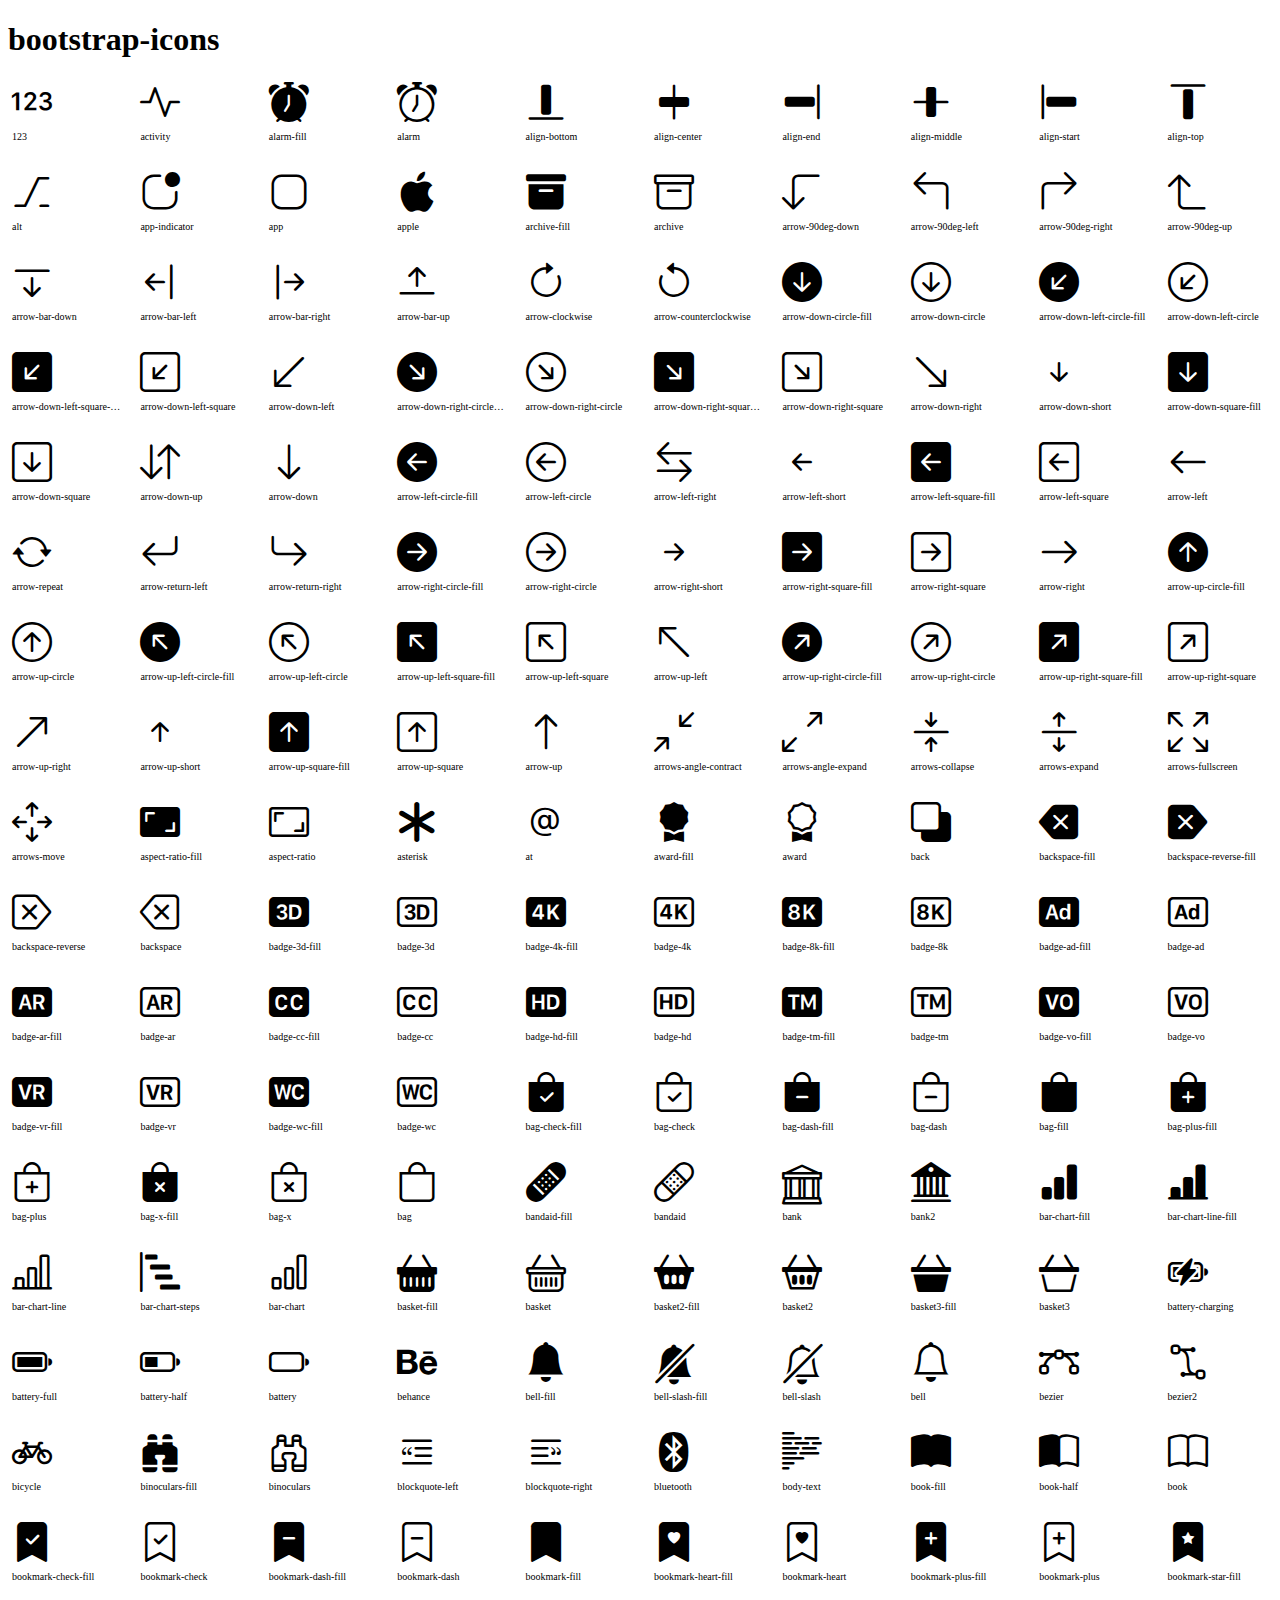
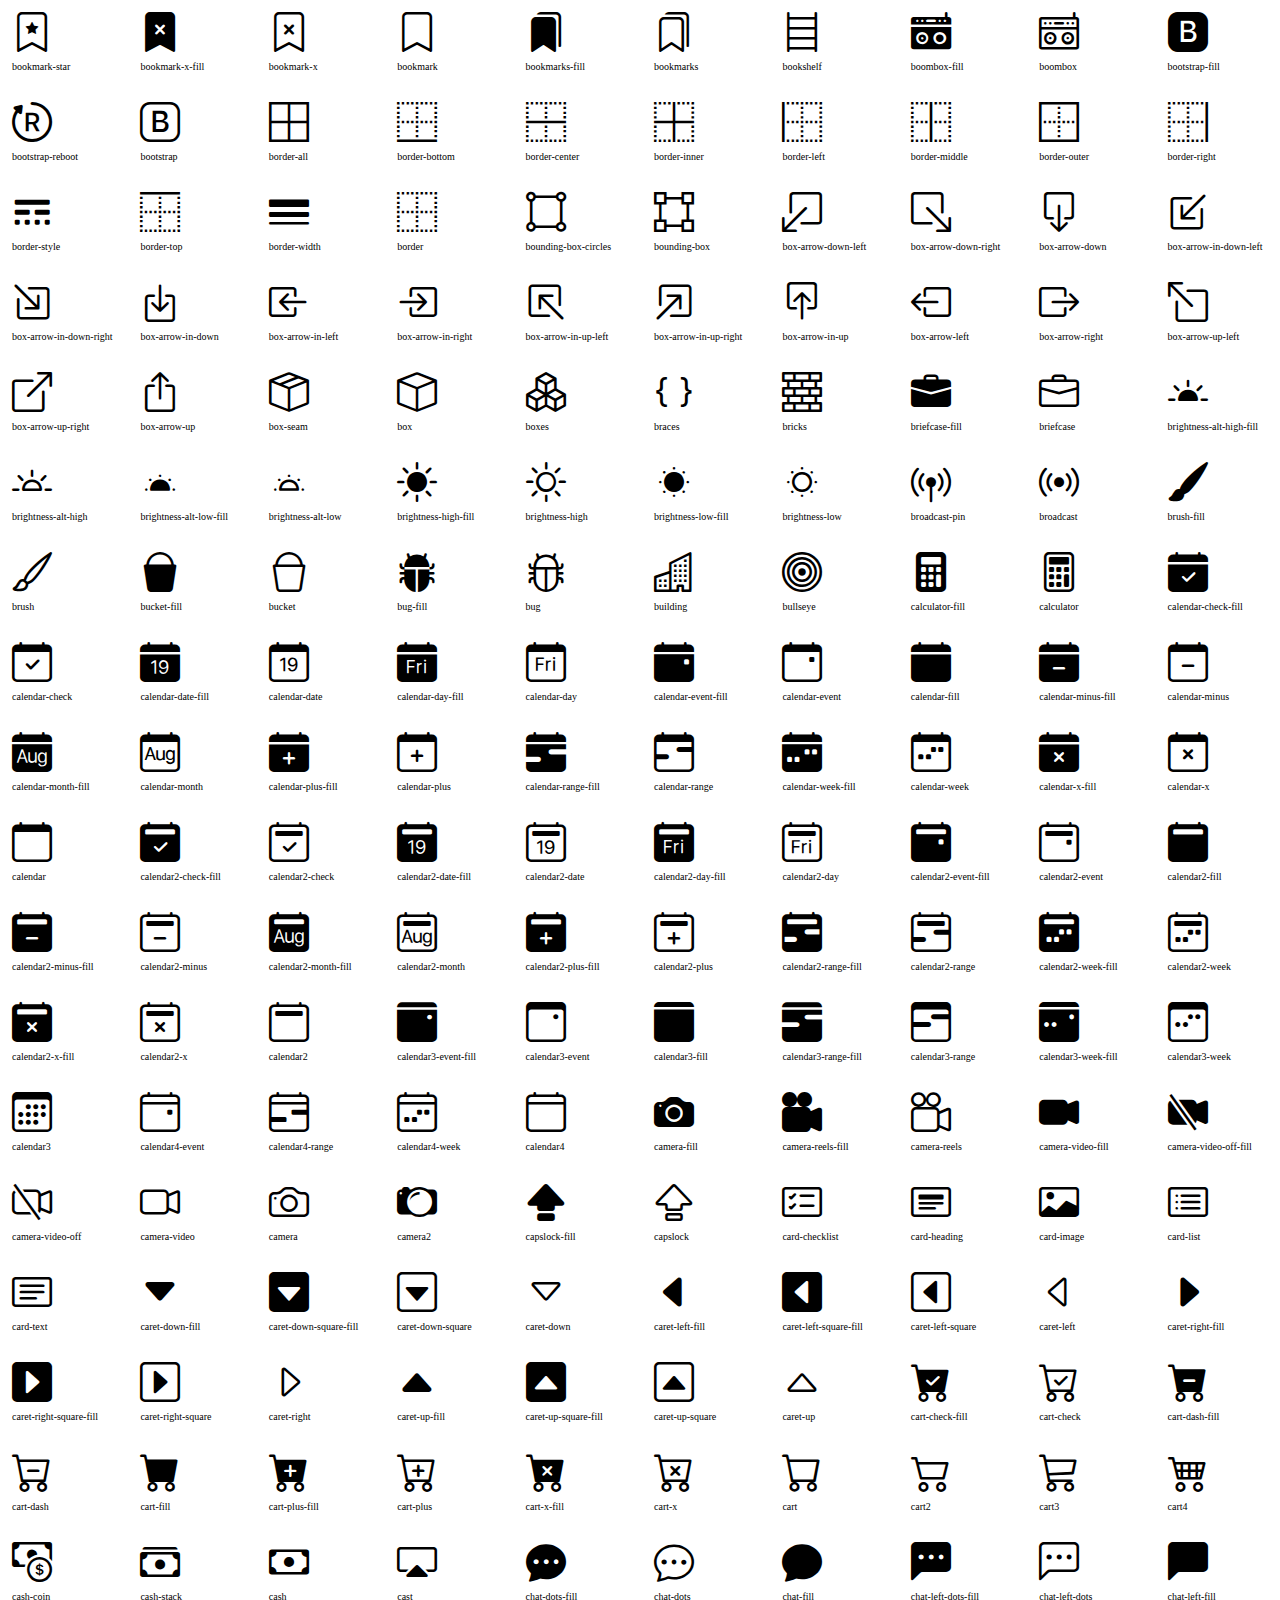
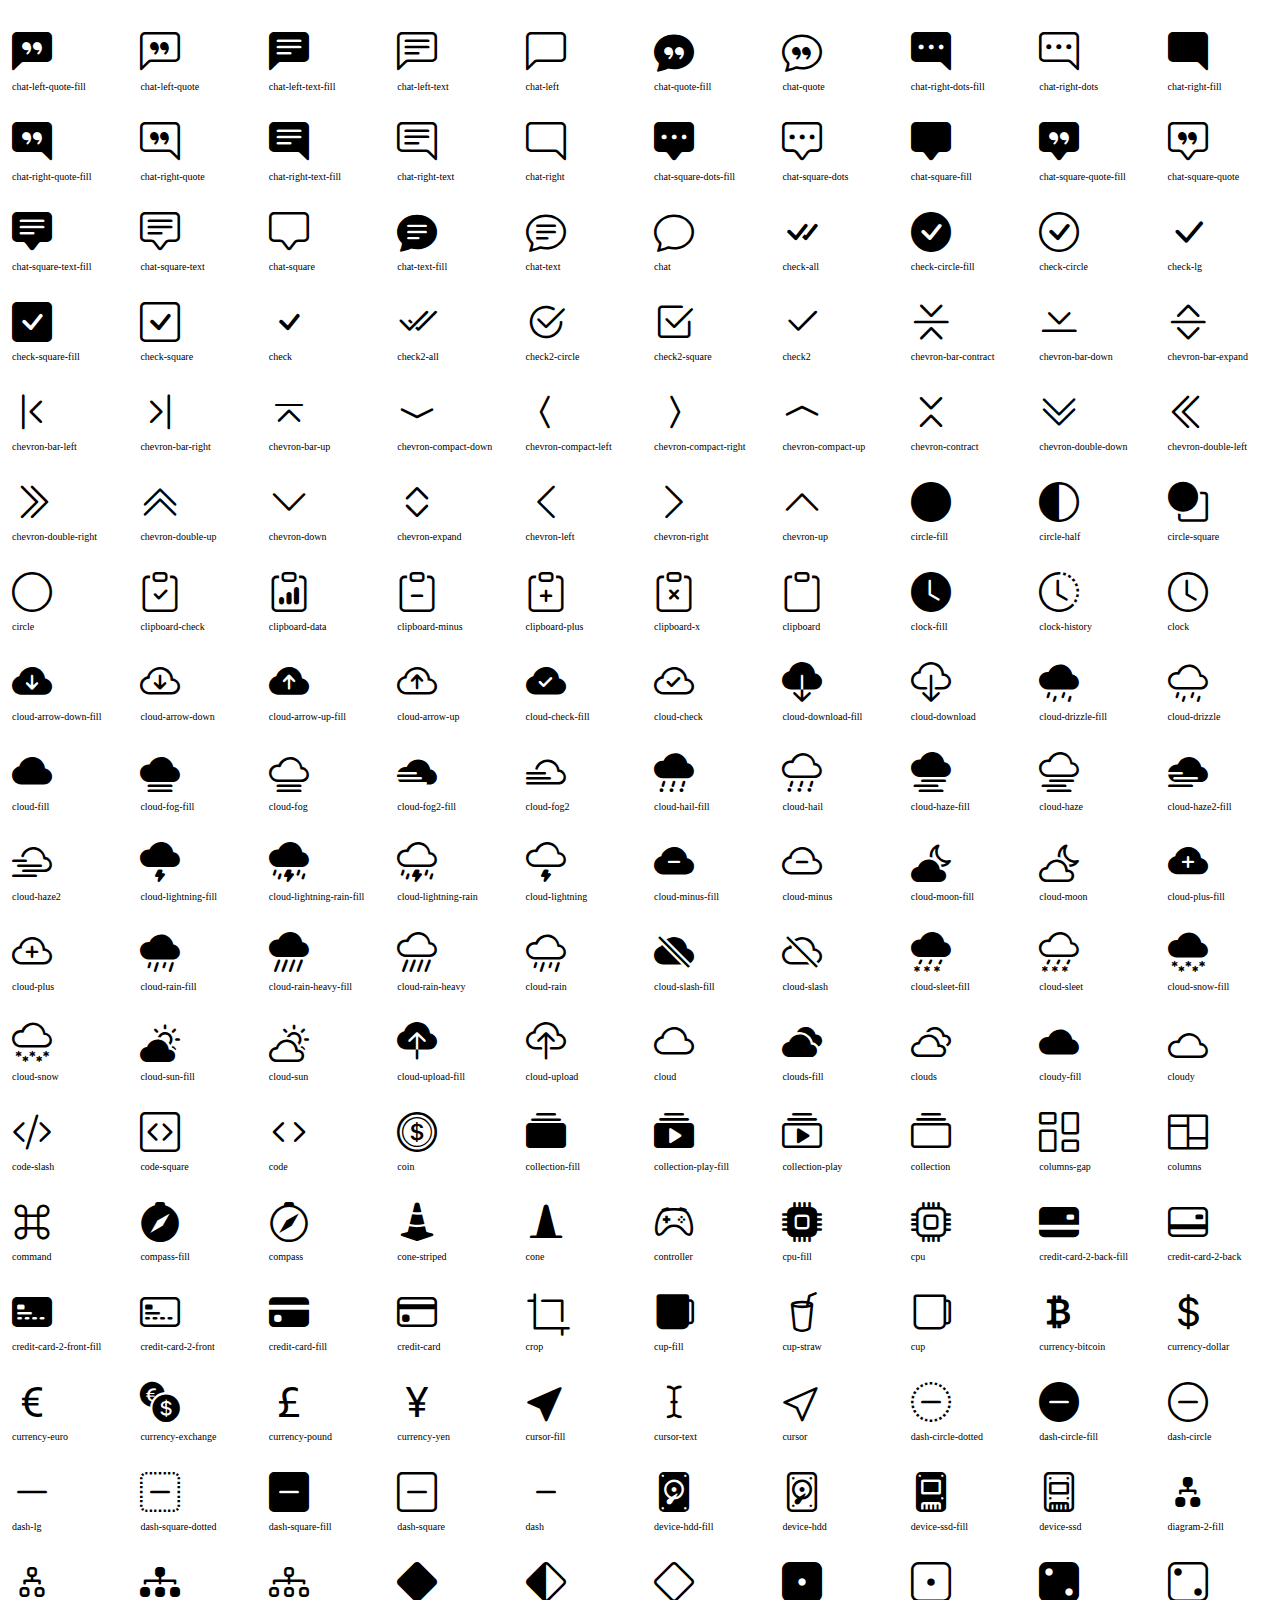
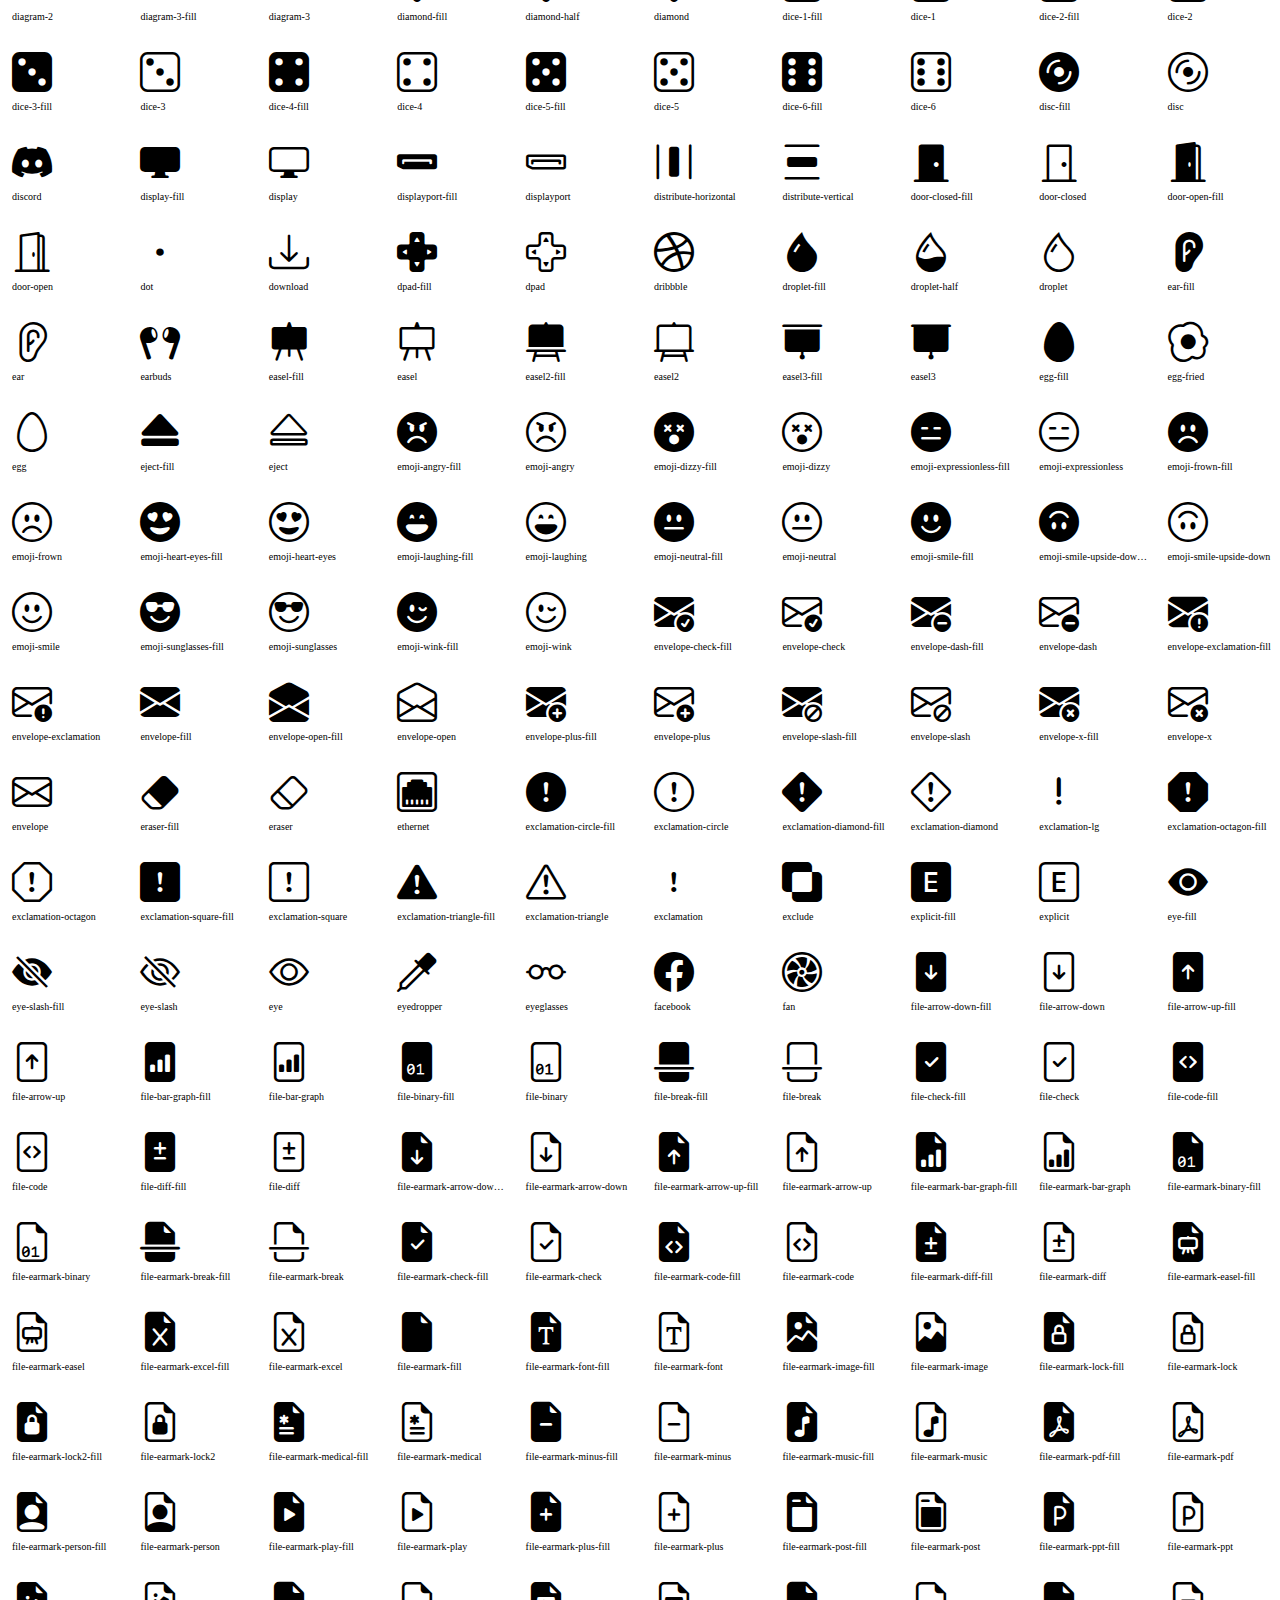
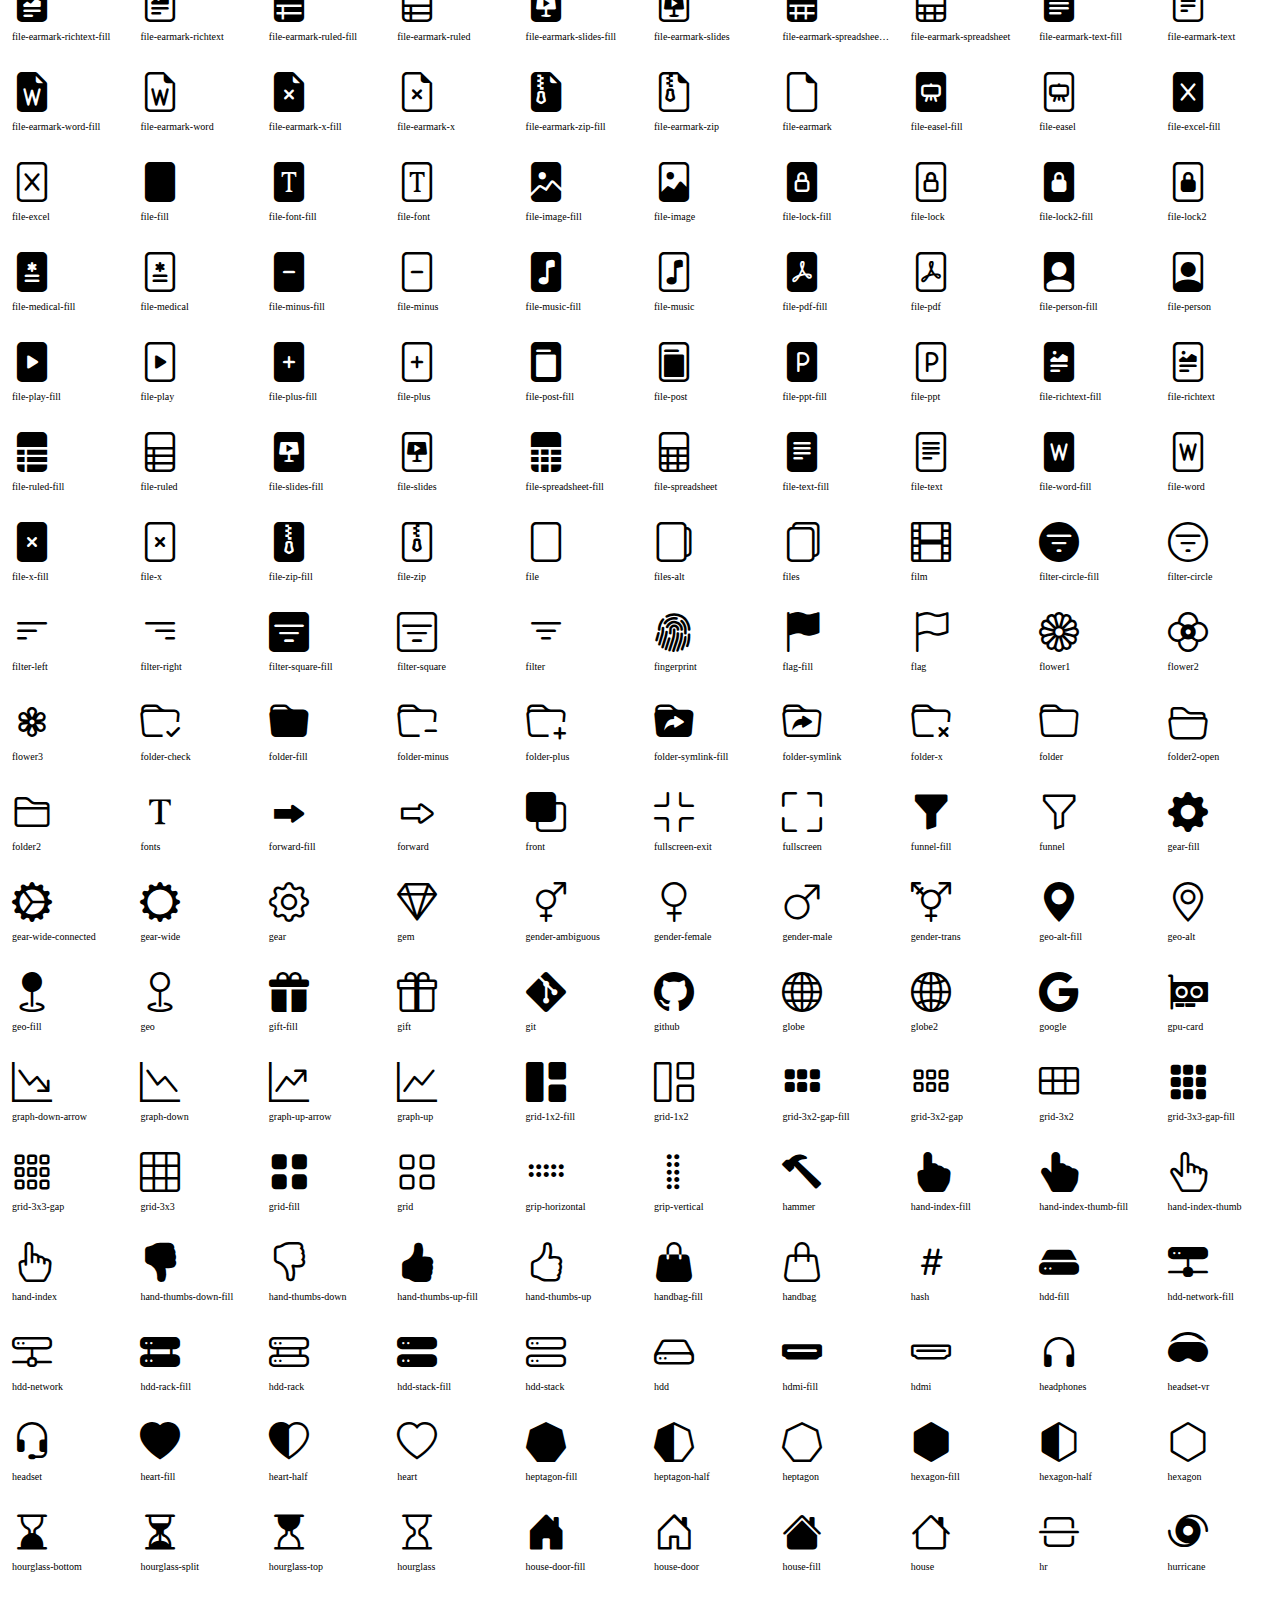
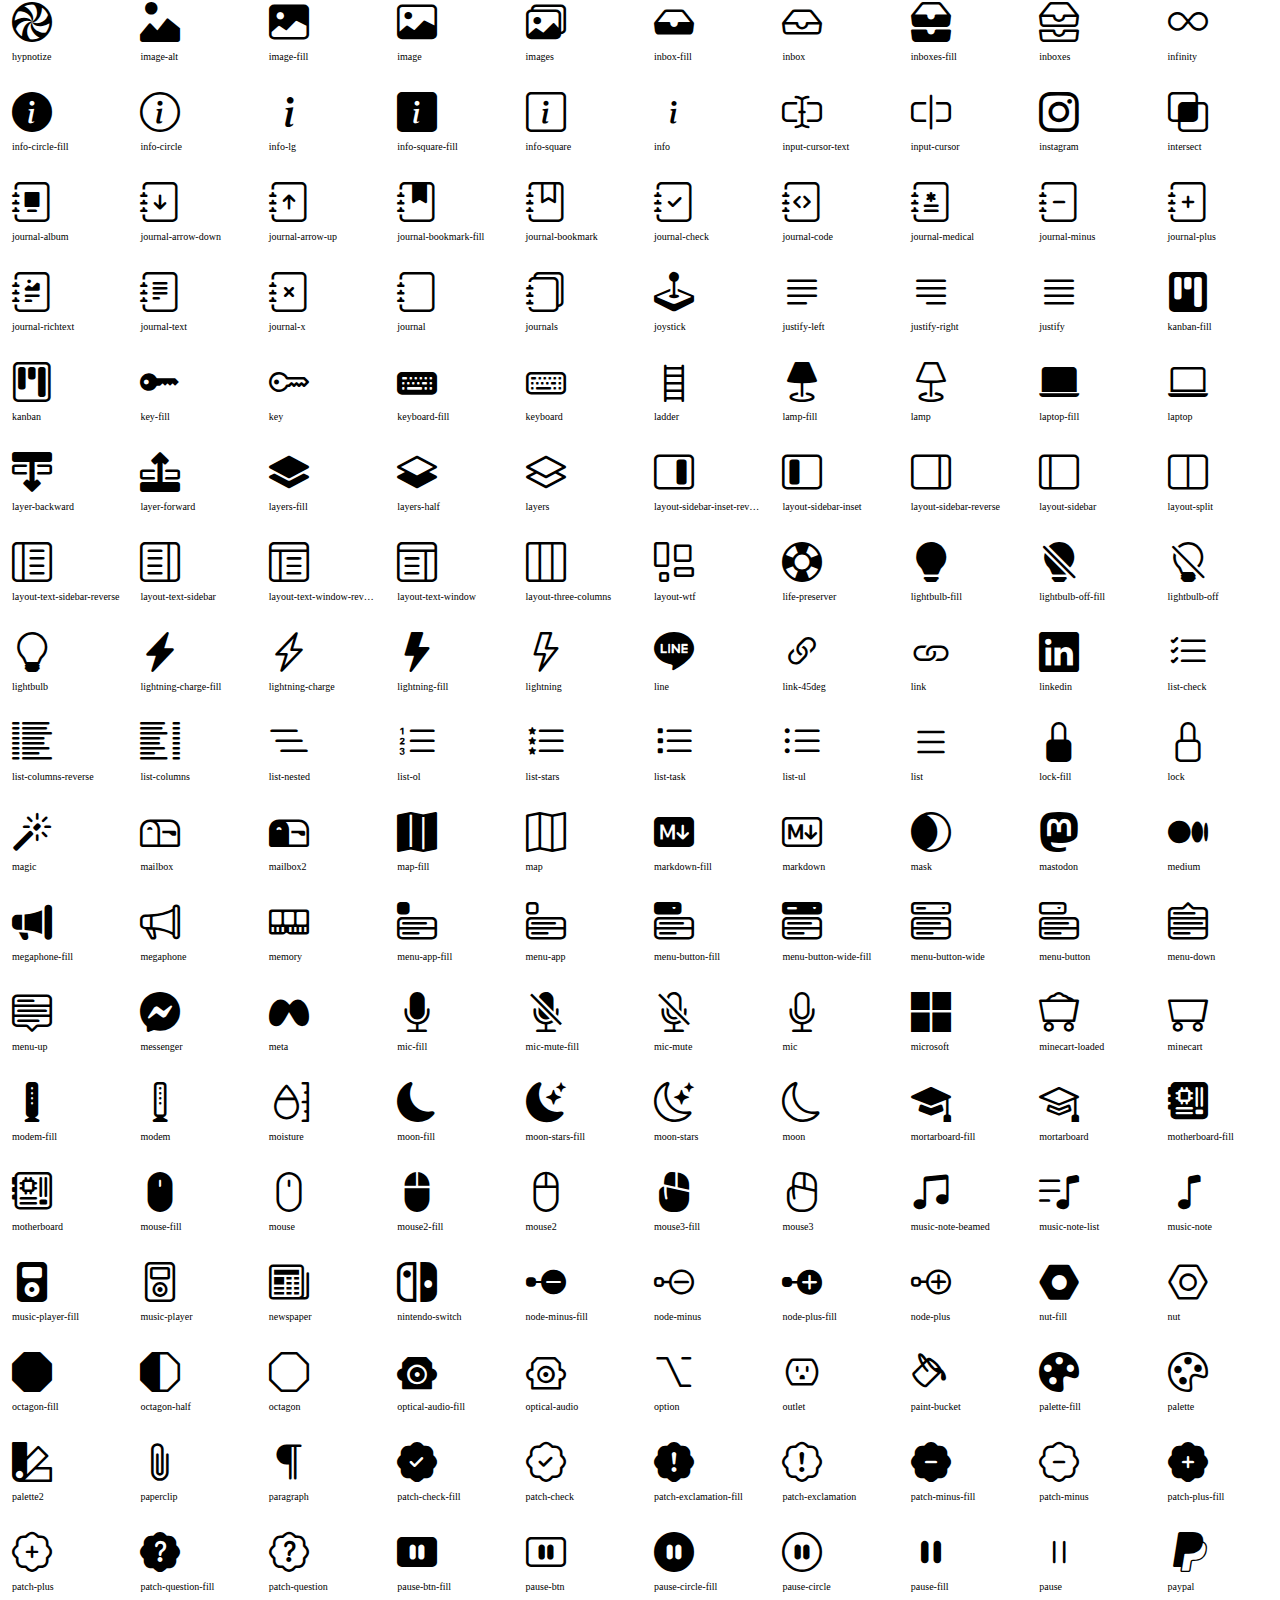
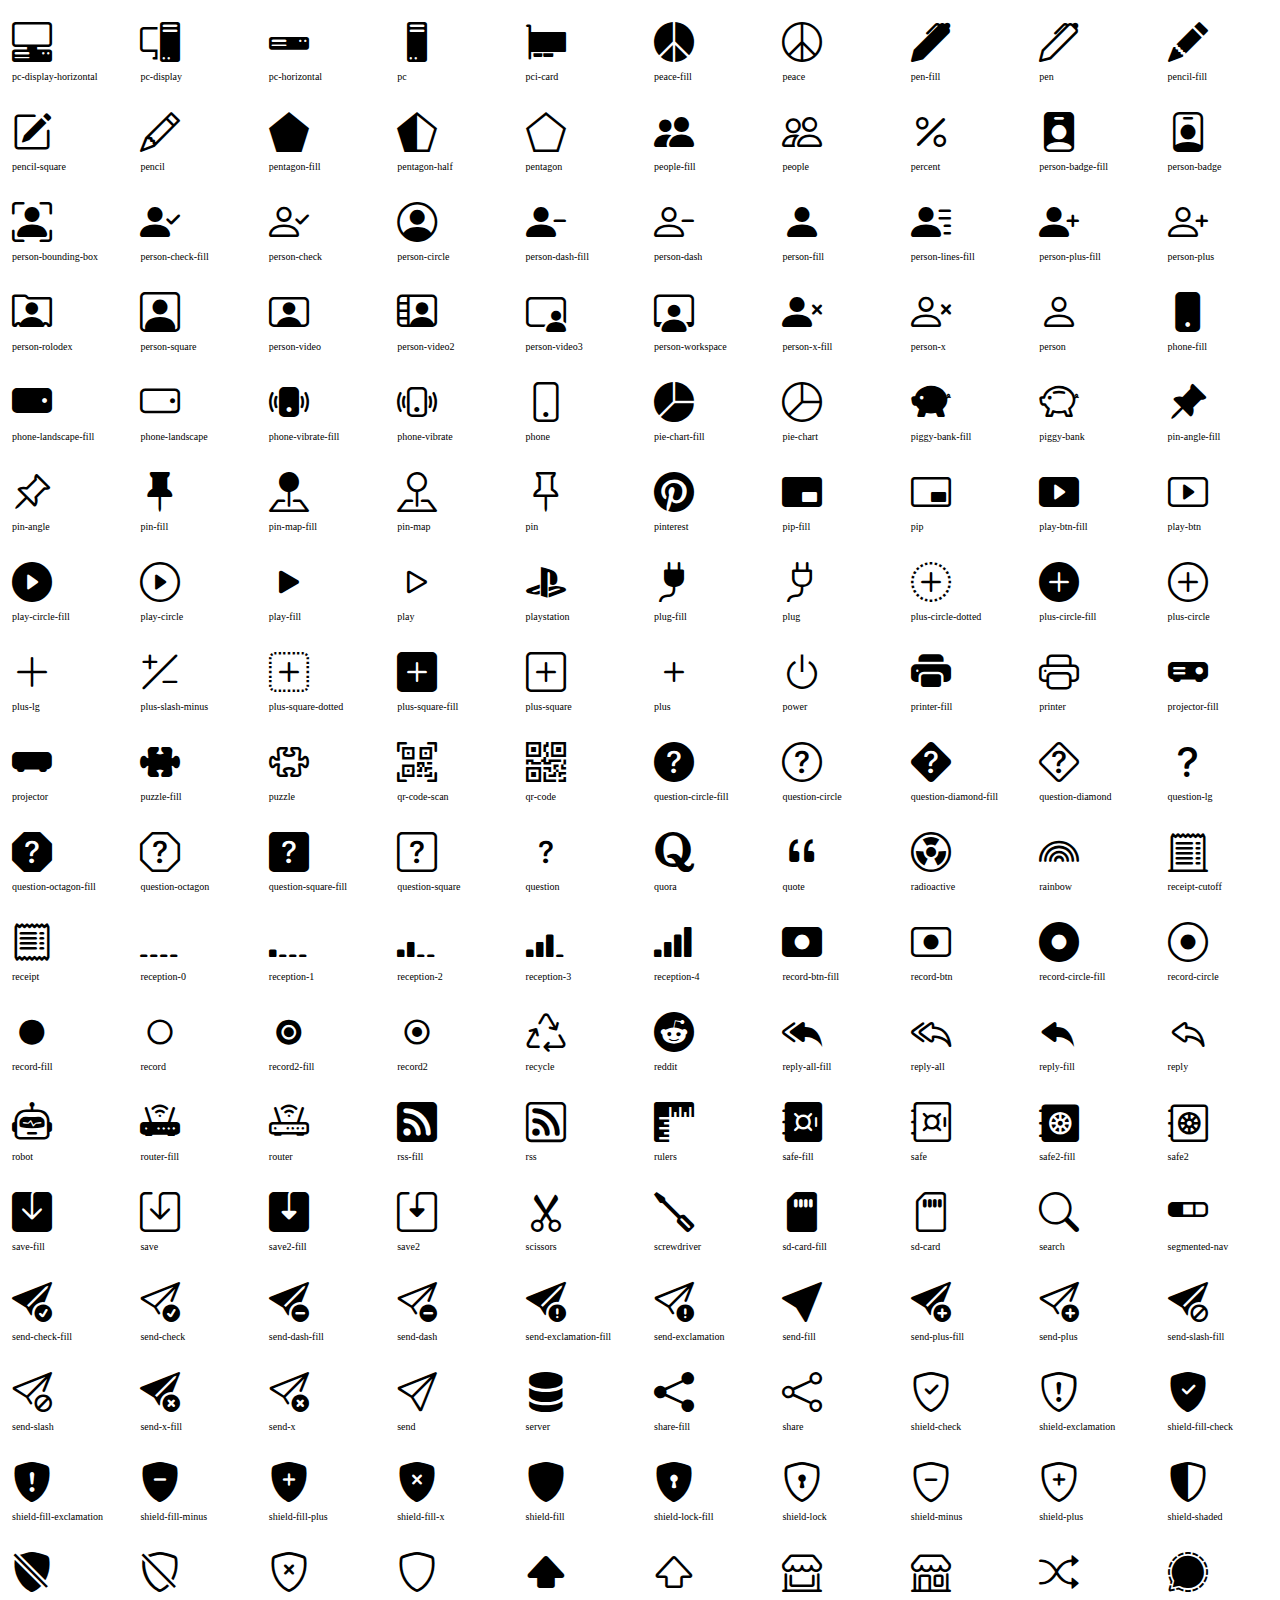
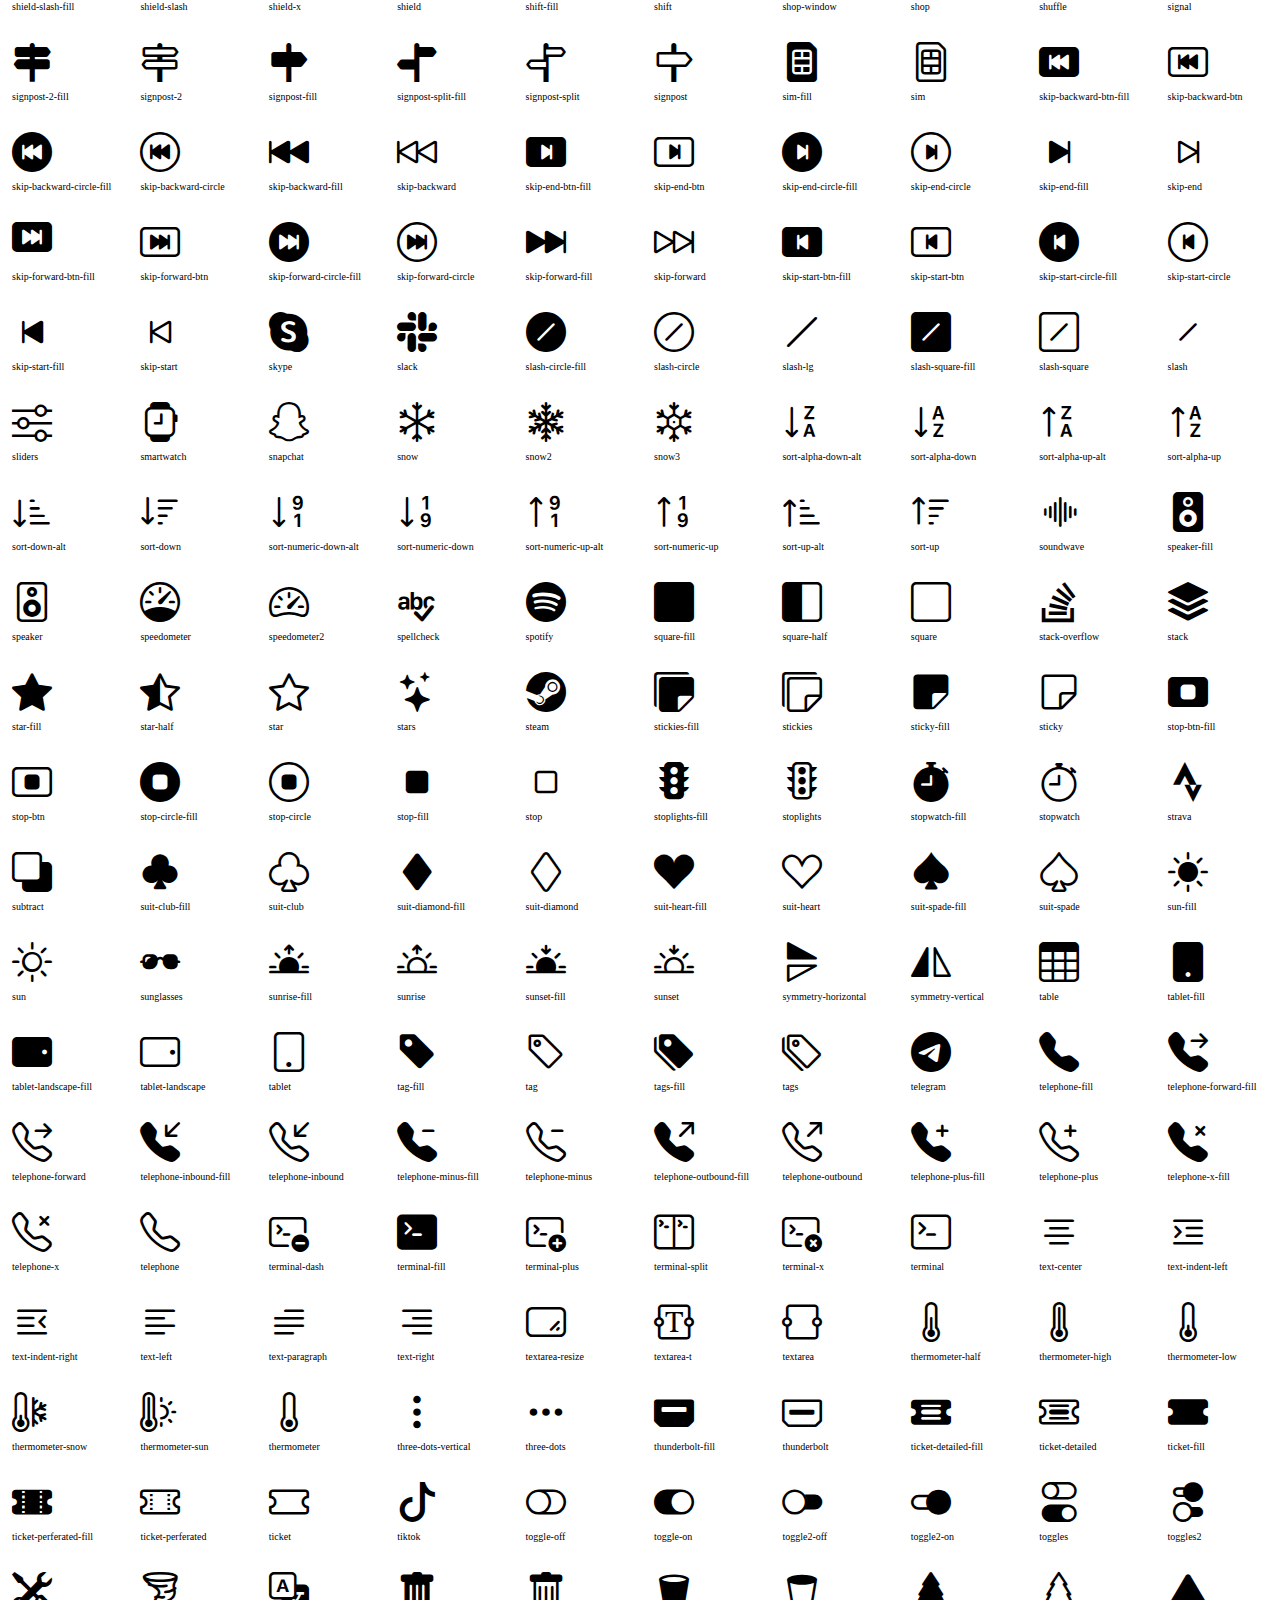
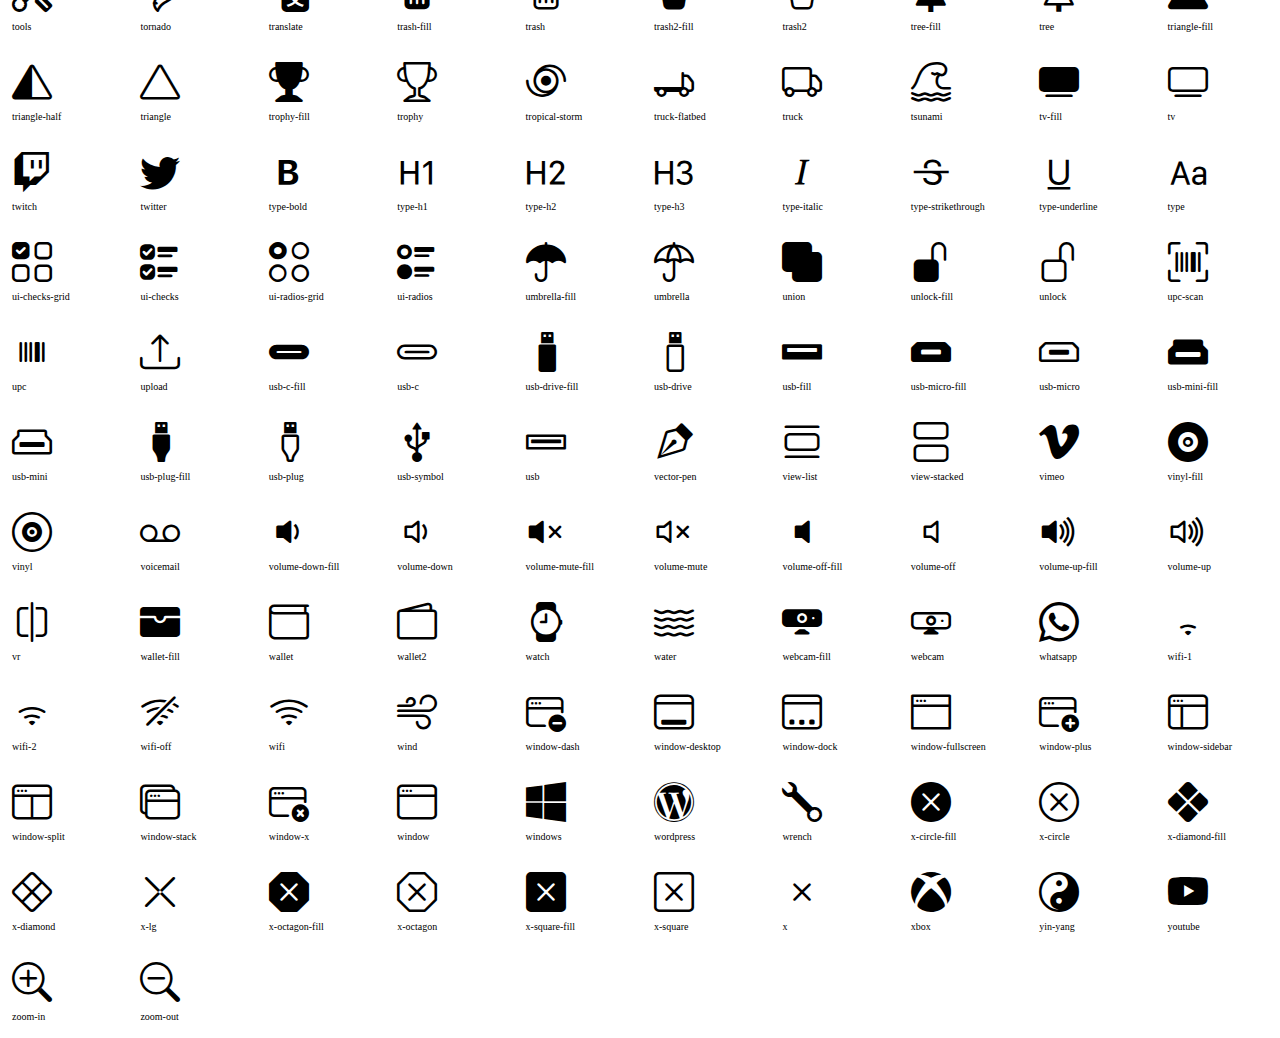
<file: static/vendor/bootstrap-icons/index.html>
<!doctype html>
<html lang="en">
<head>
  <meta charset="utf-8">
  <title>bootstrap-icons</title>

  <style>
    .icons {
      display: grid;
      max-width: 100%;
      grid-template-columns: repeat(auto-fit, minmax(100px, 1fr) );
      gap: 1.25rem;
    }
    .icon {
      background-color: var(--bs-light);
      border-radius: .25rem;
    }
    .bi {
      margin: .25rem;
      font-size: 2.5rem;
    }
    .label {
      font-family: var(--bs-font-monospace);
    }
    .label {
      display: inline-block;
      width: 100%;
      overflow: hidden;
      padding: .25rem;
      font-size: .625rem;
      text-overflow: ellipsis;
      white-space: nowrap;
    }
  </style>

  <link rel="stylesheet" href="//static/css/bootstrap.min.css">
  <link rel="stylesheet" href="bootstrap-icons.css">
</head>
<body class="text-center">

  <h1>bootstrap-icons</h1>

  <div class="icons">
    <div class="icon">
      <i class="bi bi-123"></i>
      <div class="label">123</div>
    </div>
    <div class="icon">
      <i class="bi bi-activity"></i>
      <div class="label">activity</div>
    </div>
    <div class="icon">
      <i class="bi bi-alarm-fill"></i>
      <div class="label">alarm-fill</div>
    </div>
    <div class="icon">
      <i class="bi bi-alarm"></i>
      <div class="label">alarm</div>
    </div>
    <div class="icon">
      <i class="bi bi-align-bottom"></i>
      <div class="label">align-bottom</div>
    </div>
    <div class="icon">
      <i class="bi bi-align-center"></i>
      <div class="label">align-center</div>
    </div>
    <div class="icon">
      <i class="bi bi-align-end"></i>
      <div class="label">align-end</div>
    </div>
    <div class="icon">
      <i class="bi bi-align-middle"></i>
      <div class="label">align-middle</div>
    </div>
    <div class="icon">
      <i class="bi bi-align-start"></i>
      <div class="label">align-start</div>
    </div>
    <div class="icon">
      <i class="bi bi-align-top"></i>
      <div class="label">align-top</div>
    </div>
    <div class="icon">
      <i class="bi bi-alt"></i>
      <div class="label">alt</div>
    </div>
    <div class="icon">
      <i class="bi bi-app-indicator"></i>
      <div class="label">app-indicator</div>
    </div>
    <div class="icon">
      <i class="bi bi-app"></i>
      <div class="label">app</div>
    </div>
    <div class="icon">
      <i class="bi bi-apple"></i>
      <div class="label">apple</div>
    </div>
    <div class="icon">
      <i class="bi bi-archive-fill"></i>
      <div class="label">archive-fill</div>
    </div>
    <div class="icon">
      <i class="bi bi-archive"></i>
      <div class="label">archive</div>
    </div>
    <div class="icon">
      <i class="bi bi-arrow-90deg-down"></i>
      <div class="label">arrow-90deg-down</div>
    </div>
    <div class="icon">
      <i class="bi bi-arrow-90deg-left"></i>
      <div class="label">arrow-90deg-left</div>
    </div>
    <div class="icon">
      <i class="bi bi-arrow-90deg-right"></i>
      <div class="label">arrow-90deg-right</div>
    </div>
    <div class="icon">
      <i class="bi bi-arrow-90deg-up"></i>
      <div class="label">arrow-90deg-up</div>
    </div>
    <div class="icon">
      <i class="bi bi-arrow-bar-down"></i>
      <div class="label">arrow-bar-down</div>
    </div>
    <div class="icon">
      <i class="bi bi-arrow-bar-left"></i>
      <div class="label">arrow-bar-left</div>
    </div>
    <div class="icon">
      <i class="bi bi-arrow-bar-right"></i>
      <div class="label">arrow-bar-right</div>
    </div>
    <div class="icon">
      <i class="bi bi-arrow-bar-up"></i>
      <div class="label">arrow-bar-up</div>
    </div>
    <div class="icon">
      <i class="bi bi-arrow-clockwise"></i>
      <div class="label">arrow-clockwise</div>
    </div>
    <div class="icon">
      <i class="bi bi-arrow-counterclockwise"></i>
      <div class="label">arrow-counterclockwise</div>
    </div>
    <div class="icon">
      <i class="bi bi-arrow-down-circle-fill"></i>
      <div class="label">arrow-down-circle-fill</div>
    </div>
    <div class="icon">
      <i class="bi bi-arrow-down-circle"></i>
      <div class="label">arrow-down-circle</div>
    </div>
    <div class="icon">
      <i class="bi bi-arrow-down-left-circle-fill"></i>
      <div class="label">arrow-down-left-circle-fill</div>
    </div>
    <div class="icon">
      <i class="bi bi-arrow-down-left-circle"></i>
      <div class="label">arrow-down-left-circle</div>
    </div>
    <div class="icon">
      <i class="bi bi-arrow-down-left-square-fill"></i>
      <div class="label">arrow-down-left-square-fill</div>
    </div>
    <div class="icon">
      <i class="bi bi-arrow-down-left-square"></i>
      <div class="label">arrow-down-left-square</div>
    </div>
    <div class="icon">
      <i class="bi bi-arrow-down-left"></i>
      <div class="label">arrow-down-left</div>
    </div>
    <div class="icon">
      <i class="bi bi-arrow-down-right-circle-fill"></i>
      <div class="label">arrow-down-right-circle-fill</div>
    </div>
    <div class="icon">
      <i class="bi bi-arrow-down-right-circle"></i>
      <div class="label">arrow-down-right-circle</div>
    </div>
    <div class="icon">
      <i class="bi bi-arrow-down-right-square-fill"></i>
      <div class="label">arrow-down-right-square-fill</div>
    </div>
    <div class="icon">
      <i class="bi bi-arrow-down-right-square"></i>
      <div class="label">arrow-down-right-square</div>
    </div>
    <div class="icon">
      <i class="bi bi-arrow-down-right"></i>
      <div class="label">arrow-down-right</div>
    </div>
    <div class="icon">
      <i class="bi bi-arrow-down-short"></i>
      <div class="label">arrow-down-short</div>
    </div>
    <div class="icon">
      <i class="bi bi-arrow-down-square-fill"></i>
      <div class="label">arrow-down-square-fill</div>
    </div>
    <div class="icon">
      <i class="bi bi-arrow-down-square"></i>
      <div class="label">arrow-down-square</div>
    </div>
    <div class="icon">
      <i class="bi bi-arrow-down-up"></i>
      <div class="label">arrow-down-up</div>
    </div>
    <div class="icon">
      <i class="bi bi-arrow-down"></i>
      <div class="label">arrow-down</div>
    </div>
    <div class="icon">
      <i class="bi bi-arrow-left-circle-fill"></i>
      <div class="label">arrow-left-circle-fill</div>
    </div>
    <div class="icon">
      <i class="bi bi-arrow-left-circle"></i>
      <div class="label">arrow-left-circle</div>
    </div>
    <div class="icon">
      <i class="bi bi-arrow-left-right"></i>
      <div class="label">arrow-left-right</div>
    </div>
    <div class="icon">
      <i class="bi bi-arrow-left-short"></i>
      <div class="label">arrow-left-short</div>
    </div>
    <div class="icon">
      <i class="bi bi-arrow-left-square-fill"></i>
      <div class="label">arrow-left-square-fill</div>
    </div>
    <div class="icon">
      <i class="bi bi-arrow-left-square"></i>
      <div class="label">arrow-left-square</div>
    </div>
    <div class="icon">
      <i class="bi bi-arrow-left"></i>
      <div class="label">arrow-left</div>
    </div>
    <div class="icon">
      <i class="bi bi-arrow-repeat"></i>
      <div class="label">arrow-repeat</div>
    </div>
    <div class="icon">
      <i class="bi bi-arrow-return-left"></i>
      <div class="label">arrow-return-left</div>
    </div>
    <div class="icon">
      <i class="bi bi-arrow-return-right"></i>
      <div class="label">arrow-return-right</div>
    </div>
    <div class="icon">
      <i class="bi bi-arrow-right-circle-fill"></i>
      <div class="label">arrow-right-circle-fill</div>
    </div>
    <div class="icon">
      <i class="bi bi-arrow-right-circle"></i>
      <div class="label">arrow-right-circle</div>
    </div>
    <div class="icon">
      <i class="bi bi-arrow-right-short"></i>
      <div class="label">arrow-right-short</div>
    </div>
    <div class="icon">
      <i class="bi bi-arrow-right-square-fill"></i>
      <div class="label">arrow-right-square-fill</div>
    </div>
    <div class="icon">
      <i class="bi bi-arrow-right-square"></i>
      <div class="label">arrow-right-square</div>
    </div>
    <div class="icon">
      <i class="bi bi-arrow-right"></i>
      <div class="label">arrow-right</div>
    </div>
    <div class="icon">
      <i class="bi bi-arrow-up-circle-fill"></i>
      <div class="label">arrow-up-circle-fill</div>
    </div>
    <div class="icon">
      <i class="bi bi-arrow-up-circle"></i>
      <div class="label">arrow-up-circle</div>
    </div>
    <div class="icon">
      <i class="bi bi-arrow-up-left-circle-fill"></i>
      <div class="label">arrow-up-left-circle-fill</div>
    </div>
    <div class="icon">
      <i class="bi bi-arrow-up-left-circle"></i>
      <div class="label">arrow-up-left-circle</div>
    </div>
    <div class="icon">
      <i class="bi bi-arrow-up-left-square-fill"></i>
      <div class="label">arrow-up-left-square-fill</div>
    </div>
    <div class="icon">
      <i class="bi bi-arrow-up-left-square"></i>
      <div class="label">arrow-up-left-square</div>
    </div>
    <div class="icon">
      <i class="bi bi-arrow-up-left"></i>
      <div class="label">arrow-up-left</div>
    </div>
    <div class="icon">
      <i class="bi bi-arrow-up-right-circle-fill"></i>
      <div class="label">arrow-up-right-circle-fill</div>
    </div>
    <div class="icon">
      <i class="bi bi-arrow-up-right-circle"></i>
      <div class="label">arrow-up-right-circle</div>
    </div>
    <div class="icon">
      <i class="bi bi-arrow-up-right-square-fill"></i>
      <div class="label">arrow-up-right-square-fill</div>
    </div>
    <div class="icon">
      <i class="bi bi-arrow-up-right-square"></i>
      <div class="label">arrow-up-right-square</div>
    </div>
    <div class="icon">
      <i class="bi bi-arrow-up-right"></i>
      <div class="label">arrow-up-right</div>
    </div>
    <div class="icon">
      <i class="bi bi-arrow-up-short"></i>
      <div class="label">arrow-up-short</div>
    </div>
    <div class="icon">
      <i class="bi bi-arrow-up-square-fill"></i>
      <div class="label">arrow-up-square-fill</div>
    </div>
    <div class="icon">
      <i class="bi bi-arrow-up-square"></i>
      <div class="label">arrow-up-square</div>
    </div>
    <div class="icon">
      <i class="bi bi-arrow-up"></i>
      <div class="label">arrow-up</div>
    </div>
    <div class="icon">
      <i class="bi bi-arrows-angle-contract"></i>
      <div class="label">arrows-angle-contract</div>
    </div>
    <div class="icon">
      <i class="bi bi-arrows-angle-expand"></i>
      <div class="label">arrows-angle-expand</div>
    </div>
    <div class="icon">
      <i class="bi bi-arrows-collapse"></i>
      <div class="label">arrows-collapse</div>
    </div>
    <div class="icon">
      <i class="bi bi-arrows-expand"></i>
      <div class="label">arrows-expand</div>
    </div>
    <div class="icon">
      <i class="bi bi-arrows-fullscreen"></i>
      <div class="label">arrows-fullscreen</div>
    </div>
    <div class="icon">
      <i class="bi bi-arrows-move"></i>
      <div class="label">arrows-move</div>
    </div>
    <div class="icon">
      <i class="bi bi-aspect-ratio-fill"></i>
      <div class="label">aspect-ratio-fill</div>
    </div>
    <div class="icon">
      <i class="bi bi-aspect-ratio"></i>
      <div class="label">aspect-ratio</div>
    </div>
    <div class="icon">
      <i class="bi bi-asterisk"></i>
      <div class="label">asterisk</div>
    </div>
    <div class="icon">
      <i class="bi bi-at"></i>
      <div class="label">at</div>
    </div>
    <div class="icon">
      <i class="bi bi-award-fill"></i>
      <div class="label">award-fill</div>
    </div>
    <div class="icon">
      <i class="bi bi-award"></i>
      <div class="label">award</div>
    </div>
    <div class="icon">
      <i class="bi bi-back"></i>
      <div class="label">back</div>
    </div>
    <div class="icon">
      <i class="bi bi-backspace-fill"></i>
      <div class="label">backspace-fill</div>
    </div>
    <div class="icon">
      <i class="bi bi-backspace-reverse-fill"></i>
      <div class="label">backspace-reverse-fill</div>
    </div>
    <div class="icon">
      <i class="bi bi-backspace-reverse"></i>
      <div class="label">backspace-reverse</div>
    </div>
    <div class="icon">
      <i class="bi bi-backspace"></i>
      <div class="label">backspace</div>
    </div>
    <div class="icon">
      <i class="bi bi-badge-3d-fill"></i>
      <div class="label">badge-3d-fill</div>
    </div>
    <div class="icon">
      <i class="bi bi-badge-3d"></i>
      <div class="label">badge-3d</div>
    </div>
    <div class="icon">
      <i class="bi bi-badge-4k-fill"></i>
      <div class="label">badge-4k-fill</div>
    </div>
    <div class="icon">
      <i class="bi bi-badge-4k"></i>
      <div class="label">badge-4k</div>
    </div>
    <div class="icon">
      <i class="bi bi-badge-8k-fill"></i>
      <div class="label">badge-8k-fill</div>
    </div>
    <div class="icon">
      <i class="bi bi-badge-8k"></i>
      <div class="label">badge-8k</div>
    </div>
    <div class="icon">
      <i class="bi bi-badge-ad-fill"></i>
      <div class="label">badge-ad-fill</div>
    </div>
    <div class="icon">
      <i class="bi bi-badge-ad"></i>
      <div class="label">badge-ad</div>
    </div>
    <div class="icon">
      <i class="bi bi-badge-ar-fill"></i>
      <div class="label">badge-ar-fill</div>
    </div>
    <div class="icon">
      <i class="bi bi-badge-ar"></i>
      <div class="label">badge-ar</div>
    </div>
    <div class="icon">
      <i class="bi bi-badge-cc-fill"></i>
      <div class="label">badge-cc-fill</div>
    </div>
    <div class="icon">
      <i class="bi bi-badge-cc"></i>
      <div class="label">badge-cc</div>
    </div>
    <div class="icon">
      <i class="bi bi-badge-hd-fill"></i>
      <div class="label">badge-hd-fill</div>
    </div>
    <div class="icon">
      <i class="bi bi-badge-hd"></i>
      <div class="label">badge-hd</div>
    </div>
    <div class="icon">
      <i class="bi bi-badge-tm-fill"></i>
      <div class="label">badge-tm-fill</div>
    </div>
    <div class="icon">
      <i class="bi bi-badge-tm"></i>
      <div class="label">badge-tm</div>
    </div>
    <div class="icon">
      <i class="bi bi-badge-vo-fill"></i>
      <div class="label">badge-vo-fill</div>
    </div>
    <div class="icon">
      <i class="bi bi-badge-vo"></i>
      <div class="label">badge-vo</div>
    </div>
    <div class="icon">
      <i class="bi bi-badge-vr-fill"></i>
      <div class="label">badge-vr-fill</div>
    </div>
    <div class="icon">
      <i class="bi bi-badge-vr"></i>
      <div class="label">badge-vr</div>
    </div>
    <div class="icon">
      <i class="bi bi-badge-wc-fill"></i>
      <div class="label">badge-wc-fill</div>
    </div>
    <div class="icon">
      <i class="bi bi-badge-wc"></i>
      <div class="label">badge-wc</div>
    </div>
    <div class="icon">
      <i class="bi bi-bag-check-fill"></i>
      <div class="label">bag-check-fill</div>
    </div>
    <div class="icon">
      <i class="bi bi-bag-check"></i>
      <div class="label">bag-check</div>
    </div>
    <div class="icon">
      <i class="bi bi-bag-dash-fill"></i>
      <div class="label">bag-dash-fill</div>
    </div>
    <div class="icon">
      <i class="bi bi-bag-dash"></i>
      <div class="label">bag-dash</div>
    </div>
    <div class="icon">
      <i class="bi bi-bag-fill"></i>
      <div class="label">bag-fill</div>
    </div>
    <div class="icon">
      <i class="bi bi-bag-plus-fill"></i>
      <div class="label">bag-plus-fill</div>
    </div>
    <div class="icon">
      <i class="bi bi-bag-plus"></i>
      <div class="label">bag-plus</div>
    </div>
    <div class="icon">
      <i class="bi bi-bag-x-fill"></i>
      <div class="label">bag-x-fill</div>
    </div>
    <div class="icon">
      <i class="bi bi-bag-x"></i>
      <div class="label">bag-x</div>
    </div>
    <div class="icon">
      <i class="bi bi-bag"></i>
      <div class="label">bag</div>
    </div>
    <div class="icon">
      <i class="bi bi-bandaid-fill"></i>
      <div class="label">bandaid-fill</div>
    </div>
    <div class="icon">
      <i class="bi bi-bandaid"></i>
      <div class="label">bandaid</div>
    </div>
    <div class="icon">
      <i class="bi bi-bank"></i>
      <div class="label">bank</div>
    </div>
    <div class="icon">
      <i class="bi bi-bank2"></i>
      <div class="label">bank2</div>
    </div>
    <div class="icon">
      <i class="bi bi-bar-chart-fill"></i>
      <div class="label">bar-chart-fill</div>
    </div>
    <div class="icon">
      <i class="bi bi-bar-chart-line-fill"></i>
      <div class="label">bar-chart-line-fill</div>
    </div>
    <div class="icon">
      <i class="bi bi-bar-chart-line"></i>
      <div class="label">bar-chart-line</div>
    </div>
    <div class="icon">
      <i class="bi bi-bar-chart-steps"></i>
      <div class="label">bar-chart-steps</div>
    </div>
    <div class="icon">
      <i class="bi bi-bar-chart"></i>
      <div class="label">bar-chart</div>
    </div>
    <div class="icon">
      <i class="bi bi-basket-fill"></i>
      <div class="label">basket-fill</div>
    </div>
    <div class="icon">
      <i class="bi bi-basket"></i>
      <div class="label">basket</div>
    </div>
    <div class="icon">
      <i class="bi bi-basket2-fill"></i>
      <div class="label">basket2-fill</div>
    </div>
    <div class="icon">
      <i class="bi bi-basket2"></i>
      <div class="label">basket2</div>
    </div>
    <div class="icon">
      <i class="bi bi-basket3-fill"></i>
      <div class="label">basket3-fill</div>
    </div>
    <div class="icon">
      <i class="bi bi-basket3"></i>
      <div class="label">basket3</div>
    </div>
    <div class="icon">
      <i class="bi bi-battery-charging"></i>
      <div class="label">battery-charging</div>
    </div>
    <div class="icon">
      <i class="bi bi-battery-full"></i>
      <div class="label">battery-full</div>
    </div>
    <div class="icon">
      <i class="bi bi-battery-half"></i>
      <div class="label">battery-half</div>
    </div>
    <div class="icon">
      <i class="bi bi-battery"></i>
      <div class="label">battery</div>
    </div>
    <div class="icon">
      <i class="bi bi-behance"></i>
      <div class="label">behance</div>
    </div>
    <div class="icon">
      <i class="bi bi-bell-fill"></i>
      <div class="label">bell-fill</div>
    </div>
    <div class="icon">
      <i class="bi bi-bell-slash-fill"></i>
      <div class="label">bell-slash-fill</div>
    </div>
    <div class="icon">
      <i class="bi bi-bell-slash"></i>
      <div class="label">bell-slash</div>
    </div>
    <div class="icon">
      <i class="bi bi-bell"></i>
      <div class="label">bell</div>
    </div>
    <div class="icon">
      <i class="bi bi-bezier"></i>
      <div class="label">bezier</div>
    </div>
    <div class="icon">
      <i class="bi bi-bezier2"></i>
      <div class="label">bezier2</div>
    </div>
    <div class="icon">
      <i class="bi bi-bicycle"></i>
      <div class="label">bicycle</div>
    </div>
    <div class="icon">
      <i class="bi bi-binoculars-fill"></i>
      <div class="label">binoculars-fill</div>
    </div>
    <div class="icon">
      <i class="bi bi-binoculars"></i>
      <div class="label">binoculars</div>
    </div>
    <div class="icon">
      <i class="bi bi-blockquote-left"></i>
      <div class="label">blockquote-left</div>
    </div>
    <div class="icon">
      <i class="bi bi-blockquote-right"></i>
      <div class="label">blockquote-right</div>
    </div>
    <div class="icon">
      <i class="bi bi-bluetooth"></i>
      <div class="label">bluetooth</div>
    </div>
    <div class="icon">
      <i class="bi bi-body-text"></i>
      <div class="label">body-text</div>
    </div>
    <div class="icon">
      <i class="bi bi-book-fill"></i>
      <div class="label">book-fill</div>
    </div>
    <div class="icon">
      <i class="bi bi-book-half"></i>
      <div class="label">book-half</div>
    </div>
    <div class="icon">
      <i class="bi bi-book"></i>
      <div class="label">book</div>
    </div>
    <div class="icon">
      <i class="bi bi-bookmark-check-fill"></i>
      <div class="label">bookmark-check-fill</div>
    </div>
    <div class="icon">
      <i class="bi bi-bookmark-check"></i>
      <div class="label">bookmark-check</div>
    </div>
    <div class="icon">
      <i class="bi bi-bookmark-dash-fill"></i>
      <div class="label">bookmark-dash-fill</div>
    </div>
    <div class="icon">
      <i class="bi bi-bookmark-dash"></i>
      <div class="label">bookmark-dash</div>
    </div>
    <div class="icon">
      <i class="bi bi-bookmark-fill"></i>
      <div class="label">bookmark-fill</div>
    </div>
    <div class="icon">
      <i class="bi bi-bookmark-heart-fill"></i>
      <div class="label">bookmark-heart-fill</div>
    </div>
    <div class="icon">
      <i class="bi bi-bookmark-heart"></i>
      <div class="label">bookmark-heart</div>
    </div>
    <div class="icon">
      <i class="bi bi-bookmark-plus-fill"></i>
      <div class="label">bookmark-plus-fill</div>
    </div>
    <div class="icon">
      <i class="bi bi-bookmark-plus"></i>
      <div class="label">bookmark-plus</div>
    </div>
    <div class="icon">
      <i class="bi bi-bookmark-star-fill"></i>
      <div class="label">bookmark-star-fill</div>
    </div>
    <div class="icon">
      <i class="bi bi-bookmark-star"></i>
      <div class="label">bookmark-star</div>
    </div>
    <div class="icon">
      <i class="bi bi-bookmark-x-fill"></i>
      <div class="label">bookmark-x-fill</div>
    </div>
    <div class="icon">
      <i class="bi bi-bookmark-x"></i>
      <div class="label">bookmark-x</div>
    </div>
    <div class="icon">
      <i class="bi bi-bookmark"></i>
      <div class="label">bookmark</div>
    </div>
    <div class="icon">
      <i class="bi bi-bookmarks-fill"></i>
      <div class="label">bookmarks-fill</div>
    </div>
    <div class="icon">
      <i class="bi bi-bookmarks"></i>
      <div class="label">bookmarks</div>
    </div>
    <div class="icon">
      <i class="bi bi-bookshelf"></i>
      <div class="label">bookshelf</div>
    </div>
    <div class="icon">
      <i class="bi bi-boombox-fill"></i>
      <div class="label">boombox-fill</div>
    </div>
    <div class="icon">
      <i class="bi bi-boombox"></i>
      <div class="label">boombox</div>
    </div>
    <div class="icon">
      <i class="bi bi-bootstrap-fill"></i>
      <div class="label">bootstrap-fill</div>
    </div>
    <div class="icon">
      <i class="bi bi-bootstrap-reboot"></i>
      <div class="label">bootstrap-reboot</div>
    </div>
    <div class="icon">
      <i class="bi bi-bootstrap"></i>
      <div class="label">bootstrap</div>
    </div>
    <div class="icon">
      <i class="bi bi-border-all"></i>
      <div class="label">border-all</div>
    </div>
    <div class="icon">
      <i class="bi bi-border-bottom"></i>
      <div class="label">border-bottom</div>
    </div>
    <div class="icon">
      <i class="bi bi-border-center"></i>
      <div class="label">border-center</div>
    </div>
    <div class="icon">
      <i class="bi bi-border-inner"></i>
      <div class="label">border-inner</div>
    </div>
    <div class="icon">
      <i class="bi bi-border-left"></i>
      <div class="label">border-left</div>
    </div>
    <div class="icon">
      <i class="bi bi-border-middle"></i>
      <div class="label">border-middle</div>
    </div>
    <div class="icon">
      <i class="bi bi-border-outer"></i>
      <div class="label">border-outer</div>
    </div>
    <div class="icon">
      <i class="bi bi-border-right"></i>
      <div class="label">border-right</div>
    </div>
    <div class="icon">
      <i class="bi bi-border-style"></i>
      <div class="label">border-style</div>
    </div>
    <div class="icon">
      <i class="bi bi-border-top"></i>
      <div class="label">border-top</div>
    </div>
    <div class="icon">
      <i class="bi bi-border-width"></i>
      <div class="label">border-width</div>
    </div>
    <div class="icon">
      <i class="bi bi-border"></i>
      <div class="label">border</div>
    </div>
    <div class="icon">
      <i class="bi bi-bounding-box-circles"></i>
      <div class="label">bounding-box-circles</div>
    </div>
    <div class="icon">
      <i class="bi bi-bounding-box"></i>
      <div class="label">bounding-box</div>
    </div>
    <div class="icon">
      <i class="bi bi-box-arrow-down-left"></i>
      <div class="label">box-arrow-down-left</div>
    </div>
    <div class="icon">
      <i class="bi bi-box-arrow-down-right"></i>
      <div class="label">box-arrow-down-right</div>
    </div>
    <div class="icon">
      <i class="bi bi-box-arrow-down"></i>
      <div class="label">box-arrow-down</div>
    </div>
    <div class="icon">
      <i class="bi bi-box-arrow-in-down-left"></i>
      <div class="label">box-arrow-in-down-left</div>
    </div>
    <div class="icon">
      <i class="bi bi-box-arrow-in-down-right"></i>
      <div class="label">box-arrow-in-down-right</div>
    </div>
    <div class="icon">
      <i class="bi bi-box-arrow-in-down"></i>
      <div class="label">box-arrow-in-down</div>
    </div>
    <div class="icon">
      <i class="bi bi-box-arrow-in-left"></i>
      <div class="label">box-arrow-in-left</div>
    </div>
    <div class="icon">
      <i class="bi bi-box-arrow-in-right"></i>
      <div class="label">box-arrow-in-right</div>
    </div>
    <div class="icon">
      <i class="bi bi-box-arrow-in-up-left"></i>
      <div class="label">box-arrow-in-up-left</div>
    </div>
    <div class="icon">
      <i class="bi bi-box-arrow-in-up-right"></i>
      <div class="label">box-arrow-in-up-right</div>
    </div>
    <div class="icon">
      <i class="bi bi-box-arrow-in-up"></i>
      <div class="label">box-arrow-in-up</div>
    </div>
    <div class="icon">
      <i class="bi bi-box-arrow-left"></i>
      <div class="label">box-arrow-left</div>
    </div>
    <div class="icon">
      <i class="bi bi-box-arrow-right"></i>
      <div class="label">box-arrow-right</div>
    </div>
    <div class="icon">
      <i class="bi bi-box-arrow-up-left"></i>
      <div class="label">box-arrow-up-left</div>
    </div>
    <div class="icon">
      <i class="bi bi-box-arrow-up-right"></i>
      <div class="label">box-arrow-up-right</div>
    </div>
    <div class="icon">
      <i class="bi bi-box-arrow-up"></i>
      <div class="label">box-arrow-up</div>
    </div>
    <div class="icon">
      <i class="bi bi-box-seam"></i>
      <div class="label">box-seam</div>
    </div>
    <div class="icon">
      <i class="bi bi-box"></i>
      <div class="label">box</div>
    </div>
    <div class="icon">
      <i class="bi bi-boxes"></i>
      <div class="label">boxes</div>
    </div>
    <div class="icon">
      <i class="bi bi-braces"></i>
      <div class="label">braces</div>
    </div>
    <div class="icon">
      <i class="bi bi-bricks"></i>
      <div class="label">bricks</div>
    </div>
    <div class="icon">
      <i class="bi bi-briefcase-fill"></i>
      <div class="label">briefcase-fill</div>
    </div>
    <div class="icon">
      <i class="bi bi-briefcase"></i>
      <div class="label">briefcase</div>
    </div>
    <div class="icon">
      <i class="bi bi-brightness-alt-high-fill"></i>
      <div class="label">brightness-alt-high-fill</div>
    </div>
    <div class="icon">
      <i class="bi bi-brightness-alt-high"></i>
      <div class="label">brightness-alt-high</div>
    </div>
    <div class="icon">
      <i class="bi bi-brightness-alt-low-fill"></i>
      <div class="label">brightness-alt-low-fill</div>
    </div>
    <div class="icon">
      <i class="bi bi-brightness-alt-low"></i>
      <div class="label">brightness-alt-low</div>
    </div>
    <div class="icon">
      <i class="bi bi-brightness-high-fill"></i>
      <div class="label">brightness-high-fill</div>
    </div>
    <div class="icon">
      <i class="bi bi-brightness-high"></i>
      <div class="label">brightness-high</div>
    </div>
    <div class="icon">
      <i class="bi bi-brightness-low-fill"></i>
      <div class="label">brightness-low-fill</div>
    </div>
    <div class="icon">
      <i class="bi bi-brightness-low"></i>
      <div class="label">brightness-low</div>
    </div>
    <div class="icon">
      <i class="bi bi-broadcast-pin"></i>
      <div class="label">broadcast-pin</div>
    </div>
    <div class="icon">
      <i class="bi bi-broadcast"></i>
      <div class="label">broadcast</div>
    </div>
    <div class="icon">
      <i class="bi bi-brush-fill"></i>
      <div class="label">brush-fill</div>
    </div>
    <div class="icon">
      <i class="bi bi-brush"></i>
      <div class="label">brush</div>
    </div>
    <div class="icon">
      <i class="bi bi-bucket-fill"></i>
      <div class="label">bucket-fill</div>
    </div>
    <div class="icon">
      <i class="bi bi-bucket"></i>
      <div class="label">bucket</div>
    </div>
    <div class="icon">
      <i class="bi bi-bug-fill"></i>
      <div class="label">bug-fill</div>
    </div>
    <div class="icon">
      <i class="bi bi-bug"></i>
      <div class="label">bug</div>
    </div>
    <div class="icon">
      <i class="bi bi-building"></i>
      <div class="label">building</div>
    </div>
    <div class="icon">
      <i class="bi bi-bullseye"></i>
      <div class="label">bullseye</div>
    </div>
    <div class="icon">
      <i class="bi bi-calculator-fill"></i>
      <div class="label">calculator-fill</div>
    </div>
    <div class="icon">
      <i class="bi bi-calculator"></i>
      <div class="label">calculator</div>
    </div>
    <div class="icon">
      <i class="bi bi-calendar-check-fill"></i>
      <div class="label">calendar-check-fill</div>
    </div>
    <div class="icon">
      <i class="bi bi-calendar-check"></i>
      <div class="label">calendar-check</div>
    </div>
    <div class="icon">
      <i class="bi bi-calendar-date-fill"></i>
      <div class="label">calendar-date-fill</div>
    </div>
    <div class="icon">
      <i class="bi bi-calendar-date"></i>
      <div class="label">calendar-date</div>
    </div>
    <div class="icon">
      <i class="bi bi-calendar-day-fill"></i>
      <div class="label">calendar-day-fill</div>
    </div>
    <div class="icon">
      <i class="bi bi-calendar-day"></i>
      <div class="label">calendar-day</div>
    </div>
    <div class="icon">
      <i class="bi bi-calendar-event-fill"></i>
      <div class="label">calendar-event-fill</div>
    </div>
    <div class="icon">
      <i class="bi bi-calendar-event"></i>
      <div class="label">calendar-event</div>
    </div>
    <div class="icon">
      <i class="bi bi-calendar-fill"></i>
      <div class="label">calendar-fill</div>
    </div>
    <div class="icon">
      <i class="bi bi-calendar-minus-fill"></i>
      <div class="label">calendar-minus-fill</div>
    </div>
    <div class="icon">
      <i class="bi bi-calendar-minus"></i>
      <div class="label">calendar-minus</div>
    </div>
    <div class="icon">
      <i class="bi bi-calendar-month-fill"></i>
      <div class="label">calendar-month-fill</div>
    </div>
    <div class="icon">
      <i class="bi bi-calendar-month"></i>
      <div class="label">calendar-month</div>
    </div>
    <div class="icon">
      <i class="bi bi-calendar-plus-fill"></i>
      <div class="label">calendar-plus-fill</div>
    </div>
    <div class="icon">
      <i class="bi bi-calendar-plus"></i>
      <div class="label">calendar-plus</div>
    </div>
    <div class="icon">
      <i class="bi bi-calendar-range-fill"></i>
      <div class="label">calendar-range-fill</div>
    </div>
    <div class="icon">
      <i class="bi bi-calendar-range"></i>
      <div class="label">calendar-range</div>
    </div>
    <div class="icon">
      <i class="bi bi-calendar-week-fill"></i>
      <div class="label">calendar-week-fill</div>
    </div>
    <div class="icon">
      <i class="bi bi-calendar-week"></i>
      <div class="label">calendar-week</div>
    </div>
    <div class="icon">
      <i class="bi bi-calendar-x-fill"></i>
      <div class="label">calendar-x-fill</div>
    </div>
    <div class="icon">
      <i class="bi bi-calendar-x"></i>
      <div class="label">calendar-x</div>
    </div>
    <div class="icon">
      <i class="bi bi-calendar"></i>
      <div class="label">calendar</div>
    </div>
    <div class="icon">
      <i class="bi bi-calendar2-check-fill"></i>
      <div class="label">calendar2-check-fill</div>
    </div>
    <div class="icon">
      <i class="bi bi-calendar2-check"></i>
      <div class="label">calendar2-check</div>
    </div>
    <div class="icon">
      <i class="bi bi-calendar2-date-fill"></i>
      <div class="label">calendar2-date-fill</div>
    </div>
    <div class="icon">
      <i class="bi bi-calendar2-date"></i>
      <div class="label">calendar2-date</div>
    </div>
    <div class="icon">
      <i class="bi bi-calendar2-day-fill"></i>
      <div class="label">calendar2-day-fill</div>
    </div>
    <div class="icon">
      <i class="bi bi-calendar2-day"></i>
      <div class="label">calendar2-day</div>
    </div>
    <div class="icon">
      <i class="bi bi-calendar2-event-fill"></i>
      <div class="label">calendar2-event-fill</div>
    </div>
    <div class="icon">
      <i class="bi bi-calendar2-event"></i>
      <div class="label">calendar2-event</div>
    </div>
    <div class="icon">
      <i class="bi bi-calendar2-fill"></i>
      <div class="label">calendar2-fill</div>
    </div>
    <div class="icon">
      <i class="bi bi-calendar2-minus-fill"></i>
      <div class="label">calendar2-minus-fill</div>
    </div>
    <div class="icon">
      <i class="bi bi-calendar2-minus"></i>
      <div class="label">calendar2-minus</div>
    </div>
    <div class="icon">
      <i class="bi bi-calendar2-month-fill"></i>
      <div class="label">calendar2-month-fill</div>
    </div>
    <div class="icon">
      <i class="bi bi-calendar2-month"></i>
      <div class="label">calendar2-month</div>
    </div>
    <div class="icon">
      <i class="bi bi-calendar2-plus-fill"></i>
      <div class="label">calendar2-plus-fill</div>
    </div>
    <div class="icon">
      <i class="bi bi-calendar2-plus"></i>
      <div class="label">calendar2-plus</div>
    </div>
    <div class="icon">
      <i class="bi bi-calendar2-range-fill"></i>
      <div class="label">calendar2-range-fill</div>
    </div>
    <div class="icon">
      <i class="bi bi-calendar2-range"></i>
      <div class="label">calendar2-range</div>
    </div>
    <div class="icon">
      <i class="bi bi-calendar2-week-fill"></i>
      <div class="label">calendar2-week-fill</div>
    </div>
    <div class="icon">
      <i class="bi bi-calendar2-week"></i>
      <div class="label">calendar2-week</div>
    </div>
    <div class="icon">
      <i class="bi bi-calendar2-x-fill"></i>
      <div class="label">calendar2-x-fill</div>
    </div>
    <div class="icon">
      <i class="bi bi-calendar2-x"></i>
      <div class="label">calendar2-x</div>
    </div>
    <div class="icon">
      <i class="bi bi-calendar2"></i>
      <div class="label">calendar2</div>
    </div>
    <div class="icon">
      <i class="bi bi-calendar3-event-fill"></i>
      <div class="label">calendar3-event-fill</div>
    </div>
    <div class="icon">
      <i class="bi bi-calendar3-event"></i>
      <div class="label">calendar3-event</div>
    </div>
    <div class="icon">
      <i class="bi bi-calendar3-fill"></i>
      <div class="label">calendar3-fill</div>
    </div>
    <div class="icon">
      <i class="bi bi-calendar3-range-fill"></i>
      <div class="label">calendar3-range-fill</div>
    </div>
    <div class="icon">
      <i class="bi bi-calendar3-range"></i>
      <div class="label">calendar3-range</div>
    </div>
    <div class="icon">
      <i class="bi bi-calendar3-week-fill"></i>
      <div class="label">calendar3-week-fill</div>
    </div>
    <div class="icon">
      <i class="bi bi-calendar3-week"></i>
      <div class="label">calendar3-week</div>
    </div>
    <div class="icon">
      <i class="bi bi-calendar3"></i>
      <div class="label">calendar3</div>
    </div>
    <div class="icon">
      <i class="bi bi-calendar4-event"></i>
      <div class="label">calendar4-event</div>
    </div>
    <div class="icon">
      <i class="bi bi-calendar4-range"></i>
      <div class="label">calendar4-range</div>
    </div>
    <div class="icon">
      <i class="bi bi-calendar4-week"></i>
      <div class="label">calendar4-week</div>
    </div>
    <div class="icon">
      <i class="bi bi-calendar4"></i>
      <div class="label">calendar4</div>
    </div>
    <div class="icon">
      <i class="bi bi-camera-fill"></i>
      <div class="label">camera-fill</div>
    </div>
    <div class="icon">
      <i class="bi bi-camera-reels-fill"></i>
      <div class="label">camera-reels-fill</div>
    </div>
    <div class="icon">
      <i class="bi bi-camera-reels"></i>
      <div class="label">camera-reels</div>
    </div>
    <div class="icon">
      <i class="bi bi-camera-video-fill"></i>
      <div class="label">camera-video-fill</div>
    </div>
    <div class="icon">
      <i class="bi bi-camera-video-off-fill"></i>
      <div class="label">camera-video-off-fill</div>
    </div>
    <div class="icon">
      <i class="bi bi-camera-video-off"></i>
      <div class="label">camera-video-off</div>
    </div>
    <div class="icon">
      <i class="bi bi-camera-video"></i>
      <div class="label">camera-video</div>
    </div>
    <div class="icon">
      <i class="bi bi-camera"></i>
      <div class="label">camera</div>
    </div>
    <div class="icon">
      <i class="bi bi-camera2"></i>
      <div class="label">camera2</div>
    </div>
    <div class="icon">
      <i class="bi bi-capslock-fill"></i>
      <div class="label">capslock-fill</div>
    </div>
    <div class="icon">
      <i class="bi bi-capslock"></i>
      <div class="label">capslock</div>
    </div>
    <div class="icon">
      <i class="bi bi-card-checklist"></i>
      <div class="label">card-checklist</div>
    </div>
    <div class="icon">
      <i class="bi bi-card-heading"></i>
      <div class="label">card-heading</div>
    </div>
    <div class="icon">
      <i class="bi bi-card-image"></i>
      <div class="label">card-image</div>
    </div>
    <div class="icon">
      <i class="bi bi-card-list"></i>
      <div class="label">card-list</div>
    </div>
    <div class="icon">
      <i class="bi bi-card-text"></i>
      <div class="label">card-text</div>
    </div>
    <div class="icon">
      <i class="bi bi-caret-down-fill"></i>
      <div class="label">caret-down-fill</div>
    </div>
    <div class="icon">
      <i class="bi bi-caret-down-square-fill"></i>
      <div class="label">caret-down-square-fill</div>
    </div>
    <div class="icon">
      <i class="bi bi-caret-down-square"></i>
      <div class="label">caret-down-square</div>
    </div>
    <div class="icon">
      <i class="bi bi-caret-down"></i>
      <div class="label">caret-down</div>
    </div>
    <div class="icon">
      <i class="bi bi-caret-left-fill"></i>
      <div class="label">caret-left-fill</div>
    </div>
    <div class="icon">
      <i class="bi bi-caret-left-square-fill"></i>
      <div class="label">caret-left-square-fill</div>
    </div>
    <div class="icon">
      <i class="bi bi-caret-left-square"></i>
      <div class="label">caret-left-square</div>
    </div>
    <div class="icon">
      <i class="bi bi-caret-left"></i>
      <div class="label">caret-left</div>
    </div>
    <div class="icon">
      <i class="bi bi-caret-right-fill"></i>
      <div class="label">caret-right-fill</div>
    </div>
    <div class="icon">
      <i class="bi bi-caret-right-square-fill"></i>
      <div class="label">caret-right-square-fill</div>
    </div>
    <div class="icon">
      <i class="bi bi-caret-right-square"></i>
      <div class="label">caret-right-square</div>
    </div>
    <div class="icon">
      <i class="bi bi-caret-right"></i>
      <div class="label">caret-right</div>
    </div>
    <div class="icon">
      <i class="bi bi-caret-up-fill"></i>
      <div class="label">caret-up-fill</div>
    </div>
    <div class="icon">
      <i class="bi bi-caret-up-square-fill"></i>
      <div class="label">caret-up-square-fill</div>
    </div>
    <div class="icon">
      <i class="bi bi-caret-up-square"></i>
      <div class="label">caret-up-square</div>
    </div>
    <div class="icon">
      <i class="bi bi-caret-up"></i>
      <div class="label">caret-up</div>
    </div>
    <div class="icon">
      <i class="bi bi-cart-check-fill"></i>
      <div class="label">cart-check-fill</div>
    </div>
    <div class="icon">
      <i class="bi bi-cart-check"></i>
      <div class="label">cart-check</div>
    </div>
    <div class="icon">
      <i class="bi bi-cart-dash-fill"></i>
      <div class="label">cart-dash-fill</div>
    </div>
    <div class="icon">
      <i class="bi bi-cart-dash"></i>
      <div class="label">cart-dash</div>
    </div>
    <div class="icon">
      <i class="bi bi-cart-fill"></i>
      <div class="label">cart-fill</div>
    </div>
    <div class="icon">
      <i class="bi bi-cart-plus-fill"></i>
      <div class="label">cart-plus-fill</div>
    </div>
    <div class="icon">
      <i class="bi bi-cart-plus"></i>
      <div class="label">cart-plus</div>
    </div>
    <div class="icon">
      <i class="bi bi-cart-x-fill"></i>
      <div class="label">cart-x-fill</div>
    </div>
    <div class="icon">
      <i class="bi bi-cart-x"></i>
      <div class="label">cart-x</div>
    </div>
    <div class="icon">
      <i class="bi bi-cart"></i>
      <div class="label">cart</div>
    </div>
    <div class="icon">
      <i class="bi bi-cart2"></i>
      <div class="label">cart2</div>
    </div>
    <div class="icon">
      <i class="bi bi-cart3"></i>
      <div class="label">cart3</div>
    </div>
    <div class="icon">
      <i class="bi bi-cart4"></i>
      <div class="label">cart4</div>
    </div>
    <div class="icon">
      <i class="bi bi-cash-coin"></i>
      <div class="label">cash-coin</div>
    </div>
    <div class="icon">
      <i class="bi bi-cash-stack"></i>
      <div class="label">cash-stack</div>
    </div>
    <div class="icon">
      <i class="bi bi-cash"></i>
      <div class="label">cash</div>
    </div>
    <div class="icon">
      <i class="bi bi-cast"></i>
      <div class="label">cast</div>
    </div>
    <div class="icon">
      <i class="bi bi-chat-dots-fill"></i>
      <div class="label">chat-dots-fill</div>
    </div>
    <div class="icon">
      <i class="bi bi-chat-dots"></i>
      <div class="label">chat-dots</div>
    </div>
    <div class="icon">
      <i class="bi bi-chat-fill"></i>
      <div class="label">chat-fill</div>
    </div>
    <div class="icon">
      <i class="bi bi-chat-left-dots-fill"></i>
      <div class="label">chat-left-dots-fill</div>
    </div>
    <div class="icon">
      <i class="bi bi-chat-left-dots"></i>
      <div class="label">chat-left-dots</div>
    </div>
    <div class="icon">
      <i class="bi bi-chat-left-fill"></i>
      <div class="label">chat-left-fill</div>
    </div>
    <div class="icon">
      <i class="bi bi-chat-left-quote-fill"></i>
      <div class="label">chat-left-quote-fill</div>
    </div>
    <div class="icon">
      <i class="bi bi-chat-left-quote"></i>
      <div class="label">chat-left-quote</div>
    </div>
    <div class="icon">
      <i class="bi bi-chat-left-text-fill"></i>
      <div class="label">chat-left-text-fill</div>
    </div>
    <div class="icon">
      <i class="bi bi-chat-left-text"></i>
      <div class="label">chat-left-text</div>
    </div>
    <div class="icon">
      <i class="bi bi-chat-left"></i>
      <div class="label">chat-left</div>
    </div>
    <div class="icon">
      <i class="bi bi-chat-quote-fill"></i>
      <div class="label">chat-quote-fill</div>
    </div>
    <div class="icon">
      <i class="bi bi-chat-quote"></i>
      <div class="label">chat-quote</div>
    </div>
    <div class="icon">
      <i class="bi bi-chat-right-dots-fill"></i>
      <div class="label">chat-right-dots-fill</div>
    </div>
    <div class="icon">
      <i class="bi bi-chat-right-dots"></i>
      <div class="label">chat-right-dots</div>
    </div>
    <div class="icon">
      <i class="bi bi-chat-right-fill"></i>
      <div class="label">chat-right-fill</div>
    </div>
    <div class="icon">
      <i class="bi bi-chat-right-quote-fill"></i>
      <div class="label">chat-right-quote-fill</div>
    </div>
    <div class="icon">
      <i class="bi bi-chat-right-quote"></i>
      <div class="label">chat-right-quote</div>
    </div>
    <div class="icon">
      <i class="bi bi-chat-right-text-fill"></i>
      <div class="label">chat-right-text-fill</div>
    </div>
    <div class="icon">
      <i class="bi bi-chat-right-text"></i>
      <div class="label">chat-right-text</div>
    </div>
    <div class="icon">
      <i class="bi bi-chat-right"></i>
      <div class="label">chat-right</div>
    </div>
    <div class="icon">
      <i class="bi bi-chat-square-dots-fill"></i>
      <div class="label">chat-square-dots-fill</div>
    </div>
    <div class="icon">
      <i class="bi bi-chat-square-dots"></i>
      <div class="label">chat-square-dots</div>
    </div>
    <div class="icon">
      <i class="bi bi-chat-square-fill"></i>
      <div class="label">chat-square-fill</div>
    </div>
    <div class="icon">
      <i class="bi bi-chat-square-quote-fill"></i>
      <div class="label">chat-square-quote-fill</div>
    </div>
    <div class="icon">
      <i class="bi bi-chat-square-quote"></i>
      <div class="label">chat-square-quote</div>
    </div>
    <div class="icon">
      <i class="bi bi-chat-square-text-fill"></i>
      <div class="label">chat-square-text-fill</div>
    </div>
    <div class="icon">
      <i class="bi bi-chat-square-text"></i>
      <div class="label">chat-square-text</div>
    </div>
    <div class="icon">
      <i class="bi bi-chat-square"></i>
      <div class="label">chat-square</div>
    </div>
    <div class="icon">
      <i class="bi bi-chat-text-fill"></i>
      <div class="label">chat-text-fill</div>
    </div>
    <div class="icon">
      <i class="bi bi-chat-text"></i>
      <div class="label">chat-text</div>
    </div>
    <div class="icon">
      <i class="bi bi-chat"></i>
      <div class="label">chat</div>
    </div>
    <div class="icon">
      <i class="bi bi-check-all"></i>
      <div class="label">check-all</div>
    </div>
    <div class="icon">
      <i class="bi bi-check-circle-fill"></i>
      <div class="label">check-circle-fill</div>
    </div>
    <div class="icon">
      <i class="bi bi-check-circle"></i>
      <div class="label">check-circle</div>
    </div>
    <div class="icon">
      <i class="bi bi-check-lg"></i>
      <div class="label">check-lg</div>
    </div>
    <div class="icon">
      <i class="bi bi-check-square-fill"></i>
      <div class="label">check-square-fill</div>
    </div>
    <div class="icon">
      <i class="bi bi-check-square"></i>
      <div class="label">check-square</div>
    </div>
    <div class="icon">
      <i class="bi bi-check"></i>
      <div class="label">check</div>
    </div>
    <div class="icon">
      <i class="bi bi-check2-all"></i>
      <div class="label">check2-all</div>
    </div>
    <div class="icon">
      <i class="bi bi-check2-circle"></i>
      <div class="label">check2-circle</div>
    </div>
    <div class="icon">
      <i class="bi bi-check2-square"></i>
      <div class="label">check2-square</div>
    </div>
    <div class="icon">
      <i class="bi bi-check2"></i>
      <div class="label">check2</div>
    </div>
    <div class="icon">
      <i class="bi bi-chevron-bar-contract"></i>
      <div class="label">chevron-bar-contract</div>
    </div>
    <div class="icon">
      <i class="bi bi-chevron-bar-down"></i>
      <div class="label">chevron-bar-down</div>
    </div>
    <div class="icon">
      <i class="bi bi-chevron-bar-expand"></i>
      <div class="label">chevron-bar-expand</div>
    </div>
    <div class="icon">
      <i class="bi bi-chevron-bar-left"></i>
      <div class="label">chevron-bar-left</div>
    </div>
    <div class="icon">
      <i class="bi bi-chevron-bar-right"></i>
      <div class="label">chevron-bar-right</div>
    </div>
    <div class="icon">
      <i class="bi bi-chevron-bar-up"></i>
      <div class="label">chevron-bar-up</div>
    </div>
    <div class="icon">
      <i class="bi bi-chevron-compact-down"></i>
      <div class="label">chevron-compact-down</div>
    </div>
    <div class="icon">
      <i class="bi bi-chevron-compact-left"></i>
      <div class="label">chevron-compact-left</div>
    </div>
    <div class="icon">
      <i class="bi bi-chevron-compact-right"></i>
      <div class="label">chevron-compact-right</div>
    </div>
    <div class="icon">
      <i class="bi bi-chevron-compact-up"></i>
      <div class="label">chevron-compact-up</div>
    </div>
    <div class="icon">
      <i class="bi bi-chevron-contract"></i>
      <div class="label">chevron-contract</div>
    </div>
    <div class="icon">
      <i class="bi bi-chevron-double-down"></i>
      <div class="label">chevron-double-down</div>
    </div>
    <div class="icon">
      <i class="bi bi-chevron-double-left"></i>
      <div class="label">chevron-double-left</div>
    </div>
    <div class="icon">
      <i class="bi bi-chevron-double-right"></i>
      <div class="label">chevron-double-right</div>
    </div>
    <div class="icon">
      <i class="bi bi-chevron-double-up"></i>
      <div class="label">chevron-double-up</div>
    </div>
    <div class="icon">
      <i class="bi bi-chevron-down"></i>
      <div class="label">chevron-down</div>
    </div>
    <div class="icon">
      <i class="bi bi-chevron-expand"></i>
      <div class="label">chevron-expand</div>
    </div>
    <div class="icon">
      <i class="bi bi-chevron-left"></i>
      <div class="label">chevron-left</div>
    </div>
    <div class="icon">
      <i class="bi bi-chevron-right"></i>
      <div class="label">chevron-right</div>
    </div>
    <div class="icon">
      <i class="bi bi-chevron-up"></i>
      <div class="label">chevron-up</div>
    </div>
    <div class="icon">
      <i class="bi bi-circle-fill"></i>
      <div class="label">circle-fill</div>
    </div>
    <div class="icon">
      <i class="bi bi-circle-half"></i>
      <div class="label">circle-half</div>
    </div>
    <div class="icon">
      <i class="bi bi-circle-square"></i>
      <div class="label">circle-square</div>
    </div>
    <div class="icon">
      <i class="bi bi-circle"></i>
      <div class="label">circle</div>
    </div>
    <div class="icon">
      <i class="bi bi-clipboard-check"></i>
      <div class="label">clipboard-check</div>
    </div>
    <div class="icon">
      <i class="bi bi-clipboard-data"></i>
      <div class="label">clipboard-data</div>
    </div>
    <div class="icon">
      <i class="bi bi-clipboard-minus"></i>
      <div class="label">clipboard-minus</div>
    </div>
    <div class="icon">
      <i class="bi bi-clipboard-plus"></i>
      <div class="label">clipboard-plus</div>
    </div>
    <div class="icon">
      <i class="bi bi-clipboard-x"></i>
      <div class="label">clipboard-x</div>
    </div>
    <div class="icon">
      <i class="bi bi-clipboard"></i>
      <div class="label">clipboard</div>
    </div>
    <div class="icon">
      <i class="bi bi-clock-fill"></i>
      <div class="label">clock-fill</div>
    </div>
    <div class="icon">
      <i class="bi bi-clock-history"></i>
      <div class="label">clock-history</div>
    </div>
    <div class="icon">
      <i class="bi bi-clock"></i>
      <div class="label">clock</div>
    </div>
    <div class="icon">
      <i class="bi bi-cloud-arrow-down-fill"></i>
      <div class="label">cloud-arrow-down-fill</div>
    </div>
    <div class="icon">
      <i class="bi bi-cloud-arrow-down"></i>
      <div class="label">cloud-arrow-down</div>
    </div>
    <div class="icon">
      <i class="bi bi-cloud-arrow-up-fill"></i>
      <div class="label">cloud-arrow-up-fill</div>
    </div>
    <div class="icon">
      <i class="bi bi-cloud-arrow-up"></i>
      <div class="label">cloud-arrow-up</div>
    </div>
    <div class="icon">
      <i class="bi bi-cloud-check-fill"></i>
      <div class="label">cloud-check-fill</div>
    </div>
    <div class="icon">
      <i class="bi bi-cloud-check"></i>
      <div class="label">cloud-check</div>
    </div>
    <div class="icon">
      <i class="bi bi-cloud-download-fill"></i>
      <div class="label">cloud-download-fill</div>
    </div>
    <div class="icon">
      <i class="bi bi-cloud-download"></i>
      <div class="label">cloud-download</div>
    </div>
    <div class="icon">
      <i class="bi bi-cloud-drizzle-fill"></i>
      <div class="label">cloud-drizzle-fill</div>
    </div>
    <div class="icon">
      <i class="bi bi-cloud-drizzle"></i>
      <div class="label">cloud-drizzle</div>
    </div>
    <div class="icon">
      <i class="bi bi-cloud-fill"></i>
      <div class="label">cloud-fill</div>
    </div>
    <div class="icon">
      <i class="bi bi-cloud-fog-fill"></i>
      <div class="label">cloud-fog-fill</div>
    </div>
    <div class="icon">
      <i class="bi bi-cloud-fog"></i>
      <div class="label">cloud-fog</div>
    </div>
    <div class="icon">
      <i class="bi bi-cloud-fog2-fill"></i>
      <div class="label">cloud-fog2-fill</div>
    </div>
    <div class="icon">
      <i class="bi bi-cloud-fog2"></i>
      <div class="label">cloud-fog2</div>
    </div>
    <div class="icon">
      <i class="bi bi-cloud-hail-fill"></i>
      <div class="label">cloud-hail-fill</div>
    </div>
    <div class="icon">
      <i class="bi bi-cloud-hail"></i>
      <div class="label">cloud-hail</div>
    </div>
    <div class="icon">
      <i class="bi bi-cloud-haze-fill"></i>
      <div class="label">cloud-haze-fill</div>
    </div>
    <div class="icon">
      <i class="bi bi-cloud-haze"></i>
      <div class="label">cloud-haze</div>
    </div>
    <div class="icon">
      <i class="bi bi-cloud-haze2-fill"></i>
      <div class="label">cloud-haze2-fill</div>
    </div>
    <div class="icon">
      <i class="bi bi-cloud-haze2"></i>
      <div class="label">cloud-haze2</div>
    </div>
    <div class="icon">
      <i class="bi bi-cloud-lightning-fill"></i>
      <div class="label">cloud-lightning-fill</div>
    </div>
    <div class="icon">
      <i class="bi bi-cloud-lightning-rain-fill"></i>
      <div class="label">cloud-lightning-rain-fill</div>
    </div>
    <div class="icon">
      <i class="bi bi-cloud-lightning-rain"></i>
      <div class="label">cloud-lightning-rain</div>
    </div>
    <div class="icon">
      <i class="bi bi-cloud-lightning"></i>
      <div class="label">cloud-lightning</div>
    </div>
    <div class="icon">
      <i class="bi bi-cloud-minus-fill"></i>
      <div class="label">cloud-minus-fill</div>
    </div>
    <div class="icon">
      <i class="bi bi-cloud-minus"></i>
      <div class="label">cloud-minus</div>
    </div>
    <div class="icon">
      <i class="bi bi-cloud-moon-fill"></i>
      <div class="label">cloud-moon-fill</div>
    </div>
    <div class="icon">
      <i class="bi bi-cloud-moon"></i>
      <div class="label">cloud-moon</div>
    </div>
    <div class="icon">
      <i class="bi bi-cloud-plus-fill"></i>
      <div class="label">cloud-plus-fill</div>
    </div>
    <div class="icon">
      <i class="bi bi-cloud-plus"></i>
      <div class="label">cloud-plus</div>
    </div>
    <div class="icon">
      <i class="bi bi-cloud-rain-fill"></i>
      <div class="label">cloud-rain-fill</div>
    </div>
    <div class="icon">
      <i class="bi bi-cloud-rain-heavy-fill"></i>
      <div class="label">cloud-rain-heavy-fill</div>
    </div>
    <div class="icon">
      <i class="bi bi-cloud-rain-heavy"></i>
      <div class="label">cloud-rain-heavy</div>
    </div>
    <div class="icon">
      <i class="bi bi-cloud-rain"></i>
      <div class="label">cloud-rain</div>
    </div>
    <div class="icon">
      <i class="bi bi-cloud-slash-fill"></i>
      <div class="label">cloud-slash-fill</div>
    </div>
    <div class="icon">
      <i class="bi bi-cloud-slash"></i>
      <div class="label">cloud-slash</div>
    </div>
    <div class="icon">
      <i class="bi bi-cloud-sleet-fill"></i>
      <div class="label">cloud-sleet-fill</div>
    </div>
    <div class="icon">
      <i class="bi bi-cloud-sleet"></i>
      <div class="label">cloud-sleet</div>
    </div>
    <div class="icon">
      <i class="bi bi-cloud-snow-fill"></i>
      <div class="label">cloud-snow-fill</div>
    </div>
    <div class="icon">
      <i class="bi bi-cloud-snow"></i>
      <div class="label">cloud-snow</div>
    </div>
    <div class="icon">
      <i class="bi bi-cloud-sun-fill"></i>
      <div class="label">cloud-sun-fill</div>
    </div>
    <div class="icon">
      <i class="bi bi-cloud-sun"></i>
      <div class="label">cloud-sun</div>
    </div>
    <div class="icon">
      <i class="bi bi-cloud-upload-fill"></i>
      <div class="label">cloud-upload-fill</div>
    </div>
    <div class="icon">
      <i class="bi bi-cloud-upload"></i>
      <div class="label">cloud-upload</div>
    </div>
    <div class="icon">
      <i class="bi bi-cloud"></i>
      <div class="label">cloud</div>
    </div>
    <div class="icon">
      <i class="bi bi-clouds-fill"></i>
      <div class="label">clouds-fill</div>
    </div>
    <div class="icon">
      <i class="bi bi-clouds"></i>
      <div class="label">clouds</div>
    </div>
    <div class="icon">
      <i class="bi bi-cloudy-fill"></i>
      <div class="label">cloudy-fill</div>
    </div>
    <div class="icon">
      <i class="bi bi-cloudy"></i>
      <div class="label">cloudy</div>
    </div>
    <div class="icon">
      <i class="bi bi-code-slash"></i>
      <div class="label">code-slash</div>
    </div>
    <div class="icon">
      <i class="bi bi-code-square"></i>
      <div class="label">code-square</div>
    </div>
    <div class="icon">
      <i class="bi bi-code"></i>
      <div class="label">code</div>
    </div>
    <div class="icon">
      <i class="bi bi-coin"></i>
      <div class="label">coin</div>
    </div>
    <div class="icon">
      <i class="bi bi-collection-fill"></i>
      <div class="label">collection-fill</div>
    </div>
    <div class="icon">
      <i class="bi bi-collection-play-fill"></i>
      <div class="label">collection-play-fill</div>
    </div>
    <div class="icon">
      <i class="bi bi-collection-play"></i>
      <div class="label">collection-play</div>
    </div>
    <div class="icon">
      <i class="bi bi-collection"></i>
      <div class="label">collection</div>
    </div>
    <div class="icon">
      <i class="bi bi-columns-gap"></i>
      <div class="label">columns-gap</div>
    </div>
    <div class="icon">
      <i class="bi bi-columns"></i>
      <div class="label">columns</div>
    </div>
    <div class="icon">
      <i class="bi bi-command"></i>
      <div class="label">command</div>
    </div>
    <div class="icon">
      <i class="bi bi-compass-fill"></i>
      <div class="label">compass-fill</div>
    </div>
    <div class="icon">
      <i class="bi bi-compass"></i>
      <div class="label">compass</div>
    </div>
    <div class="icon">
      <i class="bi bi-cone-striped"></i>
      <div class="label">cone-striped</div>
    </div>
    <div class="icon">
      <i class="bi bi-cone"></i>
      <div class="label">cone</div>
    </div>
    <div class="icon">
      <i class="bi bi-controller"></i>
      <div class="label">controller</div>
    </div>
    <div class="icon">
      <i class="bi bi-cpu-fill"></i>
      <div class="label">cpu-fill</div>
    </div>
    <div class="icon">
      <i class="bi bi-cpu"></i>
      <div class="label">cpu</div>
    </div>
    <div class="icon">
      <i class="bi bi-credit-card-2-back-fill"></i>
      <div class="label">credit-card-2-back-fill</div>
    </div>
    <div class="icon">
      <i class="bi bi-credit-card-2-back"></i>
      <div class="label">credit-card-2-back</div>
    </div>
    <div class="icon">
      <i class="bi bi-credit-card-2-front-fill"></i>
      <div class="label">credit-card-2-front-fill</div>
    </div>
    <div class="icon">
      <i class="bi bi-credit-card-2-front"></i>
      <div class="label">credit-card-2-front</div>
    </div>
    <div class="icon">
      <i class="bi bi-credit-card-fill"></i>
      <div class="label">credit-card-fill</div>
    </div>
    <div class="icon">
      <i class="bi bi-credit-card"></i>
      <div class="label">credit-card</div>
    </div>
    <div class="icon">
      <i class="bi bi-crop"></i>
      <div class="label">crop</div>
    </div>
    <div class="icon">
      <i class="bi bi-cup-fill"></i>
      <div class="label">cup-fill</div>
    </div>
    <div class="icon">
      <i class="bi bi-cup-straw"></i>
      <div class="label">cup-straw</div>
    </div>
    <div class="icon">
      <i class="bi bi-cup"></i>
      <div class="label">cup</div>
    </div>
    <div class="icon">
      <i class="bi bi-currency-bitcoin"></i>
      <div class="label">currency-bitcoin</div>
    </div>
    <div class="icon">
      <i class="bi bi-currency-dollar"></i>
      <div class="label">currency-dollar</div>
    </div>
    <div class="icon">
      <i class="bi bi-currency-euro"></i>
      <div class="label">currency-euro</div>
    </div>
    <div class="icon">
      <i class="bi bi-currency-exchange"></i>
      <div class="label">currency-exchange</div>
    </div>
    <div class="icon">
      <i class="bi bi-currency-pound"></i>
      <div class="label">currency-pound</div>
    </div>
    <div class="icon">
      <i class="bi bi-currency-yen"></i>
      <div class="label">currency-yen</div>
    </div>
    <div class="icon">
      <i class="bi bi-cursor-fill"></i>
      <div class="label">cursor-fill</div>
    </div>
    <div class="icon">
      <i class="bi bi-cursor-text"></i>
      <div class="label">cursor-text</div>
    </div>
    <div class="icon">
      <i class="bi bi-cursor"></i>
      <div class="label">cursor</div>
    </div>
    <div class="icon">
      <i class="bi bi-dash-circle-dotted"></i>
      <div class="label">dash-circle-dotted</div>
    </div>
    <div class="icon">
      <i class="bi bi-dash-circle-fill"></i>
      <div class="label">dash-circle-fill</div>
    </div>
    <div class="icon">
      <i class="bi bi-dash-circle"></i>
      <div class="label">dash-circle</div>
    </div>
    <div class="icon">
      <i class="bi bi-dash-lg"></i>
      <div class="label">dash-lg</div>
    </div>
    <div class="icon">
      <i class="bi bi-dash-square-dotted"></i>
      <div class="label">dash-square-dotted</div>
    </div>
    <div class="icon">
      <i class="bi bi-dash-square-fill"></i>
      <div class="label">dash-square-fill</div>
    </div>
    <div class="icon">
      <i class="bi bi-dash-square"></i>
      <div class="label">dash-square</div>
    </div>
    <div class="icon">
      <i class="bi bi-dash"></i>
      <div class="label">dash</div>
    </div>
    <div class="icon">
      <i class="bi bi-device-hdd-fill"></i>
      <div class="label">device-hdd-fill</div>
    </div>
    <div class="icon">
      <i class="bi bi-device-hdd"></i>
      <div class="label">device-hdd</div>
    </div>
    <div class="icon">
      <i class="bi bi-device-ssd-fill"></i>
      <div class="label">device-ssd-fill</div>
    </div>
    <div class="icon">
      <i class="bi bi-device-ssd"></i>
      <div class="label">device-ssd</div>
    </div>
    <div class="icon">
      <i class="bi bi-diagram-2-fill"></i>
      <div class="label">diagram-2-fill</div>
    </div>
    <div class="icon">
      <i class="bi bi-diagram-2"></i>
      <div class="label">diagram-2</div>
    </div>
    <div class="icon">
      <i class="bi bi-diagram-3-fill"></i>
      <div class="label">diagram-3-fill</div>
    </div>
    <div class="icon">
      <i class="bi bi-diagram-3"></i>
      <div class="label">diagram-3</div>
    </div>
    <div class="icon">
      <i class="bi bi-diamond-fill"></i>
      <div class="label">diamond-fill</div>
    </div>
    <div class="icon">
      <i class="bi bi-diamond-half"></i>
      <div class="label">diamond-half</div>
    </div>
    <div class="icon">
      <i class="bi bi-diamond"></i>
      <div class="label">diamond</div>
    </div>
    <div class="icon">
      <i class="bi bi-dice-1-fill"></i>
      <div class="label">dice-1-fill</div>
    </div>
    <div class="icon">
      <i class="bi bi-dice-1"></i>
      <div class="label">dice-1</div>
    </div>
    <div class="icon">
      <i class="bi bi-dice-2-fill"></i>
      <div class="label">dice-2-fill</div>
    </div>
    <div class="icon">
      <i class="bi bi-dice-2"></i>
      <div class="label">dice-2</div>
    </div>
    <div class="icon">
      <i class="bi bi-dice-3-fill"></i>
      <div class="label">dice-3-fill</div>
    </div>
    <div class="icon">
      <i class="bi bi-dice-3"></i>
      <div class="label">dice-3</div>
    </div>
    <div class="icon">
      <i class="bi bi-dice-4-fill"></i>
      <div class="label">dice-4-fill</div>
    </div>
    <div class="icon">
      <i class="bi bi-dice-4"></i>
      <div class="label">dice-4</div>
    </div>
    <div class="icon">
      <i class="bi bi-dice-5-fill"></i>
      <div class="label">dice-5-fill</div>
    </div>
    <div class="icon">
      <i class="bi bi-dice-5"></i>
      <div class="label">dice-5</div>
    </div>
    <div class="icon">
      <i class="bi bi-dice-6-fill"></i>
      <div class="label">dice-6-fill</div>
    </div>
    <div class="icon">
      <i class="bi bi-dice-6"></i>
      <div class="label">dice-6</div>
    </div>
    <div class="icon">
      <i class="bi bi-disc-fill"></i>
      <div class="label">disc-fill</div>
    </div>
    <div class="icon">
      <i class="bi bi-disc"></i>
      <div class="label">disc</div>
    </div>
    <div class="icon">
      <i class="bi bi-discord"></i>
      <div class="label">discord</div>
    </div>
    <div class="icon">
      <i class="bi bi-display-fill"></i>
      <div class="label">display-fill</div>
    </div>
    <div class="icon">
      <i class="bi bi-display"></i>
      <div class="label">display</div>
    </div>
    <div class="icon">
      <i class="bi bi-displayport-fill"></i>
      <div class="label">displayport-fill</div>
    </div>
    <div class="icon">
      <i class="bi bi-displayport"></i>
      <div class="label">displayport</div>
    </div>
    <div class="icon">
      <i class="bi bi-distribute-horizontal"></i>
      <div class="label">distribute-horizontal</div>
    </div>
    <div class="icon">
      <i class="bi bi-distribute-vertical"></i>
      <div class="label">distribute-vertical</div>
    </div>
    <div class="icon">
      <i class="bi bi-door-closed-fill"></i>
      <div class="label">door-closed-fill</div>
    </div>
    <div class="icon">
      <i class="bi bi-door-closed"></i>
      <div class="label">door-closed</div>
    </div>
    <div class="icon">
      <i class="bi bi-door-open-fill"></i>
      <div class="label">door-open-fill</div>
    </div>
    <div class="icon">
      <i class="bi bi-door-open"></i>
      <div class="label">door-open</div>
    </div>
    <div class="icon">
      <i class="bi bi-dot"></i>
      <div class="label">dot</div>
    </div>
    <div class="icon">
      <i class="bi bi-download"></i>
      <div class="label">download</div>
    </div>
    <div class="icon">
      <i class="bi bi-dpad-fill"></i>
      <div class="label">dpad-fill</div>
    </div>
    <div class="icon">
      <i class="bi bi-dpad"></i>
      <div class="label">dpad</div>
    </div>
    <div class="icon">
      <i class="bi bi-dribbble"></i>
      <div class="label">dribbble</div>
    </div>
    <div class="icon">
      <i class="bi bi-droplet-fill"></i>
      <div class="label">droplet-fill</div>
    </div>
    <div class="icon">
      <i class="bi bi-droplet-half"></i>
      <div class="label">droplet-half</div>
    </div>
    <div class="icon">
      <i class="bi bi-droplet"></i>
      <div class="label">droplet</div>
    </div>
    <div class="icon">
      <i class="bi bi-ear-fill"></i>
      <div class="label">ear-fill</div>
    </div>
    <div class="icon">
      <i class="bi bi-ear"></i>
      <div class="label">ear</div>
    </div>
    <div class="icon">
      <i class="bi bi-earbuds"></i>
      <div class="label">earbuds</div>
    </div>
    <div class="icon">
      <i class="bi bi-easel-fill"></i>
      <div class="label">easel-fill</div>
    </div>
    <div class="icon">
      <i class="bi bi-easel"></i>
      <div class="label">easel</div>
    </div>
    <div class="icon">
      <i class="bi bi-easel2-fill"></i>
      <div class="label">easel2-fill</div>
    </div>
    <div class="icon">
      <i class="bi bi-easel2"></i>
      <div class="label">easel2</div>
    </div>
    <div class="icon">
      <i class="bi bi-easel3-fill"></i>
      <div class="label">easel3-fill</div>
    </div>
    <div class="icon">
      <i class="bi bi-easel3"></i>
      <div class="label">easel3</div>
    </div>
    <div class="icon">
      <i class="bi bi-egg-fill"></i>
      <div class="label">egg-fill</div>
    </div>
    <div class="icon">
      <i class="bi bi-egg-fried"></i>
      <div class="label">egg-fried</div>
    </div>
    <div class="icon">
      <i class="bi bi-egg"></i>
      <div class="label">egg</div>
    </div>
    <div class="icon">
      <i class="bi bi-eject-fill"></i>
      <div class="label">eject-fill</div>
    </div>
    <div class="icon">
      <i class="bi bi-eject"></i>
      <div class="label">eject</div>
    </div>
    <div class="icon">
      <i class="bi bi-emoji-angry-fill"></i>
      <div class="label">emoji-angry-fill</div>
    </div>
    <div class="icon">
      <i class="bi bi-emoji-angry"></i>
      <div class="label">emoji-angry</div>
    </div>
    <div class="icon">
      <i class="bi bi-emoji-dizzy-fill"></i>
      <div class="label">emoji-dizzy-fill</div>
    </div>
    <div class="icon">
      <i class="bi bi-emoji-dizzy"></i>
      <div class="label">emoji-dizzy</div>
    </div>
    <div class="icon">
      <i class="bi bi-emoji-expressionless-fill"></i>
      <div class="label">emoji-expressionless-fill</div>
    </div>
    <div class="icon">
      <i class="bi bi-emoji-expressionless"></i>
      <div class="label">emoji-expressionless</div>
    </div>
    <div class="icon">
      <i class="bi bi-emoji-frown-fill"></i>
      <div class="label">emoji-frown-fill</div>
    </div>
    <div class="icon">
      <i class="bi bi-emoji-frown"></i>
      <div class="label">emoji-frown</div>
    </div>
    <div class="icon">
      <i class="bi bi-emoji-heart-eyes-fill"></i>
      <div class="label">emoji-heart-eyes-fill</div>
    </div>
    <div class="icon">
      <i class="bi bi-emoji-heart-eyes"></i>
      <div class="label">emoji-heart-eyes</div>
    </div>
    <div class="icon">
      <i class="bi bi-emoji-laughing-fill"></i>
      <div class="label">emoji-laughing-fill</div>
    </div>
    <div class="icon">
      <i class="bi bi-emoji-laughing"></i>
      <div class="label">emoji-laughing</div>
    </div>
    <div class="icon">
      <i class="bi bi-emoji-neutral-fill"></i>
      <div class="label">emoji-neutral-fill</div>
    </div>
    <div class="icon">
      <i class="bi bi-emoji-neutral"></i>
      <div class="label">emoji-neutral</div>
    </div>
    <div class="icon">
      <i class="bi bi-emoji-smile-fill"></i>
      <div class="label">emoji-smile-fill</div>
    </div>
    <div class="icon">
      <i class="bi bi-emoji-smile-upside-down-fill"></i>
      <div class="label">emoji-smile-upside-down-fill</div>
    </div>
    <div class="icon">
      <i class="bi bi-emoji-smile-upside-down"></i>
      <div class="label">emoji-smile-upside-down</div>
    </div>
    <div class="icon">
      <i class="bi bi-emoji-smile"></i>
      <div class="label">emoji-smile</div>
    </div>
    <div class="icon">
      <i class="bi bi-emoji-sunglasses-fill"></i>
      <div class="label">emoji-sunglasses-fill</div>
    </div>
    <div class="icon">
      <i class="bi bi-emoji-sunglasses"></i>
      <div class="label">emoji-sunglasses</div>
    </div>
    <div class="icon">
      <i class="bi bi-emoji-wink-fill"></i>
      <div class="label">emoji-wink-fill</div>
    </div>
    <div class="icon">
      <i class="bi bi-emoji-wink"></i>
      <div class="label">emoji-wink</div>
    </div>
    <div class="icon">
      <i class="bi bi-envelope-check-fill"></i>
      <div class="label">envelope-check-fill</div>
    </div>
    <div class="icon">
      <i class="bi bi-envelope-check"></i>
      <div class="label">envelope-check</div>
    </div>
    <div class="icon">
      <i class="bi bi-envelope-dash-fill"></i>
      <div class="label">envelope-dash-fill</div>
    </div>
    <div class="icon">
      <i class="bi bi-envelope-dash"></i>
      <div class="label">envelope-dash</div>
    </div>
    <div class="icon">
      <i class="bi bi-envelope-exclamation-fill"></i>
      <div class="label">envelope-exclamation-fill</div>
    </div>
    <div class="icon">
      <i class="bi bi-envelope-exclamation"></i>
      <div class="label">envelope-exclamation</div>
    </div>
    <div class="icon">
      <i class="bi bi-envelope-fill"></i>
      <div class="label">envelope-fill</div>
    </div>
    <div class="icon">
      <i class="bi bi-envelope-open-fill"></i>
      <div class="label">envelope-open-fill</div>
    </div>
    <div class="icon">
      <i class="bi bi-envelope-open"></i>
      <div class="label">envelope-open</div>
    </div>
    <div class="icon">
      <i class="bi bi-envelope-plus-fill"></i>
      <div class="label">envelope-plus-fill</div>
    </div>
    <div class="icon">
      <i class="bi bi-envelope-plus"></i>
      <div class="label">envelope-plus</div>
    </div>
    <div class="icon">
      <i class="bi bi-envelope-slash-fill"></i>
      <div class="label">envelope-slash-fill</div>
    </div>
    <div class="icon">
      <i class="bi bi-envelope-slash"></i>
      <div class="label">envelope-slash</div>
    </div>
    <div class="icon">
      <i class="bi bi-envelope-x-fill"></i>
      <div class="label">envelope-x-fill</div>
    </div>
    <div class="icon">
      <i class="bi bi-envelope-x"></i>
      <div class="label">envelope-x</div>
    </div>
    <div class="icon">
      <i class="bi bi-envelope"></i>
      <div class="label">envelope</div>
    </div>
    <div class="icon">
      <i class="bi bi-eraser-fill"></i>
      <div class="label">eraser-fill</div>
    </div>
    <div class="icon">
      <i class="bi bi-eraser"></i>
      <div class="label">eraser</div>
    </div>
    <div class="icon">
      <i class="bi bi-ethernet"></i>
      <div class="label">ethernet</div>
    </div>
    <div class="icon">
      <i class="bi bi-exclamation-circle-fill"></i>
      <div class="label">exclamation-circle-fill</div>
    </div>
    <div class="icon">
      <i class="bi bi-exclamation-circle"></i>
      <div class="label">exclamation-circle</div>
    </div>
    <div class="icon">
      <i class="bi bi-exclamation-diamond-fill"></i>
      <div class="label">exclamation-diamond-fill</div>
    </div>
    <div class="icon">
      <i class="bi bi-exclamation-diamond"></i>
      <div class="label">exclamation-diamond</div>
    </div>
    <div class="icon">
      <i class="bi bi-exclamation-lg"></i>
      <div class="label">exclamation-lg</div>
    </div>
    <div class="icon">
      <i class="bi bi-exclamation-octagon-fill"></i>
      <div class="label">exclamation-octagon-fill</div>
    </div>
    <div class="icon">
      <i class="bi bi-exclamation-octagon"></i>
      <div class="label">exclamation-octagon</div>
    </div>
    <div class="icon">
      <i class="bi bi-exclamation-square-fill"></i>
      <div class="label">exclamation-square-fill</div>
    </div>
    <div class="icon">
      <i class="bi bi-exclamation-square"></i>
      <div class="label">exclamation-square</div>
    </div>
    <div class="icon">
      <i class="bi bi-exclamation-triangle-fill"></i>
      <div class="label">exclamation-triangle-fill</div>
    </div>
    <div class="icon">
      <i class="bi bi-exclamation-triangle"></i>
      <div class="label">exclamation-triangle</div>
    </div>
    <div class="icon">
      <i class="bi bi-exclamation"></i>
      <div class="label">exclamation</div>
    </div>
    <div class="icon">
      <i class="bi bi-exclude"></i>
      <div class="label">exclude</div>
    </div>
    <div class="icon">
      <i class="bi bi-explicit-fill"></i>
      <div class="label">explicit-fill</div>
    </div>
    <div class="icon">
      <i class="bi bi-explicit"></i>
      <div class="label">explicit</div>
    </div>
    <div class="icon">
      <i class="bi bi-eye-fill"></i>
      <div class="label">eye-fill</div>
    </div>
    <div class="icon">
      <i class="bi bi-eye-slash-fill"></i>
      <div class="label">eye-slash-fill</div>
    </div>
    <div class="icon">
      <i class="bi bi-eye-slash"></i>
      <div class="label">eye-slash</div>
    </div>
    <div class="icon">
      <i class="bi bi-eye"></i>
      <div class="label">eye</div>
    </div>
    <div class="icon">
      <i class="bi bi-eyedropper"></i>
      <div class="label">eyedropper</div>
    </div>
    <div class="icon">
      <i class="bi bi-eyeglasses"></i>
      <div class="label">eyeglasses</div>
    </div>
    <div class="icon">
      <i class="bi bi-facebook"></i>
      <div class="label">facebook</div>
    </div>
    <div class="icon">
      <i class="bi bi-fan"></i>
      <div class="label">fan</div>
    </div>
    <div class="icon">
      <i class="bi bi-file-arrow-down-fill"></i>
      <div class="label">file-arrow-down-fill</div>
    </div>
    <div class="icon">
      <i class="bi bi-file-arrow-down"></i>
      <div class="label">file-arrow-down</div>
    </div>
    <div class="icon">
      <i class="bi bi-file-arrow-up-fill"></i>
      <div class="label">file-arrow-up-fill</div>
    </div>
    <div class="icon">
      <i class="bi bi-file-arrow-up"></i>
      <div class="label">file-arrow-up</div>
    </div>
    <div class="icon">
      <i class="bi bi-file-bar-graph-fill"></i>
      <div class="label">file-bar-graph-fill</div>
    </div>
    <div class="icon">
      <i class="bi bi-file-bar-graph"></i>
      <div class="label">file-bar-graph</div>
    </div>
    <div class="icon">
      <i class="bi bi-file-binary-fill"></i>
      <div class="label">file-binary-fill</div>
    </div>
    <div class="icon">
      <i class="bi bi-file-binary"></i>
      <div class="label">file-binary</div>
    </div>
    <div class="icon">
      <i class="bi bi-file-break-fill"></i>
      <div class="label">file-break-fill</div>
    </div>
    <div class="icon">
      <i class="bi bi-file-break"></i>
      <div class="label">file-break</div>
    </div>
    <div class="icon">
      <i class="bi bi-file-check-fill"></i>
      <div class="label">file-check-fill</div>
    </div>
    <div class="icon">
      <i class="bi bi-file-check"></i>
      <div class="label">file-check</div>
    </div>
    <div class="icon">
      <i class="bi bi-file-code-fill"></i>
      <div class="label">file-code-fill</div>
    </div>
    <div class="icon">
      <i class="bi bi-file-code"></i>
      <div class="label">file-code</div>
    </div>
    <div class="icon">
      <i class="bi bi-file-diff-fill"></i>
      <div class="label">file-diff-fill</div>
    </div>
    <div class="icon">
      <i class="bi bi-file-diff"></i>
      <div class="label">file-diff</div>
    </div>
    <div class="icon">
      <i class="bi bi-file-earmark-arrow-down-fill"></i>
      <div class="label">file-earmark-arrow-down-fill</div>
    </div>
    <div class="icon">
      <i class="bi bi-file-earmark-arrow-down"></i>
      <div class="label">file-earmark-arrow-down</div>
    </div>
    <div class="icon">
      <i class="bi bi-file-earmark-arrow-up-fill"></i>
      <div class="label">file-earmark-arrow-up-fill</div>
    </div>
    <div class="icon">
      <i class="bi bi-file-earmark-arrow-up"></i>
      <div class="label">file-earmark-arrow-up</div>
    </div>
    <div class="icon">
      <i class="bi bi-file-earmark-bar-graph-fill"></i>
      <div class="label">file-earmark-bar-graph-fill</div>
    </div>
    <div class="icon">
      <i class="bi bi-file-earmark-bar-graph"></i>
      <div class="label">file-earmark-bar-graph</div>
    </div>
    <div class="icon">
      <i class="bi bi-file-earmark-binary-fill"></i>
      <div class="label">file-earmark-binary-fill</div>
    </div>
    <div class="icon">
      <i class="bi bi-file-earmark-binary"></i>
      <div class="label">file-earmark-binary</div>
    </div>
    <div class="icon">
      <i class="bi bi-file-earmark-break-fill"></i>
      <div class="label">file-earmark-break-fill</div>
    </div>
    <div class="icon">
      <i class="bi bi-file-earmark-break"></i>
      <div class="label">file-earmark-break</div>
    </div>
    <div class="icon">
      <i class="bi bi-file-earmark-check-fill"></i>
      <div class="label">file-earmark-check-fill</div>
    </div>
    <div class="icon">
      <i class="bi bi-file-earmark-check"></i>
      <div class="label">file-earmark-check</div>
    </div>
    <div class="icon">
      <i class="bi bi-file-earmark-code-fill"></i>
      <div class="label">file-earmark-code-fill</div>
    </div>
    <div class="icon">
      <i class="bi bi-file-earmark-code"></i>
      <div class="label">file-earmark-code</div>
    </div>
    <div class="icon">
      <i class="bi bi-file-earmark-diff-fill"></i>
      <div class="label">file-earmark-diff-fill</div>
    </div>
    <div class="icon">
      <i class="bi bi-file-earmark-diff"></i>
      <div class="label">file-earmark-diff</div>
    </div>
    <div class="icon">
      <i class="bi bi-file-earmark-easel-fill"></i>
      <div class="label">file-earmark-easel-fill</div>
    </div>
    <div class="icon">
      <i class="bi bi-file-earmark-easel"></i>
      <div class="label">file-earmark-easel</div>
    </div>
    <div class="icon">
      <i class="bi bi-file-earmark-excel-fill"></i>
      <div class="label">file-earmark-excel-fill</div>
    </div>
    <div class="icon">
      <i class="bi bi-file-earmark-excel"></i>
      <div class="label">file-earmark-excel</div>
    </div>
    <div class="icon">
      <i class="bi bi-file-earmark-fill"></i>
      <div class="label">file-earmark-fill</div>
    </div>
    <div class="icon">
      <i class="bi bi-file-earmark-font-fill"></i>
      <div class="label">file-earmark-font-fill</div>
    </div>
    <div class="icon">
      <i class="bi bi-file-earmark-font"></i>
      <div class="label">file-earmark-font</div>
    </div>
    <div class="icon">
      <i class="bi bi-file-earmark-image-fill"></i>
      <div class="label">file-earmark-image-fill</div>
    </div>
    <div class="icon">
      <i class="bi bi-file-earmark-image"></i>
      <div class="label">file-earmark-image</div>
    </div>
    <div class="icon">
      <i class="bi bi-file-earmark-lock-fill"></i>
      <div class="label">file-earmark-lock-fill</div>
    </div>
    <div class="icon">
      <i class="bi bi-file-earmark-lock"></i>
      <div class="label">file-earmark-lock</div>
    </div>
    <div class="icon">
      <i class="bi bi-file-earmark-lock2-fill"></i>
      <div class="label">file-earmark-lock2-fill</div>
    </div>
    <div class="icon">
      <i class="bi bi-file-earmark-lock2"></i>
      <div class="label">file-earmark-lock2</div>
    </div>
    <div class="icon">
      <i class="bi bi-file-earmark-medical-fill"></i>
      <div class="label">file-earmark-medical-fill</div>
    </div>
    <div class="icon">
      <i class="bi bi-file-earmark-medical"></i>
      <div class="label">file-earmark-medical</div>
    </div>
    <div class="icon">
      <i class="bi bi-file-earmark-minus-fill"></i>
      <div class="label">file-earmark-minus-fill</div>
    </div>
    <div class="icon">
      <i class="bi bi-file-earmark-minus"></i>
      <div class="label">file-earmark-minus</div>
    </div>
    <div class="icon">
      <i class="bi bi-file-earmark-music-fill"></i>
      <div class="label">file-earmark-music-fill</div>
    </div>
    <div class="icon">
      <i class="bi bi-file-earmark-music"></i>
      <div class="label">file-earmark-music</div>
    </div>
    <div class="icon">
      <i class="bi bi-file-earmark-pdf-fill"></i>
      <div class="label">file-earmark-pdf-fill</div>
    </div>
    <div class="icon">
      <i class="bi bi-file-earmark-pdf"></i>
      <div class="label">file-earmark-pdf</div>
    </div>
    <div class="icon">
      <i class="bi bi-file-earmark-person-fill"></i>
      <div class="label">file-earmark-person-fill</div>
    </div>
    <div class="icon">
      <i class="bi bi-file-earmark-person"></i>
      <div class="label">file-earmark-person</div>
    </div>
    <div class="icon">
      <i class="bi bi-file-earmark-play-fill"></i>
      <div class="label">file-earmark-play-fill</div>
    </div>
    <div class="icon">
      <i class="bi bi-file-earmark-play"></i>
      <div class="label">file-earmark-play</div>
    </div>
    <div class="icon">
      <i class="bi bi-file-earmark-plus-fill"></i>
      <div class="label">file-earmark-plus-fill</div>
    </div>
    <div class="icon">
      <i class="bi bi-file-earmark-plus"></i>
      <div class="label">file-earmark-plus</div>
    </div>
    <div class="icon">
      <i class="bi bi-file-earmark-post-fill"></i>
      <div class="label">file-earmark-post-fill</div>
    </div>
    <div class="icon">
      <i class="bi bi-file-earmark-post"></i>
      <div class="label">file-earmark-post</div>
    </div>
    <div class="icon">
      <i class="bi bi-file-earmark-ppt-fill"></i>
      <div class="label">file-earmark-ppt-fill</div>
    </div>
    <div class="icon">
      <i class="bi bi-file-earmark-ppt"></i>
      <div class="label">file-earmark-ppt</div>
    </div>
    <div class="icon">
      <i class="bi bi-file-earmark-richtext-fill"></i>
      <div class="label">file-earmark-richtext-fill</div>
    </div>
    <div class="icon">
      <i class="bi bi-file-earmark-richtext"></i>
      <div class="label">file-earmark-richtext</div>
    </div>
    <div class="icon">
      <i class="bi bi-file-earmark-ruled-fill"></i>
      <div class="label">file-earmark-ruled-fill</div>
    </div>
    <div class="icon">
      <i class="bi bi-file-earmark-ruled"></i>
      <div class="label">file-earmark-ruled</div>
    </div>
    <div class="icon">
      <i class="bi bi-file-earmark-slides-fill"></i>
      <div class="label">file-earmark-slides-fill</div>
    </div>
    <div class="icon">
      <i class="bi bi-file-earmark-slides"></i>
      <div class="label">file-earmark-slides</div>
    </div>
    <div class="icon">
      <i class="bi bi-file-earmark-spreadsheet-fill"></i>
      <div class="label">file-earmark-spreadsheet-fill</div>
    </div>
    <div class="icon">
      <i class="bi bi-file-earmark-spreadsheet"></i>
      <div class="label">file-earmark-spreadsheet</div>
    </div>
    <div class="icon">
      <i class="bi bi-file-earmark-text-fill"></i>
      <div class="label">file-earmark-text-fill</div>
    </div>
    <div class="icon">
      <i class="bi bi-file-earmark-text"></i>
      <div class="label">file-earmark-text</div>
    </div>
    <div class="icon">
      <i class="bi bi-file-earmark-word-fill"></i>
      <div class="label">file-earmark-word-fill</div>
    </div>
    <div class="icon">
      <i class="bi bi-file-earmark-word"></i>
      <div class="label">file-earmark-word</div>
    </div>
    <div class="icon">
      <i class="bi bi-file-earmark-x-fill"></i>
      <div class="label">file-earmark-x-fill</div>
    </div>
    <div class="icon">
      <i class="bi bi-file-earmark-x"></i>
      <div class="label">file-earmark-x</div>
    </div>
    <div class="icon">
      <i class="bi bi-file-earmark-zip-fill"></i>
      <div class="label">file-earmark-zip-fill</div>
    </div>
    <div class="icon">
      <i class="bi bi-file-earmark-zip"></i>
      <div class="label">file-earmark-zip</div>
    </div>
    <div class="icon">
      <i class="bi bi-file-earmark"></i>
      <div class="label">file-earmark</div>
    </div>
    <div class="icon">
      <i class="bi bi-file-easel-fill"></i>
      <div class="label">file-easel-fill</div>
    </div>
    <div class="icon">
      <i class="bi bi-file-easel"></i>
      <div class="label">file-easel</div>
    </div>
    <div class="icon">
      <i class="bi bi-file-excel-fill"></i>
      <div class="label">file-excel-fill</div>
    </div>
    <div class="icon">
      <i class="bi bi-file-excel"></i>
      <div class="label">file-excel</div>
    </div>
    <div class="icon">
      <i class="bi bi-file-fill"></i>
      <div class="label">file-fill</div>
    </div>
    <div class="icon">
      <i class="bi bi-file-font-fill"></i>
      <div class="label">file-font-fill</div>
    </div>
    <div class="icon">
      <i class="bi bi-file-font"></i>
      <div class="label">file-font</div>
    </div>
    <div class="icon">
      <i class="bi bi-file-image-fill"></i>
      <div class="label">file-image-fill</div>
    </div>
    <div class="icon">
      <i class="bi bi-file-image"></i>
      <div class="label">file-image</div>
    </div>
    <div class="icon">
      <i class="bi bi-file-lock-fill"></i>
      <div class="label">file-lock-fill</div>
    </div>
    <div class="icon">
      <i class="bi bi-file-lock"></i>
      <div class="label">file-lock</div>
    </div>
    <div class="icon">
      <i class="bi bi-file-lock2-fill"></i>
      <div class="label">file-lock2-fill</div>
    </div>
    <div class="icon">
      <i class="bi bi-file-lock2"></i>
      <div class="label">file-lock2</div>
    </div>
    <div class="icon">
      <i class="bi bi-file-medical-fill"></i>
      <div class="label">file-medical-fill</div>
    </div>
    <div class="icon">
      <i class="bi bi-file-medical"></i>
      <div class="label">file-medical</div>
    </div>
    <div class="icon">
      <i class="bi bi-file-minus-fill"></i>
      <div class="label">file-minus-fill</div>
    </div>
    <div class="icon">
      <i class="bi bi-file-minus"></i>
      <div class="label">file-minus</div>
    </div>
    <div class="icon">
      <i class="bi bi-file-music-fill"></i>
      <div class="label">file-music-fill</div>
    </div>
    <div class="icon">
      <i class="bi bi-file-music"></i>
      <div class="label">file-music</div>
    </div>
    <div class="icon">
      <i class="bi bi-file-pdf-fill"></i>
      <div class="label">file-pdf-fill</div>
    </div>
    <div class="icon">
      <i class="bi bi-file-pdf"></i>
      <div class="label">file-pdf</div>
    </div>
    <div class="icon">
      <i class="bi bi-file-person-fill"></i>
      <div class="label">file-person-fill</div>
    </div>
    <div class="icon">
      <i class="bi bi-file-person"></i>
      <div class="label">file-person</div>
    </div>
    <div class="icon">
      <i class="bi bi-file-play-fill"></i>
      <div class="label">file-play-fill</div>
    </div>
    <div class="icon">
      <i class="bi bi-file-play"></i>
      <div class="label">file-play</div>
    </div>
    <div class="icon">
      <i class="bi bi-file-plus-fill"></i>
      <div class="label">file-plus-fill</div>
    </div>
    <div class="icon">
      <i class="bi bi-file-plus"></i>
      <div class="label">file-plus</div>
    </div>
    <div class="icon">
      <i class="bi bi-file-post-fill"></i>
      <div class="label">file-post-fill</div>
    </div>
    <div class="icon">
      <i class="bi bi-file-post"></i>
      <div class="label">file-post</div>
    </div>
    <div class="icon">
      <i class="bi bi-file-ppt-fill"></i>
      <div class="label">file-ppt-fill</div>
    </div>
    <div class="icon">
      <i class="bi bi-file-ppt"></i>
      <div class="label">file-ppt</div>
    </div>
    <div class="icon">
      <i class="bi bi-file-richtext-fill"></i>
      <div class="label">file-richtext-fill</div>
    </div>
    <div class="icon">
      <i class="bi bi-file-richtext"></i>
      <div class="label">file-richtext</div>
    </div>
    <div class="icon">
      <i class="bi bi-file-ruled-fill"></i>
      <div class="label">file-ruled-fill</div>
    </div>
    <div class="icon">
      <i class="bi bi-file-ruled"></i>
      <div class="label">file-ruled</div>
    </div>
    <div class="icon">
      <i class="bi bi-file-slides-fill"></i>
      <div class="label">file-slides-fill</div>
    </div>
    <div class="icon">
      <i class="bi bi-file-slides"></i>
      <div class="label">file-slides</div>
    </div>
    <div class="icon">
      <i class="bi bi-file-spreadsheet-fill"></i>
      <div class="label">file-spreadsheet-fill</div>
    </div>
    <div class="icon">
      <i class="bi bi-file-spreadsheet"></i>
      <div class="label">file-spreadsheet</div>
    </div>
    <div class="icon">
      <i class="bi bi-file-text-fill"></i>
      <div class="label">file-text-fill</div>
    </div>
    <div class="icon">
      <i class="bi bi-file-text"></i>
      <div class="label">file-text</div>
    </div>
    <div class="icon">
      <i class="bi bi-file-word-fill"></i>
      <div class="label">file-word-fill</div>
    </div>
    <div class="icon">
      <i class="bi bi-file-word"></i>
      <div class="label">file-word</div>
    </div>
    <div class="icon">
      <i class="bi bi-file-x-fill"></i>
      <div class="label">file-x-fill</div>
    </div>
    <div class="icon">
      <i class="bi bi-file-x"></i>
      <div class="label">file-x</div>
    </div>
    <div class="icon">
      <i class="bi bi-file-zip-fill"></i>
      <div class="label">file-zip-fill</div>
    </div>
    <div class="icon">
      <i class="bi bi-file-zip"></i>
      <div class="label">file-zip</div>
    </div>
    <div class="icon">
      <i class="bi bi-file"></i>
      <div class="label">file</div>
    </div>
    <div class="icon">
      <i class="bi bi-files-alt"></i>
      <div class="label">files-alt</div>
    </div>
    <div class="icon">
      <i class="bi bi-files"></i>
      <div class="label">files</div>
    </div>
    <div class="icon">
      <i class="bi bi-film"></i>
      <div class="label">film</div>
    </div>
    <div class="icon">
      <i class="bi bi-filter-circle-fill"></i>
      <div class="label">filter-circle-fill</div>
    </div>
    <div class="icon">
      <i class="bi bi-filter-circle"></i>
      <div class="label">filter-circle</div>
    </div>
    <div class="icon">
      <i class="bi bi-filter-left"></i>
      <div class="label">filter-left</div>
    </div>
    <div class="icon">
      <i class="bi bi-filter-right"></i>
      <div class="label">filter-right</div>
    </div>
    <div class="icon">
      <i class="bi bi-filter-square-fill"></i>
      <div class="label">filter-square-fill</div>
    </div>
    <div class="icon">
      <i class="bi bi-filter-square"></i>
      <div class="label">filter-square</div>
    </div>
    <div class="icon">
      <i class="bi bi-filter"></i>
      <div class="label">filter</div>
    </div>
    <div class="icon">
      <i class="bi bi-fingerprint"></i>
      <div class="label">fingerprint</div>
    </div>
    <div class="icon">
      <i class="bi bi-flag-fill"></i>
      <div class="label">flag-fill</div>
    </div>
    <div class="icon">
      <i class="bi bi-flag"></i>
      <div class="label">flag</div>
    </div>
    <div class="icon">
      <i class="bi bi-flower1"></i>
      <div class="label">flower1</div>
    </div>
    <div class="icon">
      <i class="bi bi-flower2"></i>
      <div class="label">flower2</div>
    </div>
    <div class="icon">
      <i class="bi bi-flower3"></i>
      <div class="label">flower3</div>
    </div>
    <div class="icon">
      <i class="bi bi-folder-check"></i>
      <div class="label">folder-check</div>
    </div>
    <div class="icon">
      <i class="bi bi-folder-fill"></i>
      <div class="label">folder-fill</div>
    </div>
    <div class="icon">
      <i class="bi bi-folder-minus"></i>
      <div class="label">folder-minus</div>
    </div>
    <div class="icon">
      <i class="bi bi-folder-plus"></i>
      <div class="label">folder-plus</div>
    </div>
    <div class="icon">
      <i class="bi bi-folder-symlink-fill"></i>
      <div class="label">folder-symlink-fill</div>
    </div>
    <div class="icon">
      <i class="bi bi-folder-symlink"></i>
      <div class="label">folder-symlink</div>
    </div>
    <div class="icon">
      <i class="bi bi-folder-x"></i>
      <div class="label">folder-x</div>
    </div>
    <div class="icon">
      <i class="bi bi-folder"></i>
      <div class="label">folder</div>
    </div>
    <div class="icon">
      <i class="bi bi-folder2-open"></i>
      <div class="label">folder2-open</div>
    </div>
    <div class="icon">
      <i class="bi bi-folder2"></i>
      <div class="label">folder2</div>
    </div>
    <div class="icon">
      <i class="bi bi-fonts"></i>
      <div class="label">fonts</div>
    </div>
    <div class="icon">
      <i class="bi bi-forward-fill"></i>
      <div class="label">forward-fill</div>
    </div>
    <div class="icon">
      <i class="bi bi-forward"></i>
      <div class="label">forward</div>
    </div>
    <div class="icon">
      <i class="bi bi-front"></i>
      <div class="label">front</div>
    </div>
    <div class="icon">
      <i class="bi bi-fullscreen-exit"></i>
      <div class="label">fullscreen-exit</div>
    </div>
    <div class="icon">
      <i class="bi bi-fullscreen"></i>
      <div class="label">fullscreen</div>
    </div>
    <div class="icon">
      <i class="bi bi-funnel-fill"></i>
      <div class="label">funnel-fill</div>
    </div>
    <div class="icon">
      <i class="bi bi-funnel"></i>
      <div class="label">funnel</div>
    </div>
    <div class="icon">
      <i class="bi bi-gear-fill"></i>
      <div class="label">gear-fill</div>
    </div>
    <div class="icon">
      <i class="bi bi-gear-wide-connected"></i>
      <div class="label">gear-wide-connected</div>
    </div>
    <div class="icon">
      <i class="bi bi-gear-wide"></i>
      <div class="label">gear-wide</div>
    </div>
    <div class="icon">
      <i class="bi bi-gear"></i>
      <div class="label">gear</div>
    </div>
    <div class="icon">
      <i class="bi bi-gem"></i>
      <div class="label">gem</div>
    </div>
    <div class="icon">
      <i class="bi bi-gender-ambiguous"></i>
      <div class="label">gender-ambiguous</div>
    </div>
    <div class="icon">
      <i class="bi bi-gender-female"></i>
      <div class="label">gender-female</div>
    </div>
    <div class="icon">
      <i class="bi bi-gender-male"></i>
      <div class="label">gender-male</div>
    </div>
    <div class="icon">
      <i class="bi bi-gender-trans"></i>
      <div class="label">gender-trans</div>
    </div>
    <div class="icon">
      <i class="bi bi-geo-alt-fill"></i>
      <div class="label">geo-alt-fill</div>
    </div>
    <div class="icon">
      <i class="bi bi-geo-alt"></i>
      <div class="label">geo-alt</div>
    </div>
    <div class="icon">
      <i class="bi bi-geo-fill"></i>
      <div class="label">geo-fill</div>
    </div>
    <div class="icon">
      <i class="bi bi-geo"></i>
      <div class="label">geo</div>
    </div>
    <div class="icon">
      <i class="bi bi-gift-fill"></i>
      <div class="label">gift-fill</div>
    </div>
    <div class="icon">
      <i class="bi bi-gift"></i>
      <div class="label">gift</div>
    </div>
    <div class="icon">
      <i class="bi bi-git"></i>
      <div class="label">git</div>
    </div>
    <div class="icon">
      <i class="bi bi-github"></i>
      <div class="label">github</div>
    </div>
    <div class="icon">
      <i class="bi bi-globe"></i>
      <div class="label">globe</div>
    </div>
    <div class="icon">
      <i class="bi bi-globe2"></i>
      <div class="label">globe2</div>
    </div>
    <div class="icon">
      <i class="bi bi-google"></i>
      <div class="label">google</div>
    </div>
    <div class="icon">
      <i class="bi bi-gpu-card"></i>
      <div class="label">gpu-card</div>
    </div>
    <div class="icon">
      <i class="bi bi-graph-down-arrow"></i>
      <div class="label">graph-down-arrow</div>
    </div>
    <div class="icon">
      <i class="bi bi-graph-down"></i>
      <div class="label">graph-down</div>
    </div>
    <div class="icon">
      <i class="bi bi-graph-up-arrow"></i>
      <div class="label">graph-up-arrow</div>
    </div>
    <div class="icon">
      <i class="bi bi-graph-up"></i>
      <div class="label">graph-up</div>
    </div>
    <div class="icon">
      <i class="bi bi-grid-1x2-fill"></i>
      <div class="label">grid-1x2-fill</div>
    </div>
    <div class="icon">
      <i class="bi bi-grid-1x2"></i>
      <div class="label">grid-1x2</div>
    </div>
    <div class="icon">
      <i class="bi bi-grid-3x2-gap-fill"></i>
      <div class="label">grid-3x2-gap-fill</div>
    </div>
    <div class="icon">
      <i class="bi bi-grid-3x2-gap"></i>
      <div class="label">grid-3x2-gap</div>
    </div>
    <div class="icon">
      <i class="bi bi-grid-3x2"></i>
      <div class="label">grid-3x2</div>
    </div>
    <div class="icon">
      <i class="bi bi-grid-3x3-gap-fill"></i>
      <div class="label">grid-3x3-gap-fill</div>
    </div>
    <div class="icon">
      <i class="bi bi-grid-3x3-gap"></i>
      <div class="label">grid-3x3-gap</div>
    </div>
    <div class="icon">
      <i class="bi bi-grid-3x3"></i>
      <div class="label">grid-3x3</div>
    </div>
    <div class="icon">
      <i class="bi bi-grid-fill"></i>
      <div class="label">grid-fill</div>
    </div>
    <div class="icon">
      <i class="bi bi-grid"></i>
      <div class="label">grid</div>
    </div>
    <div class="icon">
      <i class="bi bi-grip-horizontal"></i>
      <div class="label">grip-horizontal</div>
    </div>
    <div class="icon">
      <i class="bi bi-grip-vertical"></i>
      <div class="label">grip-vertical</div>
    </div>
    <div class="icon">
      <i class="bi bi-hammer"></i>
      <div class="label">hammer</div>
    </div>
    <div class="icon">
      <i class="bi bi-hand-index-fill"></i>
      <div class="label">hand-index-fill</div>
    </div>
    <div class="icon">
      <i class="bi bi-hand-index-thumb-fill"></i>
      <div class="label">hand-index-thumb-fill</div>
    </div>
    <div class="icon">
      <i class="bi bi-hand-index-thumb"></i>
      <div class="label">hand-index-thumb</div>
    </div>
    <div class="icon">
      <i class="bi bi-hand-index"></i>
      <div class="label">hand-index</div>
    </div>
    <div class="icon">
      <i class="bi bi-hand-thumbs-down-fill"></i>
      <div class="label">hand-thumbs-down-fill</div>
    </div>
    <div class="icon">
      <i class="bi bi-hand-thumbs-down"></i>
      <div class="label">hand-thumbs-down</div>
    </div>
    <div class="icon">
      <i class="bi bi-hand-thumbs-up-fill"></i>
      <div class="label">hand-thumbs-up-fill</div>
    </div>
    <div class="icon">
      <i class="bi bi-hand-thumbs-up"></i>
      <div class="label">hand-thumbs-up</div>
    </div>
    <div class="icon">
      <i class="bi bi-handbag-fill"></i>
      <div class="label">handbag-fill</div>
    </div>
    <div class="icon">
      <i class="bi bi-handbag"></i>
      <div class="label">handbag</div>
    </div>
    <div class="icon">
      <i class="bi bi-hash"></i>
      <div class="label">hash</div>
    </div>
    <div class="icon">
      <i class="bi bi-hdd-fill"></i>
      <div class="label">hdd-fill</div>
    </div>
    <div class="icon">
      <i class="bi bi-hdd-network-fill"></i>
      <div class="label">hdd-network-fill</div>
    </div>
    <div class="icon">
      <i class="bi bi-hdd-network"></i>
      <div class="label">hdd-network</div>
    </div>
    <div class="icon">
      <i class="bi bi-hdd-rack-fill"></i>
      <div class="label">hdd-rack-fill</div>
    </div>
    <div class="icon">
      <i class="bi bi-hdd-rack"></i>
      <div class="label">hdd-rack</div>
    </div>
    <div class="icon">
      <i class="bi bi-hdd-stack-fill"></i>
      <div class="label">hdd-stack-fill</div>
    </div>
    <div class="icon">
      <i class="bi bi-hdd-stack"></i>
      <div class="label">hdd-stack</div>
    </div>
    <div class="icon">
      <i class="bi bi-hdd"></i>
      <div class="label">hdd</div>
    </div>
    <div class="icon">
      <i class="bi bi-hdmi-fill"></i>
      <div class="label">hdmi-fill</div>
    </div>
    <div class="icon">
      <i class="bi bi-hdmi"></i>
      <div class="label">hdmi</div>
    </div>
    <div class="icon">
      <i class="bi bi-headphones"></i>
      <div class="label">headphones</div>
    </div>
    <div class="icon">
      <i class="bi bi-headset-vr"></i>
      <div class="label">headset-vr</div>
    </div>
    <div class="icon">
      <i class="bi bi-headset"></i>
      <div class="label">headset</div>
    </div>
    <div class="icon">
      <i class="bi bi-heart-fill"></i>
      <div class="label">heart-fill</div>
    </div>
    <div class="icon">
      <i class="bi bi-heart-half"></i>
      <div class="label">heart-half</div>
    </div>
    <div class="icon">
      <i class="bi bi-heart"></i>
      <div class="label">heart</div>
    </div>
    <div class="icon">
      <i class="bi bi-heptagon-fill"></i>
      <div class="label">heptagon-fill</div>
    </div>
    <div class="icon">
      <i class="bi bi-heptagon-half"></i>
      <div class="label">heptagon-half</div>
    </div>
    <div class="icon">
      <i class="bi bi-heptagon"></i>
      <div class="label">heptagon</div>
    </div>
    <div class="icon">
      <i class="bi bi-hexagon-fill"></i>
      <div class="label">hexagon-fill</div>
    </div>
    <div class="icon">
      <i class="bi bi-hexagon-half"></i>
      <div class="label">hexagon-half</div>
    </div>
    <div class="icon">
      <i class="bi bi-hexagon"></i>
      <div class="label">hexagon</div>
    </div>
    <div class="icon">
      <i class="bi bi-hourglass-bottom"></i>
      <div class="label">hourglass-bottom</div>
    </div>
    <div class="icon">
      <i class="bi bi-hourglass-split"></i>
      <div class="label">hourglass-split</div>
    </div>
    <div class="icon">
      <i class="bi bi-hourglass-top"></i>
      <div class="label">hourglass-top</div>
    </div>
    <div class="icon">
      <i class="bi bi-hourglass"></i>
      <div class="label">hourglass</div>
    </div>
    <div class="icon">
      <i class="bi bi-house-door-fill"></i>
      <div class="label">house-door-fill</div>
    </div>
    <div class="icon">
      <i class="bi bi-house-door"></i>
      <div class="label">house-door</div>
    </div>
    <div class="icon">
      <i class="bi bi-house-fill"></i>
      <div class="label">house-fill</div>
    </div>
    <div class="icon">
      <i class="bi bi-house"></i>
      <div class="label">house</div>
    </div>
    <div class="icon">
      <i class="bi bi-hr"></i>
      <div class="label">hr</div>
    </div>
    <div class="icon">
      <i class="bi bi-hurricane"></i>
      <div class="label">hurricane</div>
    </div>
    <div class="icon">
      <i class="bi bi-hypnotize"></i>
      <div class="label">hypnotize</div>
    </div>
    <div class="icon">
      <i class="bi bi-image-alt"></i>
      <div class="label">image-alt</div>
    </div>
    <div class="icon">
      <i class="bi bi-image-fill"></i>
      <div class="label">image-fill</div>
    </div>
    <div class="icon">
      <i class="bi bi-image"></i>
      <div class="label">image</div>
    </div>
    <div class="icon">
      <i class="bi bi-images"></i>
      <div class="label">images</div>
    </div>
    <div class="icon">
      <i class="bi bi-inbox-fill"></i>
      <div class="label">inbox-fill</div>
    </div>
    <div class="icon">
      <i class="bi bi-inbox"></i>
      <div class="label">inbox</div>
    </div>
    <div class="icon">
      <i class="bi bi-inboxes-fill"></i>
      <div class="label">inboxes-fill</div>
    </div>
    <div class="icon">
      <i class="bi bi-inboxes"></i>
      <div class="label">inboxes</div>
    </div>
    <div class="icon">
      <i class="bi bi-infinity"></i>
      <div class="label">infinity</div>
    </div>
    <div class="icon">
      <i class="bi bi-info-circle-fill"></i>
      <div class="label">info-circle-fill</div>
    </div>
    <div class="icon">
      <i class="bi bi-info-circle"></i>
      <div class="label">info-circle</div>
    </div>
    <div class="icon">
      <i class="bi bi-info-lg"></i>
      <div class="label">info-lg</div>
    </div>
    <div class="icon">
      <i class="bi bi-info-square-fill"></i>
      <div class="label">info-square-fill</div>
    </div>
    <div class="icon">
      <i class="bi bi-info-square"></i>
      <div class="label">info-square</div>
    </div>
    <div class="icon">
      <i class="bi bi-info"></i>
      <div class="label">info</div>
    </div>
    <div class="icon">
      <i class="bi bi-input-cursor-text"></i>
      <div class="label">input-cursor-text</div>
    </div>
    <div class="icon">
      <i class="bi bi-input-cursor"></i>
      <div class="label">input-cursor</div>
    </div>
    <div class="icon">
      <i class="bi bi-instagram"></i>
      <div class="label">instagram</div>
    </div>
    <div class="icon">
      <i class="bi bi-intersect"></i>
      <div class="label">intersect</div>
    </div>
    <div class="icon">
      <i class="bi bi-journal-album"></i>
      <div class="label">journal-album</div>
    </div>
    <div class="icon">
      <i class="bi bi-journal-arrow-down"></i>
      <div class="label">journal-arrow-down</div>
    </div>
    <div class="icon">
      <i class="bi bi-journal-arrow-up"></i>
      <div class="label">journal-arrow-up</div>
    </div>
    <div class="icon">
      <i class="bi bi-journal-bookmark-fill"></i>
      <div class="label">journal-bookmark-fill</div>
    </div>
    <div class="icon">
      <i class="bi bi-journal-bookmark"></i>
      <div class="label">journal-bookmark</div>
    </div>
    <div class="icon">
      <i class="bi bi-journal-check"></i>
      <div class="label">journal-check</div>
    </div>
    <div class="icon">
      <i class="bi bi-journal-code"></i>
      <div class="label">journal-code</div>
    </div>
    <div class="icon">
      <i class="bi bi-journal-medical"></i>
      <div class="label">journal-medical</div>
    </div>
    <div class="icon">
      <i class="bi bi-journal-minus"></i>
      <div class="label">journal-minus</div>
    </div>
    <div class="icon">
      <i class="bi bi-journal-plus"></i>
      <div class="label">journal-plus</div>
    </div>
    <div class="icon">
      <i class="bi bi-journal-richtext"></i>
      <div class="label">journal-richtext</div>
    </div>
    <div class="icon">
      <i class="bi bi-journal-text"></i>
      <div class="label">journal-text</div>
    </div>
    <div class="icon">
      <i class="bi bi-journal-x"></i>
      <div class="label">journal-x</div>
    </div>
    <div class="icon">
      <i class="bi bi-journal"></i>
      <div class="label">journal</div>
    </div>
    <div class="icon">
      <i class="bi bi-journals"></i>
      <div class="label">journals</div>
    </div>
    <div class="icon">
      <i class="bi bi-joystick"></i>
      <div class="label">joystick</div>
    </div>
    <div class="icon">
      <i class="bi bi-justify-left"></i>
      <div class="label">justify-left</div>
    </div>
    <div class="icon">
      <i class="bi bi-justify-right"></i>
      <div class="label">justify-right</div>
    </div>
    <div class="icon">
      <i class="bi bi-justify"></i>
      <div class="label">justify</div>
    </div>
    <div class="icon">
      <i class="bi bi-kanban-fill"></i>
      <div class="label">kanban-fill</div>
    </div>
    <div class="icon">
      <i class="bi bi-kanban"></i>
      <div class="label">kanban</div>
    </div>
    <div class="icon">
      <i class="bi bi-key-fill"></i>
      <div class="label">key-fill</div>
    </div>
    <div class="icon">
      <i class="bi bi-key"></i>
      <div class="label">key</div>
    </div>
    <div class="icon">
      <i class="bi bi-keyboard-fill"></i>
      <div class="label">keyboard-fill</div>
    </div>
    <div class="icon">
      <i class="bi bi-keyboard"></i>
      <div class="label">keyboard</div>
    </div>
    <div class="icon">
      <i class="bi bi-ladder"></i>
      <div class="label">ladder</div>
    </div>
    <div class="icon">
      <i class="bi bi-lamp-fill"></i>
      <div class="label">lamp-fill</div>
    </div>
    <div class="icon">
      <i class="bi bi-lamp"></i>
      <div class="label">lamp</div>
    </div>
    <div class="icon">
      <i class="bi bi-laptop-fill"></i>
      <div class="label">laptop-fill</div>
    </div>
    <div class="icon">
      <i class="bi bi-laptop"></i>
      <div class="label">laptop</div>
    </div>
    <div class="icon">
      <i class="bi bi-layer-backward"></i>
      <div class="label">layer-backward</div>
    </div>
    <div class="icon">
      <i class="bi bi-layer-forward"></i>
      <div class="label">layer-forward</div>
    </div>
    <div class="icon">
      <i class="bi bi-layers-fill"></i>
      <div class="label">layers-fill</div>
    </div>
    <div class="icon">
      <i class="bi bi-layers-half"></i>
      <div class="label">layers-half</div>
    </div>
    <div class="icon">
      <i class="bi bi-layers"></i>
      <div class="label">layers</div>
    </div>
    <div class="icon">
      <i class="bi bi-layout-sidebar-inset-reverse"></i>
      <div class="label">layout-sidebar-inset-reverse</div>
    </div>
    <div class="icon">
      <i class="bi bi-layout-sidebar-inset"></i>
      <div class="label">layout-sidebar-inset</div>
    </div>
    <div class="icon">
      <i class="bi bi-layout-sidebar-reverse"></i>
      <div class="label">layout-sidebar-reverse</div>
    </div>
    <div class="icon">
      <i class="bi bi-layout-sidebar"></i>
      <div class="label">layout-sidebar</div>
    </div>
    <div class="icon">
      <i class="bi bi-layout-split"></i>
      <div class="label">layout-split</div>
    </div>
    <div class="icon">
      <i class="bi bi-layout-text-sidebar-reverse"></i>
      <div class="label">layout-text-sidebar-reverse</div>
    </div>
    <div class="icon">
      <i class="bi bi-layout-text-sidebar"></i>
      <div class="label">layout-text-sidebar</div>
    </div>
    <div class="icon">
      <i class="bi bi-layout-text-window-reverse"></i>
      <div class="label">layout-text-window-reverse</div>
    </div>
    <div class="icon">
      <i class="bi bi-layout-text-window"></i>
      <div class="label">layout-text-window</div>
    </div>
    <div class="icon">
      <i class="bi bi-layout-three-columns"></i>
      <div class="label">layout-three-columns</div>
    </div>
    <div class="icon">
      <i class="bi bi-layout-wtf"></i>
      <div class="label">layout-wtf</div>
    </div>
    <div class="icon">
      <i class="bi bi-life-preserver"></i>
      <div class="label">life-preserver</div>
    </div>
    <div class="icon">
      <i class="bi bi-lightbulb-fill"></i>
      <div class="label">lightbulb-fill</div>
    </div>
    <div class="icon">
      <i class="bi bi-lightbulb-off-fill"></i>
      <div class="label">lightbulb-off-fill</div>
    </div>
    <div class="icon">
      <i class="bi bi-lightbulb-off"></i>
      <div class="label">lightbulb-off</div>
    </div>
    <div class="icon">
      <i class="bi bi-lightbulb"></i>
      <div class="label">lightbulb</div>
    </div>
    <div class="icon">
      <i class="bi bi-lightning-charge-fill"></i>
      <div class="label">lightning-charge-fill</div>
    </div>
    <div class="icon">
      <i class="bi bi-lightning-charge"></i>
      <div class="label">lightning-charge</div>
    </div>
    <div class="icon">
      <i class="bi bi-lightning-fill"></i>
      <div class="label">lightning-fill</div>
    </div>
    <div class="icon">
      <i class="bi bi-lightning"></i>
      <div class="label">lightning</div>
    </div>
    <div class="icon">
      <i class="bi bi-line"></i>
      <div class="label">line</div>
    </div>
    <div class="icon">
      <i class="bi bi-link-45deg"></i>
      <div class="label">link-45deg</div>
    </div>
    <div class="icon">
      <i class="bi bi-link"></i>
      <div class="label">link</div>
    </div>
    <div class="icon">
      <i class="bi bi-linkedin"></i>
      <div class="label">linkedin</div>
    </div>
    <div class="icon">
      <i class="bi bi-list-check"></i>
      <div class="label">list-check</div>
    </div>
    <div class="icon">
      <i class="bi bi-list-columns-reverse"></i>
      <div class="label">list-columns-reverse</div>
    </div>
    <div class="icon">
      <i class="bi bi-list-columns"></i>
      <div class="label">list-columns</div>
    </div>
    <div class="icon">
      <i class="bi bi-list-nested"></i>
      <div class="label">list-nested</div>
    </div>
    <div class="icon">
      <i class="bi bi-list-ol"></i>
      <div class="label">list-ol</div>
    </div>
    <div class="icon">
      <i class="bi bi-list-stars"></i>
      <div class="label">list-stars</div>
    </div>
    <div class="icon">
      <i class="bi bi-list-task"></i>
      <div class="label">list-task</div>
    </div>
    <div class="icon">
      <i class="bi bi-list-ul"></i>
      <div class="label">list-ul</div>
    </div>
    <div class="icon">
      <i class="bi bi-list"></i>
      <div class="label">list</div>
    </div>
    <div class="icon">
      <i class="bi bi-lock-fill"></i>
      <div class="label">lock-fill</div>
    </div>
    <div class="icon">
      <i class="bi bi-lock"></i>
      <div class="label">lock</div>
    </div>
    <div class="icon">
      <i class="bi bi-magic"></i>
      <div class="label">magic</div>
    </div>
    <div class="icon">
      <i class="bi bi-mailbox"></i>
      <div class="label">mailbox</div>
    </div>
    <div class="icon">
      <i class="bi bi-mailbox2"></i>
      <div class="label">mailbox2</div>
    </div>
    <div class="icon">
      <i class="bi bi-map-fill"></i>
      <div class="label">map-fill</div>
    </div>
    <div class="icon">
      <i class="bi bi-map"></i>
      <div class="label">map</div>
    </div>
    <div class="icon">
      <i class="bi bi-markdown-fill"></i>
      <div class="label">markdown-fill</div>
    </div>
    <div class="icon">
      <i class="bi bi-markdown"></i>
      <div class="label">markdown</div>
    </div>
    <div class="icon">
      <i class="bi bi-mask"></i>
      <div class="label">mask</div>
    </div>
    <div class="icon">
      <i class="bi bi-mastodon"></i>
      <div class="label">mastodon</div>
    </div>
    <div class="icon">
      <i class="bi bi-medium"></i>
      <div class="label">medium</div>
    </div>
    <div class="icon">
      <i class="bi bi-megaphone-fill"></i>
      <div class="label">megaphone-fill</div>
    </div>
    <div class="icon">
      <i class="bi bi-megaphone"></i>
      <div class="label">megaphone</div>
    </div>
    <div class="icon">
      <i class="bi bi-memory"></i>
      <div class="label">memory</div>
    </div>
    <div class="icon">
      <i class="bi bi-menu-app-fill"></i>
      <div class="label">menu-app-fill</div>
    </div>
    <div class="icon">
      <i class="bi bi-menu-app"></i>
      <div class="label">menu-app</div>
    </div>
    <div class="icon">
      <i class="bi bi-menu-button-fill"></i>
      <div class="label">menu-button-fill</div>
    </div>
    <div class="icon">
      <i class="bi bi-menu-button-wide-fill"></i>
      <div class="label">menu-button-wide-fill</div>
    </div>
    <div class="icon">
      <i class="bi bi-menu-button-wide"></i>
      <div class="label">menu-button-wide</div>
    </div>
    <div class="icon">
      <i class="bi bi-menu-button"></i>
      <div class="label">menu-button</div>
    </div>
    <div class="icon">
      <i class="bi bi-menu-down"></i>
      <div class="label">menu-down</div>
    </div>
    <div class="icon">
      <i class="bi bi-menu-up"></i>
      <div class="label">menu-up</div>
    </div>
    <div class="icon">
      <i class="bi bi-messenger"></i>
      <div class="label">messenger</div>
    </div>
    <div class="icon">
      <i class="bi bi-meta"></i>
      <div class="label">meta</div>
    </div>
    <div class="icon">
      <i class="bi bi-mic-fill"></i>
      <div class="label">mic-fill</div>
    </div>
    <div class="icon">
      <i class="bi bi-mic-mute-fill"></i>
      <div class="label">mic-mute-fill</div>
    </div>
    <div class="icon">
      <i class="bi bi-mic-mute"></i>
      <div class="label">mic-mute</div>
    </div>
    <div class="icon">
      <i class="bi bi-mic"></i>
      <div class="label">mic</div>
    </div>
    <div class="icon">
      <i class="bi bi-microsoft"></i>
      <div class="label">microsoft</div>
    </div>
    <div class="icon">
      <i class="bi bi-minecart-loaded"></i>
      <div class="label">minecart-loaded</div>
    </div>
    <div class="icon">
      <i class="bi bi-minecart"></i>
      <div class="label">minecart</div>
    </div>
    <div class="icon">
      <i class="bi bi-modem-fill"></i>
      <div class="label">modem-fill</div>
    </div>
    <div class="icon">
      <i class="bi bi-modem"></i>
      <div class="label">modem</div>
    </div>
    <div class="icon">
      <i class="bi bi-moisture"></i>
      <div class="label">moisture</div>
    </div>
    <div class="icon">
      <i class="bi bi-moon-fill"></i>
      <div class="label">moon-fill</div>
    </div>
    <div class="icon">
      <i class="bi bi-moon-stars-fill"></i>
      <div class="label">moon-stars-fill</div>
    </div>
    <div class="icon">
      <i class="bi bi-moon-stars"></i>
      <div class="label">moon-stars</div>
    </div>
    <div class="icon">
      <i class="bi bi-moon"></i>
      <div class="label">moon</div>
    </div>
    <div class="icon">
      <i class="bi bi-mortarboard-fill"></i>
      <div class="label">mortarboard-fill</div>
    </div>
    <div class="icon">
      <i class="bi bi-mortarboard"></i>
      <div class="label">mortarboard</div>
    </div>
    <div class="icon">
      <i class="bi bi-motherboard-fill"></i>
      <div class="label">motherboard-fill</div>
    </div>
    <div class="icon">
      <i class="bi bi-motherboard"></i>
      <div class="label">motherboard</div>
    </div>
    <div class="icon">
      <i class="bi bi-mouse-fill"></i>
      <div class="label">mouse-fill</div>
    </div>
    <div class="icon">
      <i class="bi bi-mouse"></i>
      <div class="label">mouse</div>
    </div>
    <div class="icon">
      <i class="bi bi-mouse2-fill"></i>
      <div class="label">mouse2-fill</div>
    </div>
    <div class="icon">
      <i class="bi bi-mouse2"></i>
      <div class="label">mouse2</div>
    </div>
    <div class="icon">
      <i class="bi bi-mouse3-fill"></i>
      <div class="label">mouse3-fill</div>
    </div>
    <div class="icon">
      <i class="bi bi-mouse3"></i>
      <div class="label">mouse3</div>
    </div>
    <div class="icon">
      <i class="bi bi-music-note-beamed"></i>
      <div class="label">music-note-beamed</div>
    </div>
    <div class="icon">
      <i class="bi bi-music-note-list"></i>
      <div class="label">music-note-list</div>
    </div>
    <div class="icon">
      <i class="bi bi-music-note"></i>
      <div class="label">music-note</div>
    </div>
    <div class="icon">
      <i class="bi bi-music-player-fill"></i>
      <div class="label">music-player-fill</div>
    </div>
    <div class="icon">
      <i class="bi bi-music-player"></i>
      <div class="label">music-player</div>
    </div>
    <div class="icon">
      <i class="bi bi-newspaper"></i>
      <div class="label">newspaper</div>
    </div>
    <div class="icon">
      <i class="bi bi-nintendo-switch"></i>
      <div class="label">nintendo-switch</div>
    </div>
    <div class="icon">
      <i class="bi bi-node-minus-fill"></i>
      <div class="label">node-minus-fill</div>
    </div>
    <div class="icon">
      <i class="bi bi-node-minus"></i>
      <div class="label">node-minus</div>
    </div>
    <div class="icon">
      <i class="bi bi-node-plus-fill"></i>
      <div class="label">node-plus-fill</div>
    </div>
    <div class="icon">
      <i class="bi bi-node-plus"></i>
      <div class="label">node-plus</div>
    </div>
    <div class="icon">
      <i class="bi bi-nut-fill"></i>
      <div class="label">nut-fill</div>
    </div>
    <div class="icon">
      <i class="bi bi-nut"></i>
      <div class="label">nut</div>
    </div>
    <div class="icon">
      <i class="bi bi-octagon-fill"></i>
      <div class="label">octagon-fill</div>
    </div>
    <div class="icon">
      <i class="bi bi-octagon-half"></i>
      <div class="label">octagon-half</div>
    </div>
    <div class="icon">
      <i class="bi bi-octagon"></i>
      <div class="label">octagon</div>
    </div>
    <div class="icon">
      <i class="bi bi-optical-audio-fill"></i>
      <div class="label">optical-audio-fill</div>
    </div>
    <div class="icon">
      <i class="bi bi-optical-audio"></i>
      <div class="label">optical-audio</div>
    </div>
    <div class="icon">
      <i class="bi bi-option"></i>
      <div class="label">option</div>
    </div>
    <div class="icon">
      <i class="bi bi-outlet"></i>
      <div class="label">outlet</div>
    </div>
    <div class="icon">
      <i class="bi bi-paint-bucket"></i>
      <div class="label">paint-bucket</div>
    </div>
    <div class="icon">
      <i class="bi bi-palette-fill"></i>
      <div class="label">palette-fill</div>
    </div>
    <div class="icon">
      <i class="bi bi-palette"></i>
      <div class="label">palette</div>
    </div>
    <div class="icon">
      <i class="bi bi-palette2"></i>
      <div class="label">palette2</div>
    </div>
    <div class="icon">
      <i class="bi bi-paperclip"></i>
      <div class="label">paperclip</div>
    </div>
    <div class="icon">
      <i class="bi bi-paragraph"></i>
      <div class="label">paragraph</div>
    </div>
    <div class="icon">
      <i class="bi bi-patch-check-fill"></i>
      <div class="label">patch-check-fill</div>
    </div>
    <div class="icon">
      <i class="bi bi-patch-check"></i>
      <div class="label">patch-check</div>
    </div>
    <div class="icon">
      <i class="bi bi-patch-exclamation-fill"></i>
      <div class="label">patch-exclamation-fill</div>
    </div>
    <div class="icon">
      <i class="bi bi-patch-exclamation"></i>
      <div class="label">patch-exclamation</div>
    </div>
    <div class="icon">
      <i class="bi bi-patch-minus-fill"></i>
      <div class="label">patch-minus-fill</div>
    </div>
    <div class="icon">
      <i class="bi bi-patch-minus"></i>
      <div class="label">patch-minus</div>
    </div>
    <div class="icon">
      <i class="bi bi-patch-plus-fill"></i>
      <div class="label">patch-plus-fill</div>
    </div>
    <div class="icon">
      <i class="bi bi-patch-plus"></i>
      <div class="label">patch-plus</div>
    </div>
    <div class="icon">
      <i class="bi bi-patch-question-fill"></i>
      <div class="label">patch-question-fill</div>
    </div>
    <div class="icon">
      <i class="bi bi-patch-question"></i>
      <div class="label">patch-question</div>
    </div>
    <div class="icon">
      <i class="bi bi-pause-btn-fill"></i>
      <div class="label">pause-btn-fill</div>
    </div>
    <div class="icon">
      <i class="bi bi-pause-btn"></i>
      <div class="label">pause-btn</div>
    </div>
    <div class="icon">
      <i class="bi bi-pause-circle-fill"></i>
      <div class="label">pause-circle-fill</div>
    </div>
    <div class="icon">
      <i class="bi bi-pause-circle"></i>
      <div class="label">pause-circle</div>
    </div>
    <div class="icon">
      <i class="bi bi-pause-fill"></i>
      <div class="label">pause-fill</div>
    </div>
    <div class="icon">
      <i class="bi bi-pause"></i>
      <div class="label">pause</div>
    </div>
    <div class="icon">
      <i class="bi bi-paypal"></i>
      <div class="label">paypal</div>
    </div>
    <div class="icon">
      <i class="bi bi-pc-display-horizontal"></i>
      <div class="label">pc-display-horizontal</div>
    </div>
    <div class="icon">
      <i class="bi bi-pc-display"></i>
      <div class="label">pc-display</div>
    </div>
    <div class="icon">
      <i class="bi bi-pc-horizontal"></i>
      <div class="label">pc-horizontal</div>
    </div>
    <div class="icon">
      <i class="bi bi-pc"></i>
      <div class="label">pc</div>
    </div>
    <div class="icon">
      <i class="bi bi-pci-card"></i>
      <div class="label">pci-card</div>
    </div>
    <div class="icon">
      <i class="bi bi-peace-fill"></i>
      <div class="label">peace-fill</div>
    </div>
    <div class="icon">
      <i class="bi bi-peace"></i>
      <div class="label">peace</div>
    </div>
    <div class="icon">
      <i class="bi bi-pen-fill"></i>
      <div class="label">pen-fill</div>
    </div>
    <div class="icon">
      <i class="bi bi-pen"></i>
      <div class="label">pen</div>
    </div>
    <div class="icon">
      <i class="bi bi-pencil-fill"></i>
      <div class="label">pencil-fill</div>
    </div>
    <div class="icon">
      <i class="bi bi-pencil-square"></i>
      <div class="label">pencil-square</div>
    </div>
    <div class="icon">
      <i class="bi bi-pencil"></i>
      <div class="label">pencil</div>
    </div>
    <div class="icon">
      <i class="bi bi-pentagon-fill"></i>
      <div class="label">pentagon-fill</div>
    </div>
    <div class="icon">
      <i class="bi bi-pentagon-half"></i>
      <div class="label">pentagon-half</div>
    </div>
    <div class="icon">
      <i class="bi bi-pentagon"></i>
      <div class="label">pentagon</div>
    </div>
    <div class="icon">
      <i class="bi bi-people-fill"></i>
      <div class="label">people-fill</div>
    </div>
    <div class="icon">
      <i class="bi bi-people"></i>
      <div class="label">people</div>
    </div>
    <div class="icon">
      <i class="bi bi-percent"></i>
      <div class="label">percent</div>
    </div>
    <div class="icon">
      <i class="bi bi-person-badge-fill"></i>
      <div class="label">person-badge-fill</div>
    </div>
    <div class="icon">
      <i class="bi bi-person-badge"></i>
      <div class="label">person-badge</div>
    </div>
    <div class="icon">
      <i class="bi bi-person-bounding-box"></i>
      <div class="label">person-bounding-box</div>
    </div>
    <div class="icon">
      <i class="bi bi-person-check-fill"></i>
      <div class="label">person-check-fill</div>
    </div>
    <div class="icon">
      <i class="bi bi-person-check"></i>
      <div class="label">person-check</div>
    </div>
    <div class="icon">
      <i class="bi bi-person-circle"></i>
      <div class="label">person-circle</div>
    </div>
    <div class="icon">
      <i class="bi bi-person-dash-fill"></i>
      <div class="label">person-dash-fill</div>
    </div>
    <div class="icon">
      <i class="bi bi-person-dash"></i>
      <div class="label">person-dash</div>
    </div>
    <div class="icon">
      <i class="bi bi-person-fill"></i>
      <div class="label">person-fill</div>
    </div>
    <div class="icon">
      <i class="bi bi-person-lines-fill"></i>
      <div class="label">person-lines-fill</div>
    </div>
    <div class="icon">
      <i class="bi bi-person-plus-fill"></i>
      <div class="label">person-plus-fill</div>
    </div>
    <div class="icon">
      <i class="bi bi-person-plus"></i>
      <div class="label">person-plus</div>
    </div>
    <div class="icon">
      <i class="bi bi-person-rolodex"></i>
      <div class="label">person-rolodex</div>
    </div>
    <div class="icon">
      <i class="bi bi-person-square"></i>
      <div class="label">person-square</div>
    </div>
    <div class="icon">
      <i class="bi bi-person-video"></i>
      <div class="label">person-video</div>
    </div>
    <div class="icon">
      <i class="bi bi-person-video2"></i>
      <div class="label">person-video2</div>
    </div>
    <div class="icon">
      <i class="bi bi-person-video3"></i>
      <div class="label">person-video3</div>
    </div>
    <div class="icon">
      <i class="bi bi-person-workspace"></i>
      <div class="label">person-workspace</div>
    </div>
    <div class="icon">
      <i class="bi bi-person-x-fill"></i>
      <div class="label">person-x-fill</div>
    </div>
    <div class="icon">
      <i class="bi bi-person-x"></i>
      <div class="label">person-x</div>
    </div>
    <div class="icon">
      <i class="bi bi-person"></i>
      <div class="label">person</div>
    </div>
    <div class="icon">
      <i class="bi bi-phone-fill"></i>
      <div class="label">phone-fill</div>
    </div>
    <div class="icon">
      <i class="bi bi-phone-landscape-fill"></i>
      <div class="label">phone-landscape-fill</div>
    </div>
    <div class="icon">
      <i class="bi bi-phone-landscape"></i>
      <div class="label">phone-landscape</div>
    </div>
    <div class="icon">
      <i class="bi bi-phone-vibrate-fill"></i>
      <div class="label">phone-vibrate-fill</div>
    </div>
    <div class="icon">
      <i class="bi bi-phone-vibrate"></i>
      <div class="label">phone-vibrate</div>
    </div>
    <div class="icon">
      <i class="bi bi-phone"></i>
      <div class="label">phone</div>
    </div>
    <div class="icon">
      <i class="bi bi-pie-chart-fill"></i>
      <div class="label">pie-chart-fill</div>
    </div>
    <div class="icon">
      <i class="bi bi-pie-chart"></i>
      <div class="label">pie-chart</div>
    </div>
    <div class="icon">
      <i class="bi bi-piggy-bank-fill"></i>
      <div class="label">piggy-bank-fill</div>
    </div>
    <div class="icon">
      <i class="bi bi-piggy-bank"></i>
      <div class="label">piggy-bank</div>
    </div>
    <div class="icon">
      <i class="bi bi-pin-angle-fill"></i>
      <div class="label">pin-angle-fill</div>
    </div>
    <div class="icon">
      <i class="bi bi-pin-angle"></i>
      <div class="label">pin-angle</div>
    </div>
    <div class="icon">
      <i class="bi bi-pin-fill"></i>
      <div class="label">pin-fill</div>
    </div>
    <div class="icon">
      <i class="bi bi-pin-map-fill"></i>
      <div class="label">pin-map-fill</div>
    </div>
    <div class="icon">
      <i class="bi bi-pin-map"></i>
      <div class="label">pin-map</div>
    </div>
    <div class="icon">
      <i class="bi bi-pin"></i>
      <div class="label">pin</div>
    </div>
    <div class="icon">
      <i class="bi bi-pinterest"></i>
      <div class="label">pinterest</div>
    </div>
    <div class="icon">
      <i class="bi bi-pip-fill"></i>
      <div class="label">pip-fill</div>
    </div>
    <div class="icon">
      <i class="bi bi-pip"></i>
      <div class="label">pip</div>
    </div>
    <div class="icon">
      <i class="bi bi-play-btn-fill"></i>
      <div class="label">play-btn-fill</div>
    </div>
    <div class="icon">
      <i class="bi bi-play-btn"></i>
      <div class="label">play-btn</div>
    </div>
    <div class="icon">
      <i class="bi bi-play-circle-fill"></i>
      <div class="label">play-circle-fill</div>
    </div>
    <div class="icon">
      <i class="bi bi-play-circle"></i>
      <div class="label">play-circle</div>
    </div>
    <div class="icon">
      <i class="bi bi-play-fill"></i>
      <div class="label">play-fill</div>
    </div>
    <div class="icon">
      <i class="bi bi-play"></i>
      <div class="label">play</div>
    </div>
    <div class="icon">
      <i class="bi bi-playstation"></i>
      <div class="label">playstation</div>
    </div>
    <div class="icon">
      <i class="bi bi-plug-fill"></i>
      <div class="label">plug-fill</div>
    </div>
    <div class="icon">
      <i class="bi bi-plug"></i>
      <div class="label">plug</div>
    </div>
    <div class="icon">
      <i class="bi bi-plus-circle-dotted"></i>
      <div class="label">plus-circle-dotted</div>
    </div>
    <div class="icon">
      <i class="bi bi-plus-circle-fill"></i>
      <div class="label">plus-circle-fill</div>
    </div>
    <div class="icon">
      <i class="bi bi-plus-circle"></i>
      <div class="label">plus-circle</div>
    </div>
    <div class="icon">
      <i class="bi bi-plus-lg"></i>
      <div class="label">plus-lg</div>
    </div>
    <div class="icon">
      <i class="bi bi-plus-slash-minus"></i>
      <div class="label">plus-slash-minus</div>
    </div>
    <div class="icon">
      <i class="bi bi-plus-square-dotted"></i>
      <div class="label">plus-square-dotted</div>
    </div>
    <div class="icon">
      <i class="bi bi-plus-square-fill"></i>
      <div class="label">plus-square-fill</div>
    </div>
    <div class="icon">
      <i class="bi bi-plus-square"></i>
      <div class="label">plus-square</div>
    </div>
    <div class="icon">
      <i class="bi bi-plus"></i>
      <div class="label">plus</div>
    </div>
    <div class="icon">
      <i class="bi bi-power"></i>
      <div class="label">power</div>
    </div>
    <div class="icon">
      <i class="bi bi-printer-fill"></i>
      <div class="label">printer-fill</div>
    </div>
    <div class="icon">
      <i class="bi bi-printer"></i>
      <div class="label">printer</div>
    </div>
    <div class="icon">
      <i class="bi bi-projector-fill"></i>
      <div class="label">projector-fill</div>
    </div>
    <div class="icon">
      <i class="bi bi-projector"></i>
      <div class="label">projector</div>
    </div>
    <div class="icon">
      <i class="bi bi-puzzle-fill"></i>
      <div class="label">puzzle-fill</div>
    </div>
    <div class="icon">
      <i class="bi bi-puzzle"></i>
      <div class="label">puzzle</div>
    </div>
    <div class="icon">
      <i class="bi bi-qr-code-scan"></i>
      <div class="label">qr-code-scan</div>
    </div>
    <div class="icon">
      <i class="bi bi-qr-code"></i>
      <div class="label">qr-code</div>
    </div>
    <div class="icon">
      <i class="bi bi-question-circle-fill"></i>
      <div class="label">question-circle-fill</div>
    </div>
    <div class="icon">
      <i class="bi bi-question-circle"></i>
      <div class="label">question-circle</div>
    </div>
    <div class="icon">
      <i class="bi bi-question-diamond-fill"></i>
      <div class="label">question-diamond-fill</div>
    </div>
    <div class="icon">
      <i class="bi bi-question-diamond"></i>
      <div class="label">question-diamond</div>
    </div>
    <div class="icon">
      <i class="bi bi-question-lg"></i>
      <div class="label">question-lg</div>
    </div>
    <div class="icon">
      <i class="bi bi-question-octagon-fill"></i>
      <div class="label">question-octagon-fill</div>
    </div>
    <div class="icon">
      <i class="bi bi-question-octagon"></i>
      <div class="label">question-octagon</div>
    </div>
    <div class="icon">
      <i class="bi bi-question-square-fill"></i>
      <div class="label">question-square-fill</div>
    </div>
    <div class="icon">
      <i class="bi bi-question-square"></i>
      <div class="label">question-square</div>
    </div>
    <div class="icon">
      <i class="bi bi-question"></i>
      <div class="label">question</div>
    </div>
    <div class="icon">
      <i class="bi bi-quora"></i>
      <div class="label">quora</div>
    </div>
    <div class="icon">
      <i class="bi bi-quote"></i>
      <div class="label">quote</div>
    </div>
    <div class="icon">
      <i class="bi bi-radioactive"></i>
      <div class="label">radioactive</div>
    </div>
    <div class="icon">
      <i class="bi bi-rainbow"></i>
      <div class="label">rainbow</div>
    </div>
    <div class="icon">
      <i class="bi bi-receipt-cutoff"></i>
      <div class="label">receipt-cutoff</div>
    </div>
    <div class="icon">
      <i class="bi bi-receipt"></i>
      <div class="label">receipt</div>
    </div>
    <div class="icon">
      <i class="bi bi-reception-0"></i>
      <div class="label">reception-0</div>
    </div>
    <div class="icon">
      <i class="bi bi-reception-1"></i>
      <div class="label">reception-1</div>
    </div>
    <div class="icon">
      <i class="bi bi-reception-2"></i>
      <div class="label">reception-2</div>
    </div>
    <div class="icon">
      <i class="bi bi-reception-3"></i>
      <div class="label">reception-3</div>
    </div>
    <div class="icon">
      <i class="bi bi-reception-4"></i>
      <div class="label">reception-4</div>
    </div>
    <div class="icon">
      <i class="bi bi-record-btn-fill"></i>
      <div class="label">record-btn-fill</div>
    </div>
    <div class="icon">
      <i class="bi bi-record-btn"></i>
      <div class="label">record-btn</div>
    </div>
    <div class="icon">
      <i class="bi bi-record-circle-fill"></i>
      <div class="label">record-circle-fill</div>
    </div>
    <div class="icon">
      <i class="bi bi-record-circle"></i>
      <div class="label">record-circle</div>
    </div>
    <div class="icon">
      <i class="bi bi-record-fill"></i>
      <div class="label">record-fill</div>
    </div>
    <div class="icon">
      <i class="bi bi-record"></i>
      <div class="label">record</div>
    </div>
    <div class="icon">
      <i class="bi bi-record2-fill"></i>
      <div class="label">record2-fill</div>
    </div>
    <div class="icon">
      <i class="bi bi-record2"></i>
      <div class="label">record2</div>
    </div>
    <div class="icon">
      <i class="bi bi-recycle"></i>
      <div class="label">recycle</div>
    </div>
    <div class="icon">
      <i class="bi bi-reddit"></i>
      <div class="label">reddit</div>
    </div>
    <div class="icon">
      <i class="bi bi-reply-all-fill"></i>
      <div class="label">reply-all-fill</div>
    </div>
    <div class="icon">
      <i class="bi bi-reply-all"></i>
      <div class="label">reply-all</div>
    </div>
    <div class="icon">
      <i class="bi bi-reply-fill"></i>
      <div class="label">reply-fill</div>
    </div>
    <div class="icon">
      <i class="bi bi-reply"></i>
      <div class="label">reply</div>
    </div>
    <div class="icon">
      <i class="bi bi-robot"></i>
      <div class="label">robot</div>
    </div>
    <div class="icon">
      <i class="bi bi-router-fill"></i>
      <div class="label">router-fill</div>
    </div>
    <div class="icon">
      <i class="bi bi-router"></i>
      <div class="label">router</div>
    </div>
    <div class="icon">
      <i class="bi bi-rss-fill"></i>
      <div class="label">rss-fill</div>
    </div>
    <div class="icon">
      <i class="bi bi-rss"></i>
      <div class="label">rss</div>
    </div>
    <div class="icon">
      <i class="bi bi-rulers"></i>
      <div class="label">rulers</div>
    </div>
    <div class="icon">
      <i class="bi bi-safe-fill"></i>
      <div class="label">safe-fill</div>
    </div>
    <div class="icon">
      <i class="bi bi-safe"></i>
      <div class="label">safe</div>
    </div>
    <div class="icon">
      <i class="bi bi-safe2-fill"></i>
      <div class="label">safe2-fill</div>
    </div>
    <div class="icon">
      <i class="bi bi-safe2"></i>
      <div class="label">safe2</div>
    </div>
    <div class="icon">
      <i class="bi bi-save-fill"></i>
      <div class="label">save-fill</div>
    </div>
    <div class="icon">
      <i class="bi bi-save"></i>
      <div class="label">save</div>
    </div>
    <div class="icon">
      <i class="bi bi-save2-fill"></i>
      <div class="label">save2-fill</div>
    </div>
    <div class="icon">
      <i class="bi bi-save2"></i>
      <div class="label">save2</div>
    </div>
    <div class="icon">
      <i class="bi bi-scissors"></i>
      <div class="label">scissors</div>
    </div>
    <div class="icon">
      <i class="bi bi-screwdriver"></i>
      <div class="label">screwdriver</div>
    </div>
    <div class="icon">
      <i class="bi bi-sd-card-fill"></i>
      <div class="label">sd-card-fill</div>
    </div>
    <div class="icon">
      <i class="bi bi-sd-card"></i>
      <div class="label">sd-card</div>
    </div>
    <div class="icon">
      <i class="bi bi-search"></i>
      <div class="label">search</div>
    </div>
    <div class="icon">
      <i class="bi bi-segmented-nav"></i>
      <div class="label">segmented-nav</div>
    </div>
    <div class="icon">
      <i class="bi bi-send-check-fill"></i>
      <div class="label">send-check-fill</div>
    </div>
    <div class="icon">
      <i class="bi bi-send-check"></i>
      <div class="label">send-check</div>
    </div>
    <div class="icon">
      <i class="bi bi-send-dash-fill"></i>
      <div class="label">send-dash-fill</div>
    </div>
    <div class="icon">
      <i class="bi bi-send-dash"></i>
      <div class="label">send-dash</div>
    </div>
    <div class="icon">
      <i class="bi bi-send-exclamation-fill"></i>
      <div class="label">send-exclamation-fill</div>
    </div>
    <div class="icon">
      <i class="bi bi-send-exclamation"></i>
      <div class="label">send-exclamation</div>
    </div>
    <div class="icon">
      <i class="bi bi-send-fill"></i>
      <div class="label">send-fill</div>
    </div>
    <div class="icon">
      <i class="bi bi-send-plus-fill"></i>
      <div class="label">send-plus-fill</div>
    </div>
    <div class="icon">
      <i class="bi bi-send-plus"></i>
      <div class="label">send-plus</div>
    </div>
    <div class="icon">
      <i class="bi bi-send-slash-fill"></i>
      <div class="label">send-slash-fill</div>
    </div>
    <div class="icon">
      <i class="bi bi-send-slash"></i>
      <div class="label">send-slash</div>
    </div>
    <div class="icon">
      <i class="bi bi-send-x-fill"></i>
      <div class="label">send-x-fill</div>
    </div>
    <div class="icon">
      <i class="bi bi-send-x"></i>
      <div class="label">send-x</div>
    </div>
    <div class="icon">
      <i class="bi bi-send"></i>
      <div class="label">send</div>
    </div>
    <div class="icon">
      <i class="bi bi-server"></i>
      <div class="label">server</div>
    </div>
    <div class="icon">
      <i class="bi bi-share-fill"></i>
      <div class="label">share-fill</div>
    </div>
    <div class="icon">
      <i class="bi bi-share"></i>
      <div class="label">share</div>
    </div>
    <div class="icon">
      <i class="bi bi-shield-check"></i>
      <div class="label">shield-check</div>
    </div>
    <div class="icon">
      <i class="bi bi-shield-exclamation"></i>
      <div class="label">shield-exclamation</div>
    </div>
    <div class="icon">
      <i class="bi bi-shield-fill-check"></i>
      <div class="label">shield-fill-check</div>
    </div>
    <div class="icon">
      <i class="bi bi-shield-fill-exclamation"></i>
      <div class="label">shield-fill-exclamation</div>
    </div>
    <div class="icon">
      <i class="bi bi-shield-fill-minus"></i>
      <div class="label">shield-fill-minus</div>
    </div>
    <div class="icon">
      <i class="bi bi-shield-fill-plus"></i>
      <div class="label">shield-fill-plus</div>
    </div>
    <div class="icon">
      <i class="bi bi-shield-fill-x"></i>
      <div class="label">shield-fill-x</div>
    </div>
    <div class="icon">
      <i class="bi bi-shield-fill"></i>
      <div class="label">shield-fill</div>
    </div>
    <div class="icon">
      <i class="bi bi-shield-lock-fill"></i>
      <div class="label">shield-lock-fill</div>
    </div>
    <div class="icon">
      <i class="bi bi-shield-lock"></i>
      <div class="label">shield-lock</div>
    </div>
    <div class="icon">
      <i class="bi bi-shield-minus"></i>
      <div class="label">shield-minus</div>
    </div>
    <div class="icon">
      <i class="bi bi-shield-plus"></i>
      <div class="label">shield-plus</div>
    </div>
    <div class="icon">
      <i class="bi bi-shield-shaded"></i>
      <div class="label">shield-shaded</div>
    </div>
    <div class="icon">
      <i class="bi bi-shield-slash-fill"></i>
      <div class="label">shield-slash-fill</div>
    </div>
    <div class="icon">
      <i class="bi bi-shield-slash"></i>
      <div class="label">shield-slash</div>
    </div>
    <div class="icon">
      <i class="bi bi-shield-x"></i>
      <div class="label">shield-x</div>
    </div>
    <div class="icon">
      <i class="bi bi-shield"></i>
      <div class="label">shield</div>
    </div>
    <div class="icon">
      <i class="bi bi-shift-fill"></i>
      <div class="label">shift-fill</div>
    </div>
    <div class="icon">
      <i class="bi bi-shift"></i>
      <div class="label">shift</div>
    </div>
    <div class="icon">
      <i class="bi bi-shop-window"></i>
      <div class="label">shop-window</div>
    </div>
    <div class="icon">
      <i class="bi bi-shop"></i>
      <div class="label">shop</div>
    </div>
    <div class="icon">
      <i class="bi bi-shuffle"></i>
      <div class="label">shuffle</div>
    </div>
    <div class="icon">
      <i class="bi bi-signal"></i>
      <div class="label">signal</div>
    </div>
    <div class="icon">
      <i class="bi bi-signpost-2-fill"></i>
      <div class="label">signpost-2-fill</div>
    </div>
    <div class="icon">
      <i class="bi bi-signpost-2"></i>
      <div class="label">signpost-2</div>
    </div>
    <div class="icon">
      <i class="bi bi-signpost-fill"></i>
      <div class="label">signpost-fill</div>
    </div>
    <div class="icon">
      <i class="bi bi-signpost-split-fill"></i>
      <div class="label">signpost-split-fill</div>
    </div>
    <div class="icon">
      <i class="bi bi-signpost-split"></i>
      <div class="label">signpost-split</div>
    </div>
    <div class="icon">
      <i class="bi bi-signpost"></i>
      <div class="label">signpost</div>
    </div>
    <div class="icon">
      <i class="bi bi-sim-fill"></i>
      <div class="label">sim-fill</div>
    </div>
    <div class="icon">
      <i class="bi bi-sim"></i>
      <div class="label">sim</div>
    </div>
    <div class="icon">
      <i class="bi bi-skip-backward-btn-fill"></i>
      <div class="label">skip-backward-btn-fill</div>
    </div>
    <div class="icon">
      <i class="bi bi-skip-backward-btn"></i>
      <div class="label">skip-backward-btn</div>
    </div>
    <div class="icon">
      <i class="bi bi-skip-backward-circle-fill"></i>
      <div class="label">skip-backward-circle-fill</div>
    </div>
    <div class="icon">
      <i class="bi bi-skip-backward-circle"></i>
      <div class="label">skip-backward-circle</div>
    </div>
    <div class="icon">
      <i class="bi bi-skip-backward-fill"></i>
      <div class="label">skip-backward-fill</div>
    </div>
    <div class="icon">
      <i class="bi bi-skip-backward"></i>
      <div class="label">skip-backward</div>
    </div>
    <div class="icon">
      <i class="bi bi-skip-end-btn-fill"></i>
      <div class="label">skip-end-btn-fill</div>
    </div>
    <div class="icon">
      <i class="bi bi-skip-end-btn"></i>
      <div class="label">skip-end-btn</div>
    </div>
    <div class="icon">
      <i class="bi bi-skip-end-circle-fill"></i>
      <div class="label">skip-end-circle-fill</div>
    </div>
    <div class="icon">
      <i class="bi bi-skip-end-circle"></i>
      <div class="label">skip-end-circle</div>
    </div>
    <div class="icon">
      <i class="bi bi-skip-end-fill"></i>
      <div class="label">skip-end-fill</div>
    </div>
    <div class="icon">
      <i class="bi bi-skip-end"></i>
      <div class="label">skip-end</div>
    </div>
    <div class="icon">
      <i class="bi bi-skip-forward-btn-fill"></i>
      <div class="label">skip-forward-btn-fill</div>
    </div>
    <div class="icon">
      <i class="bi bi-skip-forward-btn"></i>
      <div class="label">skip-forward-btn</div>
    </div>
    <div class="icon">
      <i class="bi bi-skip-forward-circle-fill"></i>
      <div class="label">skip-forward-circle-fill</div>
    </div>
    <div class="icon">
      <i class="bi bi-skip-forward-circle"></i>
      <div class="label">skip-forward-circle</div>
    </div>
    <div class="icon">
      <i class="bi bi-skip-forward-fill"></i>
      <div class="label">skip-forward-fill</div>
    </div>
    <div class="icon">
      <i class="bi bi-skip-forward"></i>
      <div class="label">skip-forward</div>
    </div>
    <div class="icon">
      <i class="bi bi-skip-start-btn-fill"></i>
      <div class="label">skip-start-btn-fill</div>
    </div>
    <div class="icon">
      <i class="bi bi-skip-start-btn"></i>
      <div class="label">skip-start-btn</div>
    </div>
    <div class="icon">
      <i class="bi bi-skip-start-circle-fill"></i>
      <div class="label">skip-start-circle-fill</div>
    </div>
    <div class="icon">
      <i class="bi bi-skip-start-circle"></i>
      <div class="label">skip-start-circle</div>
    </div>
    <div class="icon">
      <i class="bi bi-skip-start-fill"></i>
      <div class="label">skip-start-fill</div>
    </div>
    <div class="icon">
      <i class="bi bi-skip-start"></i>
      <div class="label">skip-start</div>
    </div>
    <div class="icon">
      <i class="bi bi-skype"></i>
      <div class="label">skype</div>
    </div>
    <div class="icon">
      <i class="bi bi-slack"></i>
      <div class="label">slack</div>
    </div>
    <div class="icon">
      <i class="bi bi-slash-circle-fill"></i>
      <div class="label">slash-circle-fill</div>
    </div>
    <div class="icon">
      <i class="bi bi-slash-circle"></i>
      <div class="label">slash-circle</div>
    </div>
    <div class="icon">
      <i class="bi bi-slash-lg"></i>
      <div class="label">slash-lg</div>
    </div>
    <div class="icon">
      <i class="bi bi-slash-square-fill"></i>
      <div class="label">slash-square-fill</div>
    </div>
    <div class="icon">
      <i class="bi bi-slash-square"></i>
      <div class="label">slash-square</div>
    </div>
    <div class="icon">
      <i class="bi bi-slash"></i>
      <div class="label">slash</div>
    </div>
    <div class="icon">
      <i class="bi bi-sliders"></i>
      <div class="label">sliders</div>
    </div>
    <div class="icon">
      <i class="bi bi-smartwatch"></i>
      <div class="label">smartwatch</div>
    </div>
    <div class="icon">
      <i class="bi bi-snapchat"></i>
      <div class="label">snapchat</div>
    </div>
    <div class="icon">
      <i class="bi bi-snow"></i>
      <div class="label">snow</div>
    </div>
    <div class="icon">
      <i class="bi bi-snow2"></i>
      <div class="label">snow2</div>
    </div>
    <div class="icon">
      <i class="bi bi-snow3"></i>
      <div class="label">snow3</div>
    </div>
    <div class="icon">
      <i class="bi bi-sort-alpha-down-alt"></i>
      <div class="label">sort-alpha-down-alt</div>
    </div>
    <div class="icon">
      <i class="bi bi-sort-alpha-down"></i>
      <div class="label">sort-alpha-down</div>
    </div>
    <div class="icon">
      <i class="bi bi-sort-alpha-up-alt"></i>
      <div class="label">sort-alpha-up-alt</div>
    </div>
    <div class="icon">
      <i class="bi bi-sort-alpha-up"></i>
      <div class="label">sort-alpha-up</div>
    </div>
    <div class="icon">
      <i class="bi bi-sort-down-alt"></i>
      <div class="label">sort-down-alt</div>
    </div>
    <div class="icon">
      <i class="bi bi-sort-down"></i>
      <div class="label">sort-down</div>
    </div>
    <div class="icon">
      <i class="bi bi-sort-numeric-down-alt"></i>
      <div class="label">sort-numeric-down-alt</div>
    </div>
    <div class="icon">
      <i class="bi bi-sort-numeric-down"></i>
      <div class="label">sort-numeric-down</div>
    </div>
    <div class="icon">
      <i class="bi bi-sort-numeric-up-alt"></i>
      <div class="label">sort-numeric-up-alt</div>
    </div>
    <div class="icon">
      <i class="bi bi-sort-numeric-up"></i>
      <div class="label">sort-numeric-up</div>
    </div>
    <div class="icon">
      <i class="bi bi-sort-up-alt"></i>
      <div class="label">sort-up-alt</div>
    </div>
    <div class="icon">
      <i class="bi bi-sort-up"></i>
      <div class="label">sort-up</div>
    </div>
    <div class="icon">
      <i class="bi bi-soundwave"></i>
      <div class="label">soundwave</div>
    </div>
    <div class="icon">
      <i class="bi bi-speaker-fill"></i>
      <div class="label">speaker-fill</div>
    </div>
    <div class="icon">
      <i class="bi bi-speaker"></i>
      <div class="label">speaker</div>
    </div>
    <div class="icon">
      <i class="bi bi-speedometer"></i>
      <div class="label">speedometer</div>
    </div>
    <div class="icon">
      <i class="bi bi-speedometer2"></i>
      <div class="label">speedometer2</div>
    </div>
    <div class="icon">
      <i class="bi bi-spellcheck"></i>
      <div class="label">spellcheck</div>
    </div>
    <div class="icon">
      <i class="bi bi-spotify"></i>
      <div class="label">spotify</div>
    </div>
    <div class="icon">
      <i class="bi bi-square-fill"></i>
      <div class="label">square-fill</div>
    </div>
    <div class="icon">
      <i class="bi bi-square-half"></i>
      <div class="label">square-half</div>
    </div>
    <div class="icon">
      <i class="bi bi-square"></i>
      <div class="label">square</div>
    </div>
    <div class="icon">
      <i class="bi bi-stack-overflow"></i>
      <div class="label">stack-overflow</div>
    </div>
    <div class="icon">
      <i class="bi bi-stack"></i>
      <div class="label">stack</div>
    </div>
    <div class="icon">
      <i class="bi bi-star-fill"></i>
      <div class="label">star-fill</div>
    </div>
    <div class="icon">
      <i class="bi bi-star-half"></i>
      <div class="label">star-half</div>
    </div>
    <div class="icon">
      <i class="bi bi-star"></i>
      <div class="label">star</div>
    </div>
    <div class="icon">
      <i class="bi bi-stars"></i>
      <div class="label">stars</div>
    </div>
    <div class="icon">
      <i class="bi bi-steam"></i>
      <div class="label">steam</div>
    </div>
    <div class="icon">
      <i class="bi bi-stickies-fill"></i>
      <div class="label">stickies-fill</div>
    </div>
    <div class="icon">
      <i class="bi bi-stickies"></i>
      <div class="label">stickies</div>
    </div>
    <div class="icon">
      <i class="bi bi-sticky-fill"></i>
      <div class="label">sticky-fill</div>
    </div>
    <div class="icon">
      <i class="bi bi-sticky"></i>
      <div class="label">sticky</div>
    </div>
    <div class="icon">
      <i class="bi bi-stop-btn-fill"></i>
      <div class="label">stop-btn-fill</div>
    </div>
    <div class="icon">
      <i class="bi bi-stop-btn"></i>
      <div class="label">stop-btn</div>
    </div>
    <div class="icon">
      <i class="bi bi-stop-circle-fill"></i>
      <div class="label">stop-circle-fill</div>
    </div>
    <div class="icon">
      <i class="bi bi-stop-circle"></i>
      <div class="label">stop-circle</div>
    </div>
    <div class="icon">
      <i class="bi bi-stop-fill"></i>
      <div class="label">stop-fill</div>
    </div>
    <div class="icon">
      <i class="bi bi-stop"></i>
      <div class="label">stop</div>
    </div>
    <div class="icon">
      <i class="bi bi-stoplights-fill"></i>
      <div class="label">stoplights-fill</div>
    </div>
    <div class="icon">
      <i class="bi bi-stoplights"></i>
      <div class="label">stoplights</div>
    </div>
    <div class="icon">
      <i class="bi bi-stopwatch-fill"></i>
      <div class="label">stopwatch-fill</div>
    </div>
    <div class="icon">
      <i class="bi bi-stopwatch"></i>
      <div class="label">stopwatch</div>
    </div>
    <div class="icon">
      <i class="bi bi-strava"></i>
      <div class="label">strava</div>
    </div>
    <div class="icon">
      <i class="bi bi-subtract"></i>
      <div class="label">subtract</div>
    </div>
    <div class="icon">
      <i class="bi bi-suit-club-fill"></i>
      <div class="label">suit-club-fill</div>
    </div>
    <div class="icon">
      <i class="bi bi-suit-club"></i>
      <div class="label">suit-club</div>
    </div>
    <div class="icon">
      <i class="bi bi-suit-diamond-fill"></i>
      <div class="label">suit-diamond-fill</div>
    </div>
    <div class="icon">
      <i class="bi bi-suit-diamond"></i>
      <div class="label">suit-diamond</div>
    </div>
    <div class="icon">
      <i class="bi bi-suit-heart-fill"></i>
      <div class="label">suit-heart-fill</div>
    </div>
    <div class="icon">
      <i class="bi bi-suit-heart"></i>
      <div class="label">suit-heart</div>
    </div>
    <div class="icon">
      <i class="bi bi-suit-spade-fill"></i>
      <div class="label">suit-spade-fill</div>
    </div>
    <div class="icon">
      <i class="bi bi-suit-spade"></i>
      <div class="label">suit-spade</div>
    </div>
    <div class="icon">
      <i class="bi bi-sun-fill"></i>
      <div class="label">sun-fill</div>
    </div>
    <div class="icon">
      <i class="bi bi-sun"></i>
      <div class="label">sun</div>
    </div>
    <div class="icon">
      <i class="bi bi-sunglasses"></i>
      <div class="label">sunglasses</div>
    </div>
    <div class="icon">
      <i class="bi bi-sunrise-fill"></i>
      <div class="label">sunrise-fill</div>
    </div>
    <div class="icon">
      <i class="bi bi-sunrise"></i>
      <div class="label">sunrise</div>
    </div>
    <div class="icon">
      <i class="bi bi-sunset-fill"></i>
      <div class="label">sunset-fill</div>
    </div>
    <div class="icon">
      <i class="bi bi-sunset"></i>
      <div class="label">sunset</div>
    </div>
    <div class="icon">
      <i class="bi bi-symmetry-horizontal"></i>
      <div class="label">symmetry-horizontal</div>
    </div>
    <div class="icon">
      <i class="bi bi-symmetry-vertical"></i>
      <div class="label">symmetry-vertical</div>
    </div>
    <div class="icon">
      <i class="bi bi-table"></i>
      <div class="label">table</div>
    </div>
    <div class="icon">
      <i class="bi bi-tablet-fill"></i>
      <div class="label">tablet-fill</div>
    </div>
    <div class="icon">
      <i class="bi bi-tablet-landscape-fill"></i>
      <div class="label">tablet-landscape-fill</div>
    </div>
    <div class="icon">
      <i class="bi bi-tablet-landscape"></i>
      <div class="label">tablet-landscape</div>
    </div>
    <div class="icon">
      <i class="bi bi-tablet"></i>
      <div class="label">tablet</div>
    </div>
    <div class="icon">
      <i class="bi bi-tag-fill"></i>
      <div class="label">tag-fill</div>
    </div>
    <div class="icon">
      <i class="bi bi-tag"></i>
      <div class="label">tag</div>
    </div>
    <div class="icon">
      <i class="bi bi-tags-fill"></i>
      <div class="label">tags-fill</div>
    </div>
    <div class="icon">
      <i class="bi bi-tags"></i>
      <div class="label">tags</div>
    </div>
    <div class="icon">
      <i class="bi bi-telegram"></i>
      <div class="label">telegram</div>
    </div>
    <div class="icon">
      <i class="bi bi-telephone-fill"></i>
      <div class="label">telephone-fill</div>
    </div>
    <div class="icon">
      <i class="bi bi-telephone-forward-fill"></i>
      <div class="label">telephone-forward-fill</div>
    </div>
    <div class="icon">
      <i class="bi bi-telephone-forward"></i>
      <div class="label">telephone-forward</div>
    </div>
    <div class="icon">
      <i class="bi bi-telephone-inbound-fill"></i>
      <div class="label">telephone-inbound-fill</div>
    </div>
    <div class="icon">
      <i class="bi bi-telephone-inbound"></i>
      <div class="label">telephone-inbound</div>
    </div>
    <div class="icon">
      <i class="bi bi-telephone-minus-fill"></i>
      <div class="label">telephone-minus-fill</div>
    </div>
    <div class="icon">
      <i class="bi bi-telephone-minus"></i>
      <div class="label">telephone-minus</div>
    </div>
    <div class="icon">
      <i class="bi bi-telephone-outbound-fill"></i>
      <div class="label">telephone-outbound-fill</div>
    </div>
    <div class="icon">
      <i class="bi bi-telephone-outbound"></i>
      <div class="label">telephone-outbound</div>
    </div>
    <div class="icon">
      <i class="bi bi-telephone-plus-fill"></i>
      <div class="label">telephone-plus-fill</div>
    </div>
    <div class="icon">
      <i class="bi bi-telephone-plus"></i>
      <div class="label">telephone-plus</div>
    </div>
    <div class="icon">
      <i class="bi bi-telephone-x-fill"></i>
      <div class="label">telephone-x-fill</div>
    </div>
    <div class="icon">
      <i class="bi bi-telephone-x"></i>
      <div class="label">telephone-x</div>
    </div>
    <div class="icon">
      <i class="bi bi-telephone"></i>
      <div class="label">telephone</div>
    </div>
    <div class="icon">
      <i class="bi bi-terminal-dash"></i>
      <div class="label">terminal-dash</div>
    </div>
    <div class="icon">
      <i class="bi bi-terminal-fill"></i>
      <div class="label">terminal-fill</div>
    </div>
    <div class="icon">
      <i class="bi bi-terminal-plus"></i>
      <div class="label">terminal-plus</div>
    </div>
    <div class="icon">
      <i class="bi bi-terminal-split"></i>
      <div class="label">terminal-split</div>
    </div>
    <div class="icon">
      <i class="bi bi-terminal-x"></i>
      <div class="label">terminal-x</div>
    </div>
    <div class="icon">
      <i class="bi bi-terminal"></i>
      <div class="label">terminal</div>
    </div>
    <div class="icon">
      <i class="bi bi-text-center"></i>
      <div class="label">text-center</div>
    </div>
    <div class="icon">
      <i class="bi bi-text-indent-left"></i>
      <div class="label">text-indent-left</div>
    </div>
    <div class="icon">
      <i class="bi bi-text-indent-right"></i>
      <div class="label">text-indent-right</div>
    </div>
    <div class="icon">
      <i class="bi bi-text-left"></i>
      <div class="label">text-left</div>
    </div>
    <div class="icon">
      <i class="bi bi-text-paragraph"></i>
      <div class="label">text-paragraph</div>
    </div>
    <div class="icon">
      <i class="bi bi-text-right"></i>
      <div class="label">text-right</div>
    </div>
    <div class="icon">
      <i class="bi bi-textarea-resize"></i>
      <div class="label">textarea-resize</div>
    </div>
    <div class="icon">
      <i class="bi bi-textarea-t"></i>
      <div class="label">textarea-t</div>
    </div>
    <div class="icon">
      <i class="bi bi-textarea"></i>
      <div class="label">textarea</div>
    </div>
    <div class="icon">
      <i class="bi bi-thermometer-half"></i>
      <div class="label">thermometer-half</div>
    </div>
    <div class="icon">
      <i class="bi bi-thermometer-high"></i>
      <div class="label">thermometer-high</div>
    </div>
    <div class="icon">
      <i class="bi bi-thermometer-low"></i>
      <div class="label">thermometer-low</div>
    </div>
    <div class="icon">
      <i class="bi bi-thermometer-snow"></i>
      <div class="label">thermometer-snow</div>
    </div>
    <div class="icon">
      <i class="bi bi-thermometer-sun"></i>
      <div class="label">thermometer-sun</div>
    </div>
    <div class="icon">
      <i class="bi bi-thermometer"></i>
      <div class="label">thermometer</div>
    </div>
    <div class="icon">
      <i class="bi bi-three-dots-vertical"></i>
      <div class="label">three-dots-vertical</div>
    </div>
    <div class="icon">
      <i class="bi bi-three-dots"></i>
      <div class="label">three-dots</div>
    </div>
    <div class="icon">
      <i class="bi bi-thunderbolt-fill"></i>
      <div class="label">thunderbolt-fill</div>
    </div>
    <div class="icon">
      <i class="bi bi-thunderbolt"></i>
      <div class="label">thunderbolt</div>
    </div>
    <div class="icon">
      <i class="bi bi-ticket-detailed-fill"></i>
      <div class="label">ticket-detailed-fill</div>
    </div>
    <div class="icon">
      <i class="bi bi-ticket-detailed"></i>
      <div class="label">ticket-detailed</div>
    </div>
    <div class="icon">
      <i class="bi bi-ticket-fill"></i>
      <div class="label">ticket-fill</div>
    </div>
    <div class="icon">
      <i class="bi bi-ticket-perferated-fill"></i>
      <div class="label">ticket-perferated-fill</div>
    </div>
    <div class="icon">
      <i class="bi bi-ticket-perferated"></i>
      <div class="label">ticket-perferated</div>
    </div>
    <div class="icon">
      <i class="bi bi-ticket"></i>
      <div class="label">ticket</div>
    </div>
    <div class="icon">
      <i class="bi bi-tiktok"></i>
      <div class="label">tiktok</div>
    </div>
    <div class="icon">
      <i class="bi bi-toggle-off"></i>
      <div class="label">toggle-off</div>
    </div>
    <div class="icon">
      <i class="bi bi-toggle-on"></i>
      <div class="label">toggle-on</div>
    </div>
    <div class="icon">
      <i class="bi bi-toggle2-off"></i>
      <div class="label">toggle2-off</div>
    </div>
    <div class="icon">
      <i class="bi bi-toggle2-on"></i>
      <div class="label">toggle2-on</div>
    </div>
    <div class="icon">
      <i class="bi bi-toggles"></i>
      <div class="label">toggles</div>
    </div>
    <div class="icon">
      <i class="bi bi-toggles2"></i>
      <div class="label">toggles2</div>
    </div>
    <div class="icon">
      <i class="bi bi-tools"></i>
      <div class="label">tools</div>
    </div>
    <div class="icon">
      <i class="bi bi-tornado"></i>
      <div class="label">tornado</div>
    </div>
    <div class="icon">
      <i class="bi bi-translate"></i>
      <div class="label">translate</div>
    </div>
    <div class="icon">
      <i class="bi bi-trash-fill"></i>
      <div class="label">trash-fill</div>
    </div>
    <div class="icon">
      <i class="bi bi-trash"></i>
      <div class="label">trash</div>
    </div>
    <div class="icon">
      <i class="bi bi-trash2-fill"></i>
      <div class="label">trash2-fill</div>
    </div>
    <div class="icon">
      <i class="bi bi-trash2"></i>
      <div class="label">trash2</div>
    </div>
    <div class="icon">
      <i class="bi bi-tree-fill"></i>
      <div class="label">tree-fill</div>
    </div>
    <div class="icon">
      <i class="bi bi-tree"></i>
      <div class="label">tree</div>
    </div>
    <div class="icon">
      <i class="bi bi-triangle-fill"></i>
      <div class="label">triangle-fill</div>
    </div>
    <div class="icon">
      <i class="bi bi-triangle-half"></i>
      <div class="label">triangle-half</div>
    </div>
    <div class="icon">
      <i class="bi bi-triangle"></i>
      <div class="label">triangle</div>
    </div>
    <div class="icon">
      <i class="bi bi-trophy-fill"></i>
      <div class="label">trophy-fill</div>
    </div>
    <div class="icon">
      <i class="bi bi-trophy"></i>
      <div class="label">trophy</div>
    </div>
    <div class="icon">
      <i class="bi bi-tropical-storm"></i>
      <div class="label">tropical-storm</div>
    </div>
    <div class="icon">
      <i class="bi bi-truck-flatbed"></i>
      <div class="label">truck-flatbed</div>
    </div>
    <div class="icon">
      <i class="bi bi-truck"></i>
      <div class="label">truck</div>
    </div>
    <div class="icon">
      <i class="bi bi-tsunami"></i>
      <div class="label">tsunami</div>
    </div>
    <div class="icon">
      <i class="bi bi-tv-fill"></i>
      <div class="label">tv-fill</div>
    </div>
    <div class="icon">
      <i class="bi bi-tv"></i>
      <div class="label">tv</div>
    </div>
    <div class="icon">
      <i class="bi bi-twitch"></i>
      <div class="label">twitch</div>
    </div>
    <div class="icon">
      <i class="bi bi-twitter"></i>
      <div class="label">twitter</div>
    </div>
    <div class="icon">
      <i class="bi bi-type-bold"></i>
      <div class="label">type-bold</div>
    </div>
    <div class="icon">
      <i class="bi bi-type-h1"></i>
      <div class="label">type-h1</div>
    </div>
    <div class="icon">
      <i class="bi bi-type-h2"></i>
      <div class="label">type-h2</div>
    </div>
    <div class="icon">
      <i class="bi bi-type-h3"></i>
      <div class="label">type-h3</div>
    </div>
    <div class="icon">
      <i class="bi bi-type-italic"></i>
      <div class="label">type-italic</div>
    </div>
    <div class="icon">
      <i class="bi bi-type-strikethrough"></i>
      <div class="label">type-strikethrough</div>
    </div>
    <div class="icon">
      <i class="bi bi-type-underline"></i>
      <div class="label">type-underline</div>
    </div>
    <div class="icon">
      <i class="bi bi-type"></i>
      <div class="label">type</div>
    </div>
    <div class="icon">
      <i class="bi bi-ui-checks-grid"></i>
      <div class="label">ui-checks-grid</div>
    </div>
    <div class="icon">
      <i class="bi bi-ui-checks"></i>
      <div class="label">ui-checks</div>
    </div>
    <div class="icon">
      <i class="bi bi-ui-radios-grid"></i>
      <div class="label">ui-radios-grid</div>
    </div>
    <div class="icon">
      <i class="bi bi-ui-radios"></i>
      <div class="label">ui-radios</div>
    </div>
    <div class="icon">
      <i class="bi bi-umbrella-fill"></i>
      <div class="label">umbrella-fill</div>
    </div>
    <div class="icon">
      <i class="bi bi-umbrella"></i>
      <div class="label">umbrella</div>
    </div>
    <div class="icon">
      <i class="bi bi-union"></i>
      <div class="label">union</div>
    </div>
    <div class="icon">
      <i class="bi bi-unlock-fill"></i>
      <div class="label">unlock-fill</div>
    </div>
    <div class="icon">
      <i class="bi bi-unlock"></i>
      <div class="label">unlock</div>
    </div>
    <div class="icon">
      <i class="bi bi-upc-scan"></i>
      <div class="label">upc-scan</div>
    </div>
    <div class="icon">
      <i class="bi bi-upc"></i>
      <div class="label">upc</div>
    </div>
    <div class="icon">
      <i class="bi bi-upload"></i>
      <div class="label">upload</div>
    </div>
    <div class="icon">
      <i class="bi bi-usb-c-fill"></i>
      <div class="label">usb-c-fill</div>
    </div>
    <div class="icon">
      <i class="bi bi-usb-c"></i>
      <div class="label">usb-c</div>
    </div>
    <div class="icon">
      <i class="bi bi-usb-drive-fill"></i>
      <div class="label">usb-drive-fill</div>
    </div>
    <div class="icon">
      <i class="bi bi-usb-drive"></i>
      <div class="label">usb-drive</div>
    </div>
    <div class="icon">
      <i class="bi bi-usb-fill"></i>
      <div class="label">usb-fill</div>
    </div>
    <div class="icon">
      <i class="bi bi-usb-micro-fill"></i>
      <div class="label">usb-micro-fill</div>
    </div>
    <div class="icon">
      <i class="bi bi-usb-micro"></i>
      <div class="label">usb-micro</div>
    </div>
    <div class="icon">
      <i class="bi bi-usb-mini-fill"></i>
      <div class="label">usb-mini-fill</div>
    </div>
    <div class="icon">
      <i class="bi bi-usb-mini"></i>
      <div class="label">usb-mini</div>
    </div>
    <div class="icon">
      <i class="bi bi-usb-plug-fill"></i>
      <div class="label">usb-plug-fill</div>
    </div>
    <div class="icon">
      <i class="bi bi-usb-plug"></i>
      <div class="label">usb-plug</div>
    </div>
    <div class="icon">
      <i class="bi bi-usb-symbol"></i>
      <div class="label">usb-symbol</div>
    </div>
    <div class="icon">
      <i class="bi bi-usb"></i>
      <div class="label">usb</div>
    </div>
    <div class="icon">
      <i class="bi bi-vector-pen"></i>
      <div class="label">vector-pen</div>
    </div>
    <div class="icon">
      <i class="bi bi-view-list"></i>
      <div class="label">view-list</div>
    </div>
    <div class="icon">
      <i class="bi bi-view-stacked"></i>
      <div class="label">view-stacked</div>
    </div>
    <div class="icon">
      <i class="bi bi-vimeo"></i>
      <div class="label">vimeo</div>
    </div>
    <div class="icon">
      <i class="bi bi-vinyl-fill"></i>
      <div class="label">vinyl-fill</div>
    </div>
    <div class="icon">
      <i class="bi bi-vinyl"></i>
      <div class="label">vinyl</div>
    </div>
    <div class="icon">
      <i class="bi bi-voicemail"></i>
      <div class="label">voicemail</div>
    </div>
    <div class="icon">
      <i class="bi bi-volume-down-fill"></i>
      <div class="label">volume-down-fill</div>
    </div>
    <div class="icon">
      <i class="bi bi-volume-down"></i>
      <div class="label">volume-down</div>
    </div>
    <div class="icon">
      <i class="bi bi-volume-mute-fill"></i>
      <div class="label">volume-mute-fill</div>
    </div>
    <div class="icon">
      <i class="bi bi-volume-mute"></i>
      <div class="label">volume-mute</div>
    </div>
    <div class="icon">
      <i class="bi bi-volume-off-fill"></i>
      <div class="label">volume-off-fill</div>
    </div>
    <div class="icon">
      <i class="bi bi-volume-off"></i>
      <div class="label">volume-off</div>
    </div>
    <div class="icon">
      <i class="bi bi-volume-up-fill"></i>
      <div class="label">volume-up-fill</div>
    </div>
    <div class="icon">
      <i class="bi bi-volume-up"></i>
      <div class="label">volume-up</div>
    </div>
    <div class="icon">
      <i class="bi bi-vr"></i>
      <div class="label">vr</div>
    </div>
    <div class="icon">
      <i class="bi bi-wallet-fill"></i>
      <div class="label">wallet-fill</div>
    </div>
    <div class="icon">
      <i class="bi bi-wallet"></i>
      <div class="label">wallet</div>
    </div>
    <div class="icon">
      <i class="bi bi-wallet2"></i>
      <div class="label">wallet2</div>
    </div>
    <div class="icon">
      <i class="bi bi-watch"></i>
      <div class="label">watch</div>
    </div>
    <div class="icon">
      <i class="bi bi-water"></i>
      <div class="label">water</div>
    </div>
    <div class="icon">
      <i class="bi bi-webcam-fill"></i>
      <div class="label">webcam-fill</div>
    </div>
    <div class="icon">
      <i class="bi bi-webcam"></i>
      <div class="label">webcam</div>
    </div>
    <div class="icon">
      <i class="bi bi-whatsapp"></i>
      <div class="label">whatsapp</div>
    </div>
    <div class="icon">
      <i class="bi bi-wifi-1"></i>
      <div class="label">wifi-1</div>
    </div>
    <div class="icon">
      <i class="bi bi-wifi-2"></i>
      <div class="label">wifi-2</div>
    </div>
    <div class="icon">
      <i class="bi bi-wifi-off"></i>
      <div class="label">wifi-off</div>
    </div>
    <div class="icon">
      <i class="bi bi-wifi"></i>
      <div class="label">wifi</div>
    </div>
    <div class="icon">
      <i class="bi bi-wind"></i>
      <div class="label">wind</div>
    </div>
    <div class="icon">
      <i class="bi bi-window-dash"></i>
      <div class="label">window-dash</div>
    </div>
    <div class="icon">
      <i class="bi bi-window-desktop"></i>
      <div class="label">window-desktop</div>
    </div>
    <div class="icon">
      <i class="bi bi-window-dock"></i>
      <div class="label">window-dock</div>
    </div>
    <div class="icon">
      <i class="bi bi-window-fullscreen"></i>
      <div class="label">window-fullscreen</div>
    </div>
    <div class="icon">
      <i class="bi bi-window-plus"></i>
      <div class="label">window-plus</div>
    </div>
    <div class="icon">
      <i class="bi bi-window-sidebar"></i>
      <div class="label">window-sidebar</div>
    </div>
    <div class="icon">
      <i class="bi bi-window-split"></i>
      <div class="label">window-split</div>
    </div>
    <div class="icon">
      <i class="bi bi-window-stack"></i>
      <div class="label">window-stack</div>
    </div>
    <div class="icon">
      <i class="bi bi-window-x"></i>
      <div class="label">window-x</div>
    </div>
    <div class="icon">
      <i class="bi bi-window"></i>
      <div class="label">window</div>
    </div>
    <div class="icon">
      <i class="bi bi-windows"></i>
      <div class="label">windows</div>
    </div>
    <div class="icon">
      <i class="bi bi-wordpress"></i>
      <div class="label">wordpress</div>
    </div>
    <div class="icon">
      <i class="bi bi-wrench"></i>
      <div class="label">wrench</div>
    </div>
    <div class="icon">
      <i class="bi bi-x-circle-fill"></i>
      <div class="label">x-circle-fill</div>
    </div>
    <div class="icon">
      <i class="bi bi-x-circle"></i>
      <div class="label">x-circle</div>
    </div>
    <div class="icon">
      <i class="bi bi-x-diamond-fill"></i>
      <div class="label">x-diamond-fill</div>
    </div>
    <div class="icon">
      <i class="bi bi-x-diamond"></i>
      <div class="label">x-diamond</div>
    </div>
    <div class="icon">
      <i class="bi bi-x-lg"></i>
      <div class="label">x-lg</div>
    </div>
    <div class="icon">
      <i class="bi bi-x-octagon-fill"></i>
      <div class="label">x-octagon-fill</div>
    </div>
    <div class="icon">
      <i class="bi bi-x-octagon"></i>
      <div class="label">x-octagon</div>
    </div>
    <div class="icon">
      <i class="bi bi-x-square-fill"></i>
      <div class="label">x-square-fill</div>
    </div>
    <div class="icon">
      <i class="bi bi-x-square"></i>
      <div class="label">x-square</div>
    </div>
    <div class="icon">
      <i class="bi bi-x"></i>
      <div class="label">x</div>
    </div>
    <div class="icon">
      <i class="bi bi-xbox"></i>
      <div class="label">xbox</div>
    </div>
    <div class="icon">
      <i class="bi bi-yin-yang"></i>
      <div class="label">yin-yang</div>
    </div>
    <div class="icon">
      <i class="bi bi-youtube"></i>
      <div class="label">youtube</div>
    </div>
    <div class="icon">
      <i class="bi bi-zoom-in"></i>
      <div class="label">zoom-in</div>
    </div>
    <div class="icon">
      <i class="bi bi-zoom-out"></i>
      <div class="label">zoom-out</div>
    </div>
  </div>

</body>
</html>
</file>
